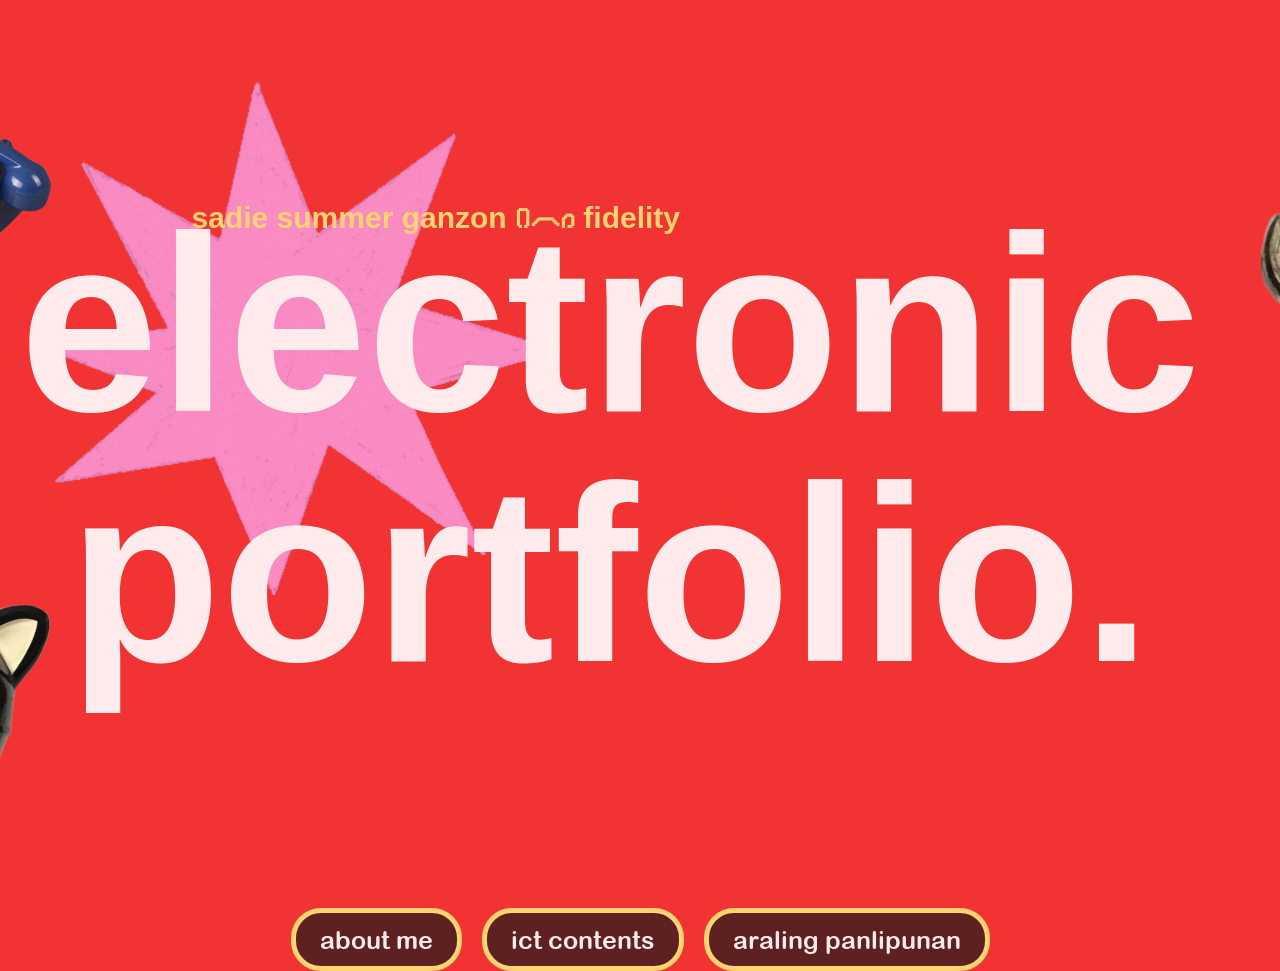
<file: index.html>
<!DOCTYPE html>
<html>
    <head>
        <title>
            E-PORTFOLIO
        </title>
            <link rel="stylesheet" href="index.css" type="text/css">
    </head>
        <body>
            <!--this is the welcome section-->
            <section style="overflow: hidden;">
                <div class="d">
                    <div class="txt">
                    <div>
                        <img class="berrycat" src="berrycat.png" alt="berrycat">
                        <img class="bluetel" src="bluetel.png" alt="bluetel" style="width: 300px; height: auto;">
                    </div>
                        <h1 class="welc">electronic<br>portfolio.</h1>
                </div>
                <div class="image-stack">
                    <img class="sonny" src="sonnyangel.png" alt="sonnyangel">
                    <img class="koi" src="koi.png" alt="koi">
                </div>
                        </h1>
                <div>
                    <h1 class="name">sadie summer ganzon Ი︵𐑼 fidelity</h1>
                </div>
            </section>
                <div class="align">
                    <nav class="welc">
                        <a href="about.html" class="btn">about me</a>
                        <a href="school.html" class="btn">ict contents</a>
                        <a href="ap.html" class="btn">araling panlipunan</a>
                    </nav>
                </div>
        </body>
</html>
</file>
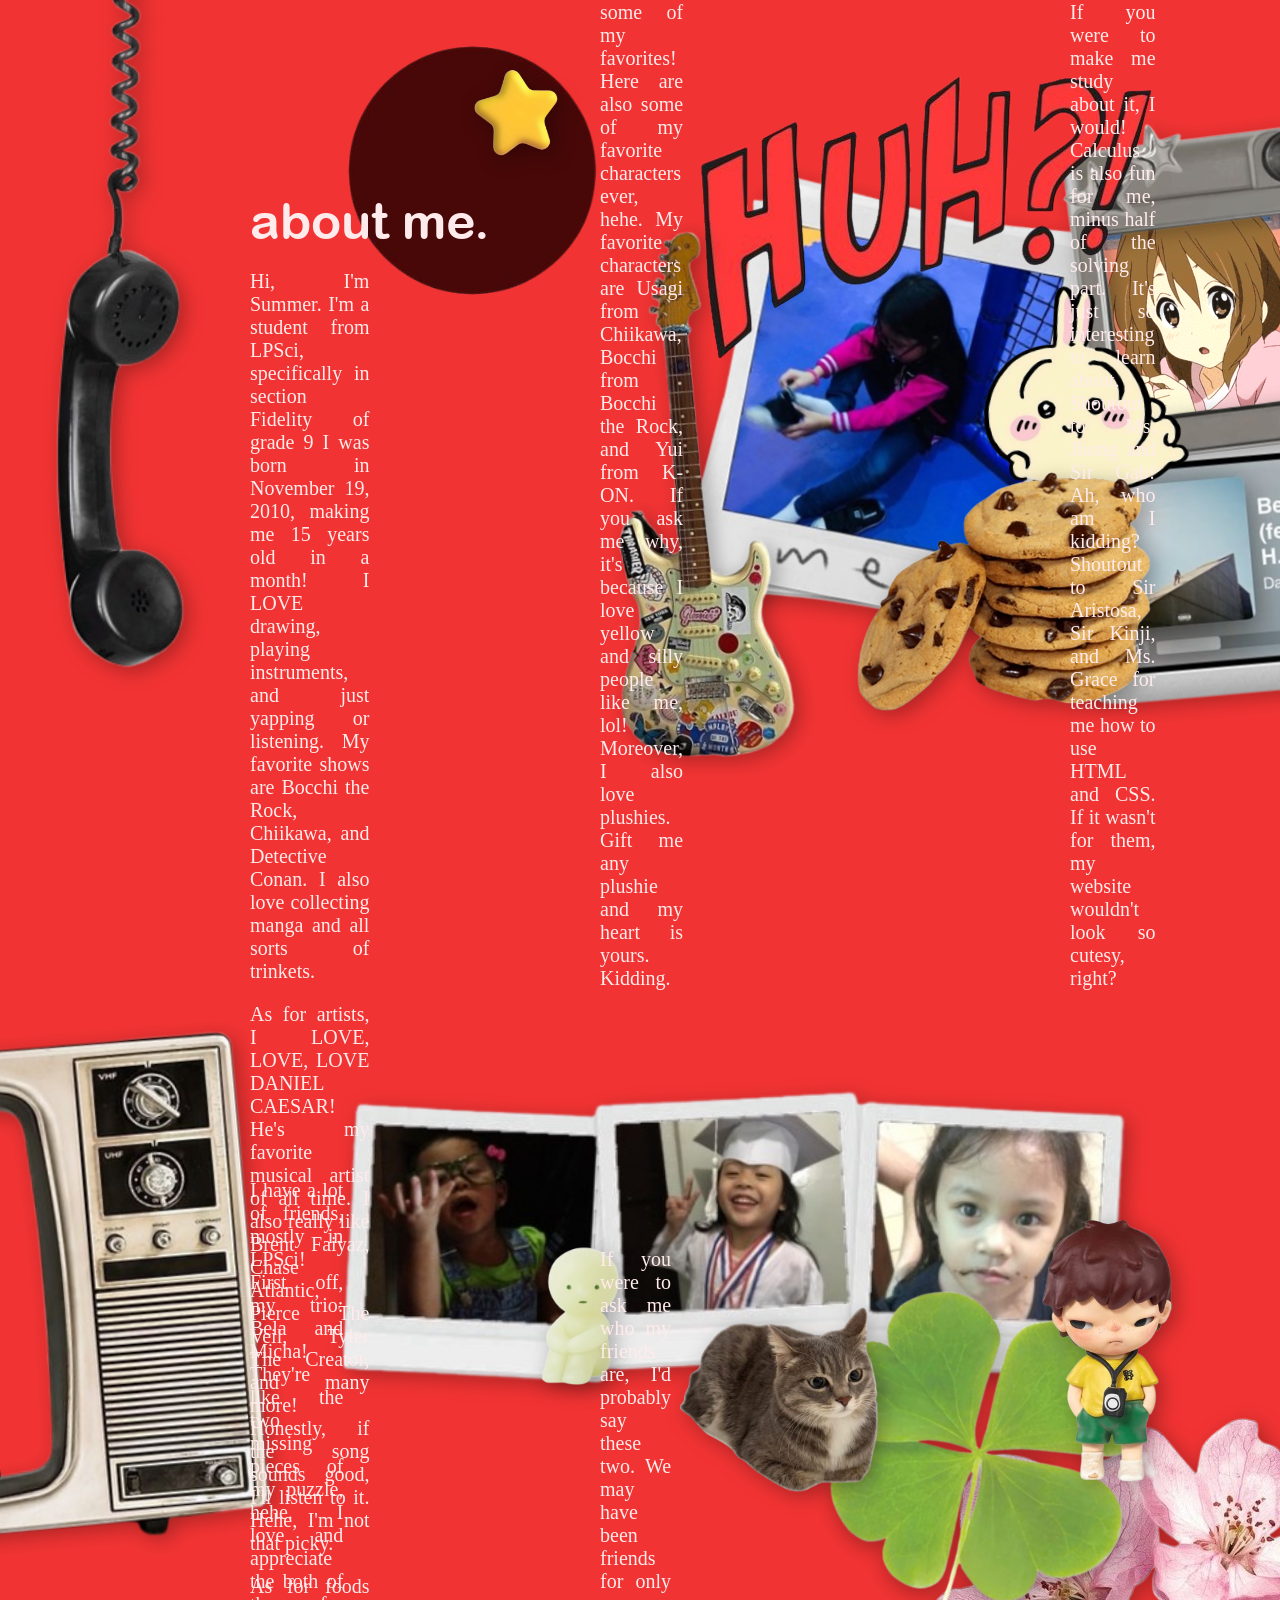
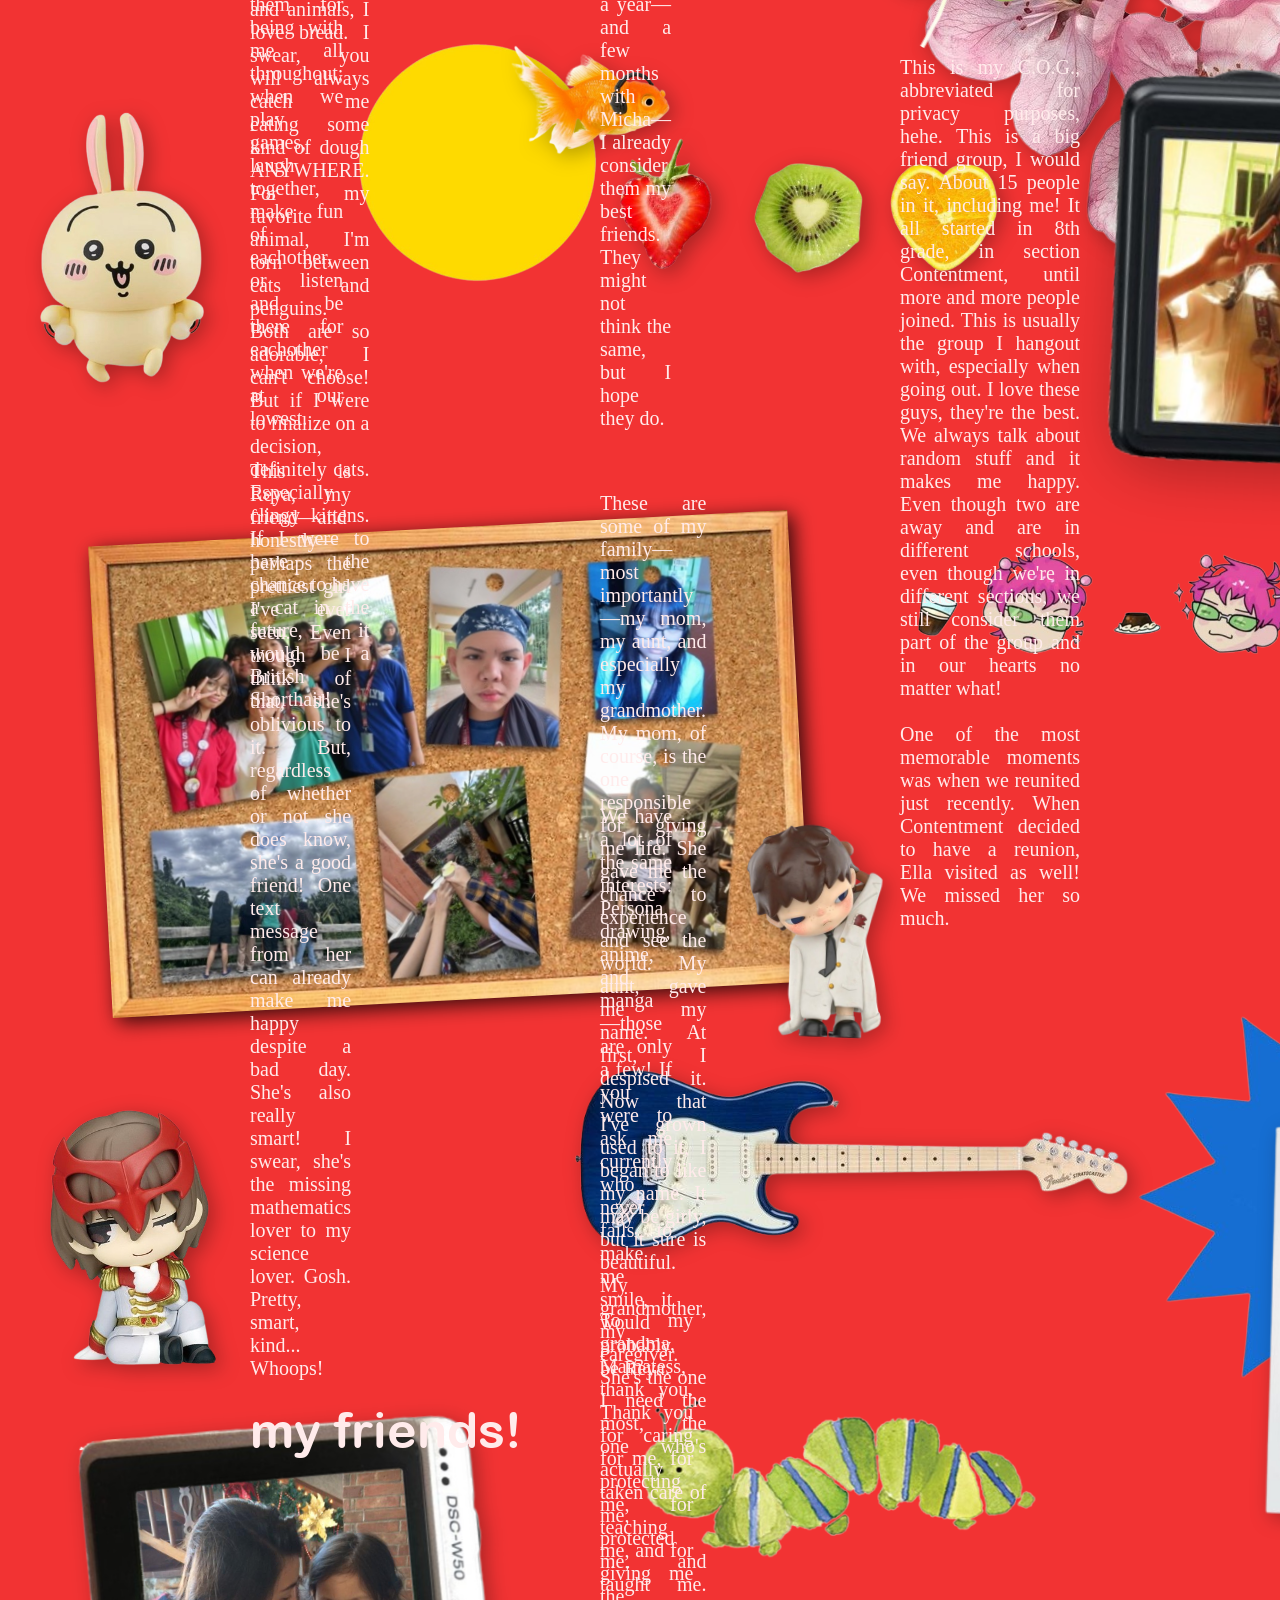
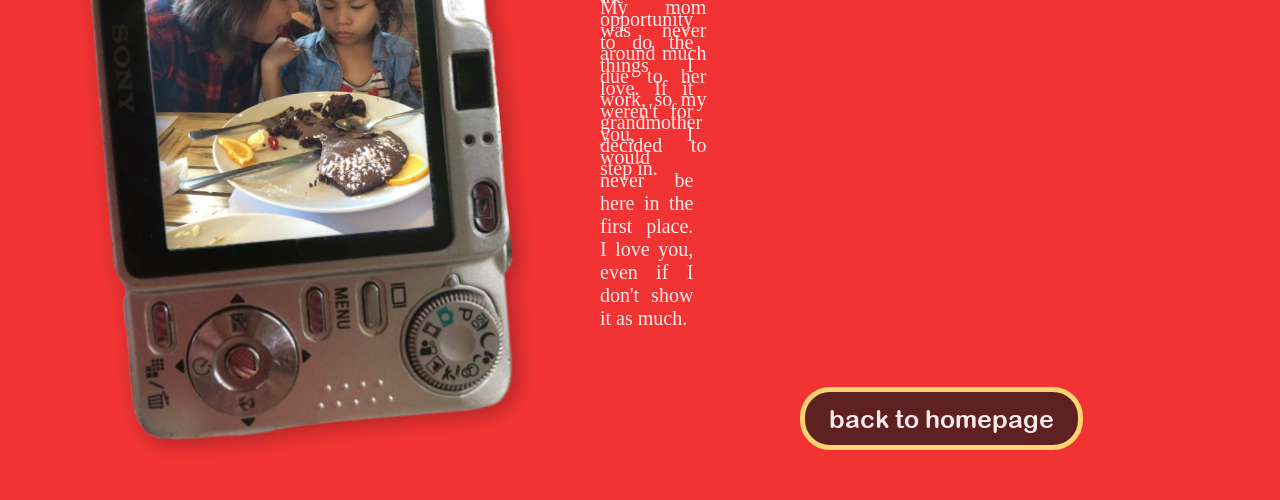
<file: about.html>
<!DOCTYPE html>
<html>
    <head>
        <title>
            E-PORTFOLIO
        </title>
            <link rel="stylesheet" href="about.css" type="text/css">
    </head>
        <body>
        <!--this is now the about me section-->
            <section>
                <div class="d2">
                    <div style="margin-top: 150px; font-size: 20px;">
                        <img class="yellowstar" src="yellowstar.png" alt="yellowstar">
                            <h1 class="about">about me.</h1>
                                <p style="text-align: justify; margin-left: 250px; margin-right: 1368px;" class="txt2">
                                    Hi, I'm Summer. I'm a student from LPSci,
                                    specifically in section Fidelity of grade 9
                                    I was born in November 19, 2010, making
                                    me 15 years old in a month! I LOVE
                                    drawing, playing instruments, and just
                                    yapping or listening. My favorite shows are
                                    Bocchi the Rock, Chiikawa, and Detective
                                    Conan. I also love collecting manga and all
                                    sorts of trinkets.
                                </p>

                                <p style="text-align: justified; margin-left: 250px;  margin-right: 1368px;" class="txt2">
                                    As for artists, I LOVE, LOVE, LOVE
                                    DANIEL CAESAR! He's my favorite musical
                                    artist of all time. I also really like Brent
                                    Faiyaz, Chase Atlantic, Pierce The Veil, Tyler
                                    The Creator, and many more! Honestly, if the
                                    song sounds good, I'll listen to it. Hehe, I'm
                                    not that picky.
                                </p>

                                <p style="text-align: justified; margin-left: 250px;  margin-right: 1368px;" class="txt2">
                                    As for foods and animals, I love bread. I
                                    swear, you will always catch me eating some
                                    kind of dough ANYWHERE. For my favorite
                                    animal, I'm torn between cats and penguins.
                                    Both are so adorable, I can't choose! But if I
                                    were to finalize on a decision, definitely cats.
                                    Especially clingy kittens. If I were to have the 
                                    chance to have a cat in the future, it would be a 
                                    British Shorthair!
                                </p>

                            <div class="image-stack3">
                                <div>
                                    <img src="blacktel.png" alt="blacktel" class="blacktel">
                                    <img src="me.png" alt="me" class="me">
                                    <img src="bestpart.png" alt="bestpart" class="bestpart">
                                    <img src="yui.gif" alt="yui" class="yui">
                                    <img src="cam.png" alt="cam" class="cam">
                                    <img src="geetar.png" alt="geetar" class="geetar elem">
                                    <img src="usagi.png" alt="usagi" class="usagi">
                                    <img src="hori.png" alt="hori" class="hori elem">
                                    <img src="minibook.png" alt="minibook" class="minibook elem">
                                    <img src="rilakkuma.png" alt="rilakkuma" class="rilakkuma elem">
                                    <img src="angryfx.png" alt="angryfx" class="angryfx elem">
                                    <img src="cookies.png" alt="cookies" class="cookies elem">
                                    <img src="huh.png" alt="huh" class="huh elem">
                                </div>
                            </div>

                                <p style="text-align: justified; margin-left: 600px;  margin-right: 900px; position: absolute; bottom: -110px;" class="txt2">
                                    This is me and some of my favorites! Here are also some of my favorite characters ever, hehe. My favorite characters are Usagi from Chiikawa, Bocchi from Bocchi the Rock, and Yui from K-ON. If you ask me why, it's because I love yellow and silly people like me, lol! Moreover, I also love plushies. Gift me any plushie and my heart is yours. Kidding.
                                </p>

                                <p style="text-align: justified; margin-left: 1070px;  margin-right: 270px; position: absolute; bottom: -110px;" class="txt2">
                                    Now if we're talking academics and other stuff, I love learning, not studying. My favorite subject of all is science, especially chemistry! I just love learning about atoms and chemicals. If you were to make me study about it, I would! Calculus is also fun for me, minus half of the solving part. It's just so interesting to learn about. Shoutout to Ms. Jhong and Sir Gab! Ah, who am I kidding? Shoutout to Sir Aristosa, Sir Kinji, and Ms. Grace for teaching me how to use HTML and CSS. If it wasn't for them, my website wouldn't look so cutesy, right?
                                </p>

                        <img class="marooncircle" src="marooncircle.png" alt="marooncircle">
                    </div>
                </div>
                    <div>
                        <img src="mebabypics.png" alt="mebabypics" class="babypics">
                        <img src="tv.png" alt="tv" class="tv">
                        <video src="babysadieguitar.mov" autoplay loop muted controls class="babysadieguitar"></video>
                        <img src="hirono1.png" alt="hirono1" class="hirono1 elem">
                        <img src="smiski1.png" alt="smiski1" class="smiski1 elem">
                        <img src="clover1.png" alt="clover1" class="clover1">
                        <img src="catloaf.png" alt="catloaf" class="catloaf elem">
                    </div>
            </section>
        <!--this is now the friends section-->
            <section>
                <div>
                    <div class="d2">
                        <h1 class="friends">my friends!</h1>
                            <p style="text-align: justified; margin-left: 250px; margin-right: 1368px; position: absolute; bottom: -1150px; font-size: 20px;" class="txt2">
                            I have a lot of friends, mostly in LPSci! First off, my trio: Bela and Micha! They're like the two missing pieces of my puzzle, hehe. I love and appreciate the both of them for being with me all throughout; when we play games, laugh together, make fun of eachother, or listen and be there for eachother when we're at our lowest.
                            </p>
                            <p style="text-align: justified; margin-left: 600px; margin-right: 900px; position: absolute; bottom: -1150px; font-size: 20px;" class="txt2">
                            If you were to ask me who my friends are, I'd probably say these two. We may have been friends for only a year—and a few months with Micha—I already consider them my best friends. They might not think the same, but I hope they do.
                            </p>
                    </div>

                    <div>
                        <img src="bmpic.png" alt="bela and micha" class="bmpic elem">
                        <img src="rilakkumacharm.png" alt="rilakkumacharm" class="rilcharm elem">
                        <img src="yellowcircle.png" alt="yellowcircle" class="yellowcircle">
                        <img src="goldfishheadphones.png" alt="goldfishheadphones" class="goldfheadphones elem">
                        <img src="fruitshapes.png" alt="fruitshapes" class="fruitshapes elem">
                        <img src="usagiexcited.png" alt="usagiexcited" class="usagiexcited elem">
                        <img src="flowerpink.png" alt="flowerpink" class="flowerpink elem">
                    </div>

                    <div class="d2">
                            <p style="text-align: justified; margin-left: 900px; margin-right: 200px; position: absolute; bottom: -1650px; font-size: 20px;" class="txt2">
                            This is my C.O.G., abbreviated for privacy purposes, hehe. This is a big friend group, I would say. About 15 people in it, including me! It all started in 8th grade, in section Contentment, until more and more people joined. This is usually the group I hangout with, especially when going out. I love these guys, they're the best. We always talk about random stuff and it makes me happy. Even though two are away and are in different schools, even though we're in different sections, we still consider them part of the group and in our hearts no matter what!
                            
                            <br>
                            <br>

                            One of the most memorable moments was when we reunited just recently. When Contentment decided to have a reunion, Ella visited as well! We missed her so much.
                            </p>
                    <div>
                        <img src="circleofgays.png" alt="circleofgays" class="circleofgays elem">
                        <img src="hirono2.png" alt="hirono2" class="hirono2 elem">
                        <img src="saikicharm.png" alt="saikicharm" class="saikicharm elem">
                        <img src="saikilong.png" alt="saikilong" class="saikilong">
                    </div>
                    </div>

                    <div class="d2">
                            <p style="text-align: justified; margin-left: 250px; margin-right: 1368px; position: absolute; bottom: -2100px; font-size: 20px;" class="txt2">
                            This is Reya, my friend—and honestly—perhaps the prettiest girl I've ever seen. Even though I think of that, she's oblivious to it. But, regardless of whether or not she does know, she's a good friend! One text message from her can already make me happy despite a bad day. She's also really smart! I swear, she's the missing mathematics lover to my science lover. Gosh. Pretty, smart, kind... Whoops!
                            </p>

                            <p style="text-align: justified; margin-left: 600px; margin-right: 900px; position: absolute; bottom: -2100px; font-size: 20px;" class="txt2">
                            We have a lot of the same interests: Persona, drawing, anime, and manga—those are only a few! If you were to ask me currently who never fails to make me smile, it would probably be Reya.
                            </p>
                    </div>

                    <div>
                        <img src="bluestar.png" alt="bluestar" class="bluestar">
                        <img src="reya.png" alt="reya" class="reya elem">
                        <img src="hamstog.png" alt="hamstog" class="hamstog elem">
                        <img src="akechi.png" alt="akechi" class="akechi elem">
                        <img src="blueguitarlaid.png" alt="blueguitarlaid" class="blueguitarlaid elem">
                    </div>
        <!--this is now the family section-->
                    <div>
                        <p style="text-align: justified; margin-left: 600px; margin-right: 600px; position: absolute; bottom: -2500px; font-size: 20px;" class="txt2">
                        These are some of my family—most importantly—my mom, my aunt, and especially my grandmother. My mom, of course, is the one responsible for giving me life. She gave me the chance to experience and see the world. My aunt, gave me my name. At first, I despised it. Now that I've grown used to it, I began to like my name. It may be girly, but it sure is beautiful. My grandmother, my caregiver. She's the one I need the most, the one who's actually taken care of me, protected me, and taught me. My mom was never around much due to her work, so my grandmother decided to step in.
                        </p>

                        <br>
                        <br>

                        <p style="text-align: justified; margin-left: 600px; margin-right: 600px; position: absolute; bottom: -2650px; font-size: 20px;" class="txt2">
                        To my grandma, Mamatess, thank you. Thank you for caring for me, for protecting me, for teaching me, and for giving me the opportunity to do the things I love. If it weren't for you, I would never be here in the first place. I love you, even if I don't show it as much.
                        </p>
                    </div>

                    <div>
                        <img src="meandmama.jpg" alt="meandmama" class="mom">
                        <img src="ikatandmamatess.jpg" alt="ikatandmamatess" class="rel">
                        <img src="camvertical.png" alt="camvertical" class="camvertical">
                        <img src="camside.png" alt="camside" class="camside">
                        <img src="wccaterpillar.png" alt="wccaterpillar" class="wccaterpillar">
                    </div>

                    <div class="btnposition">
                        <a href="index.html" class="btn">back to homepage</a>
                    </div>
                </div>
            </section>
                </p>
        </body>
</html>
</file>
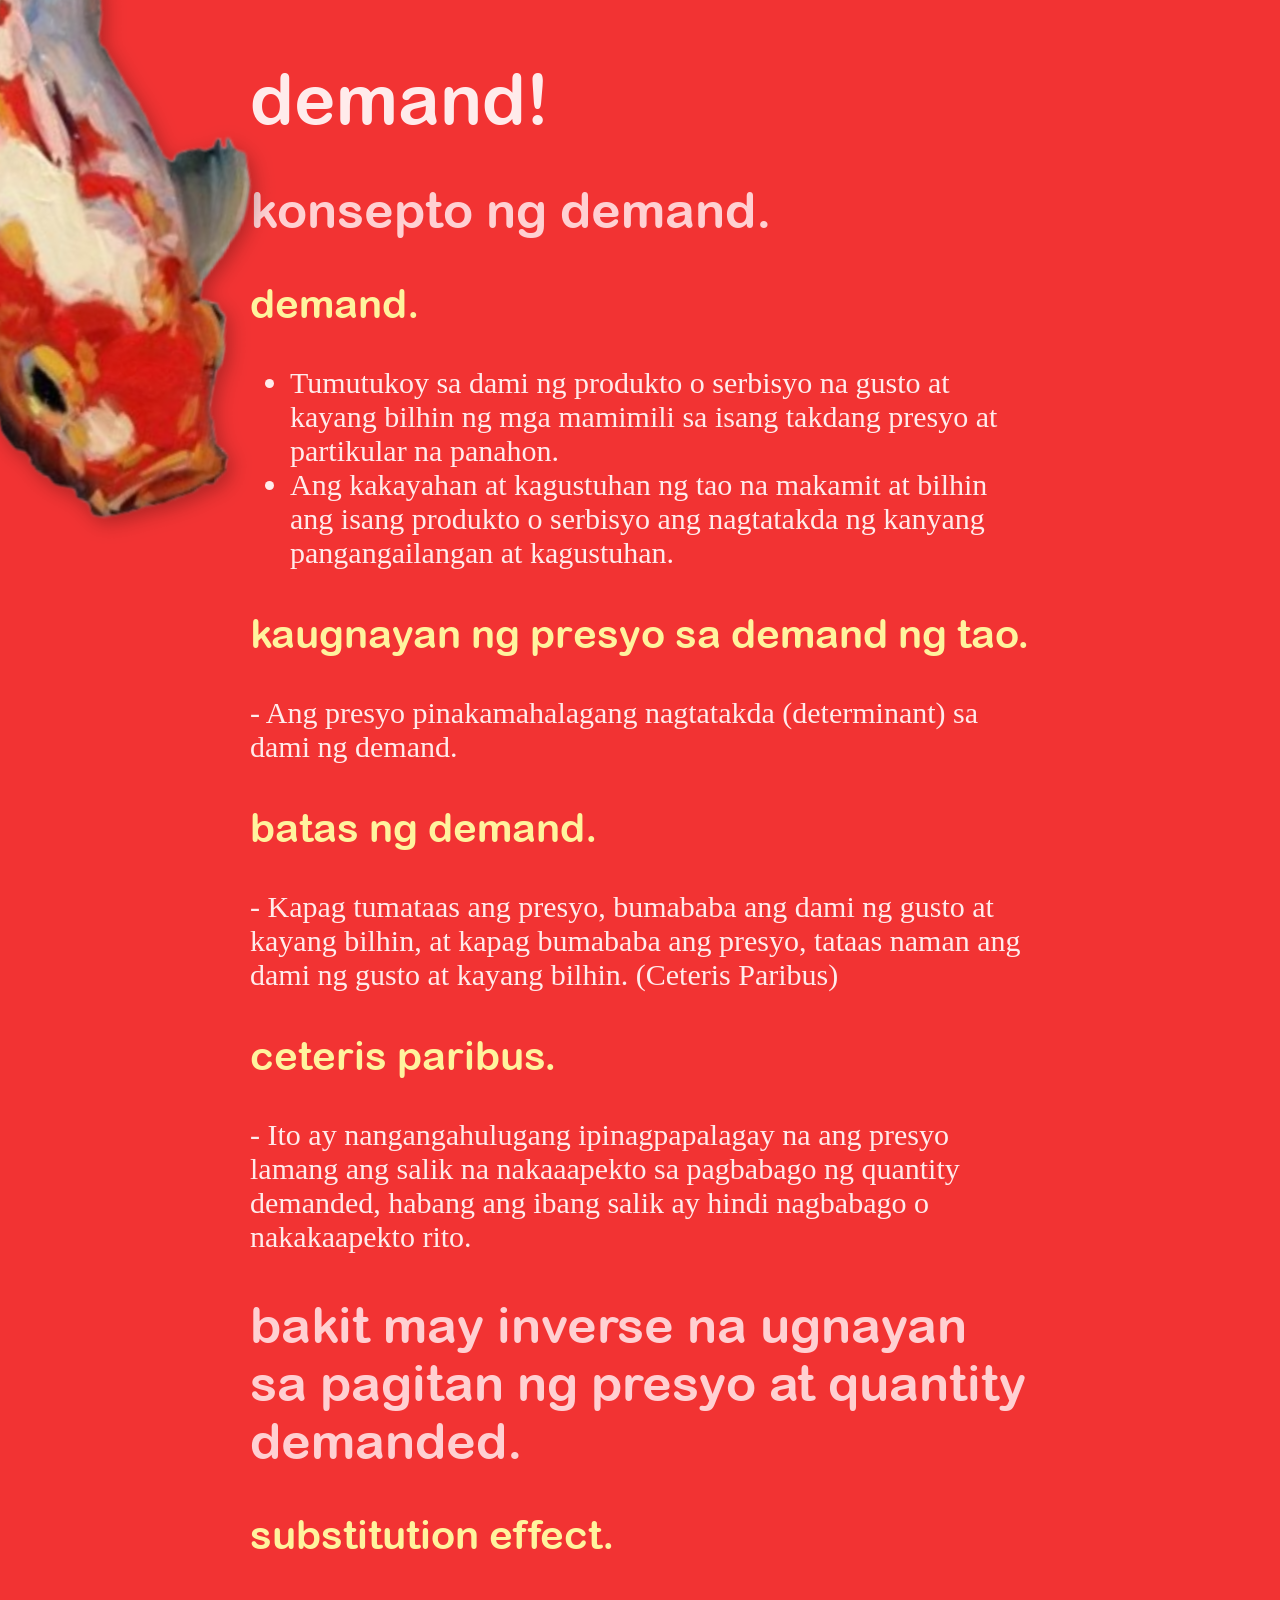
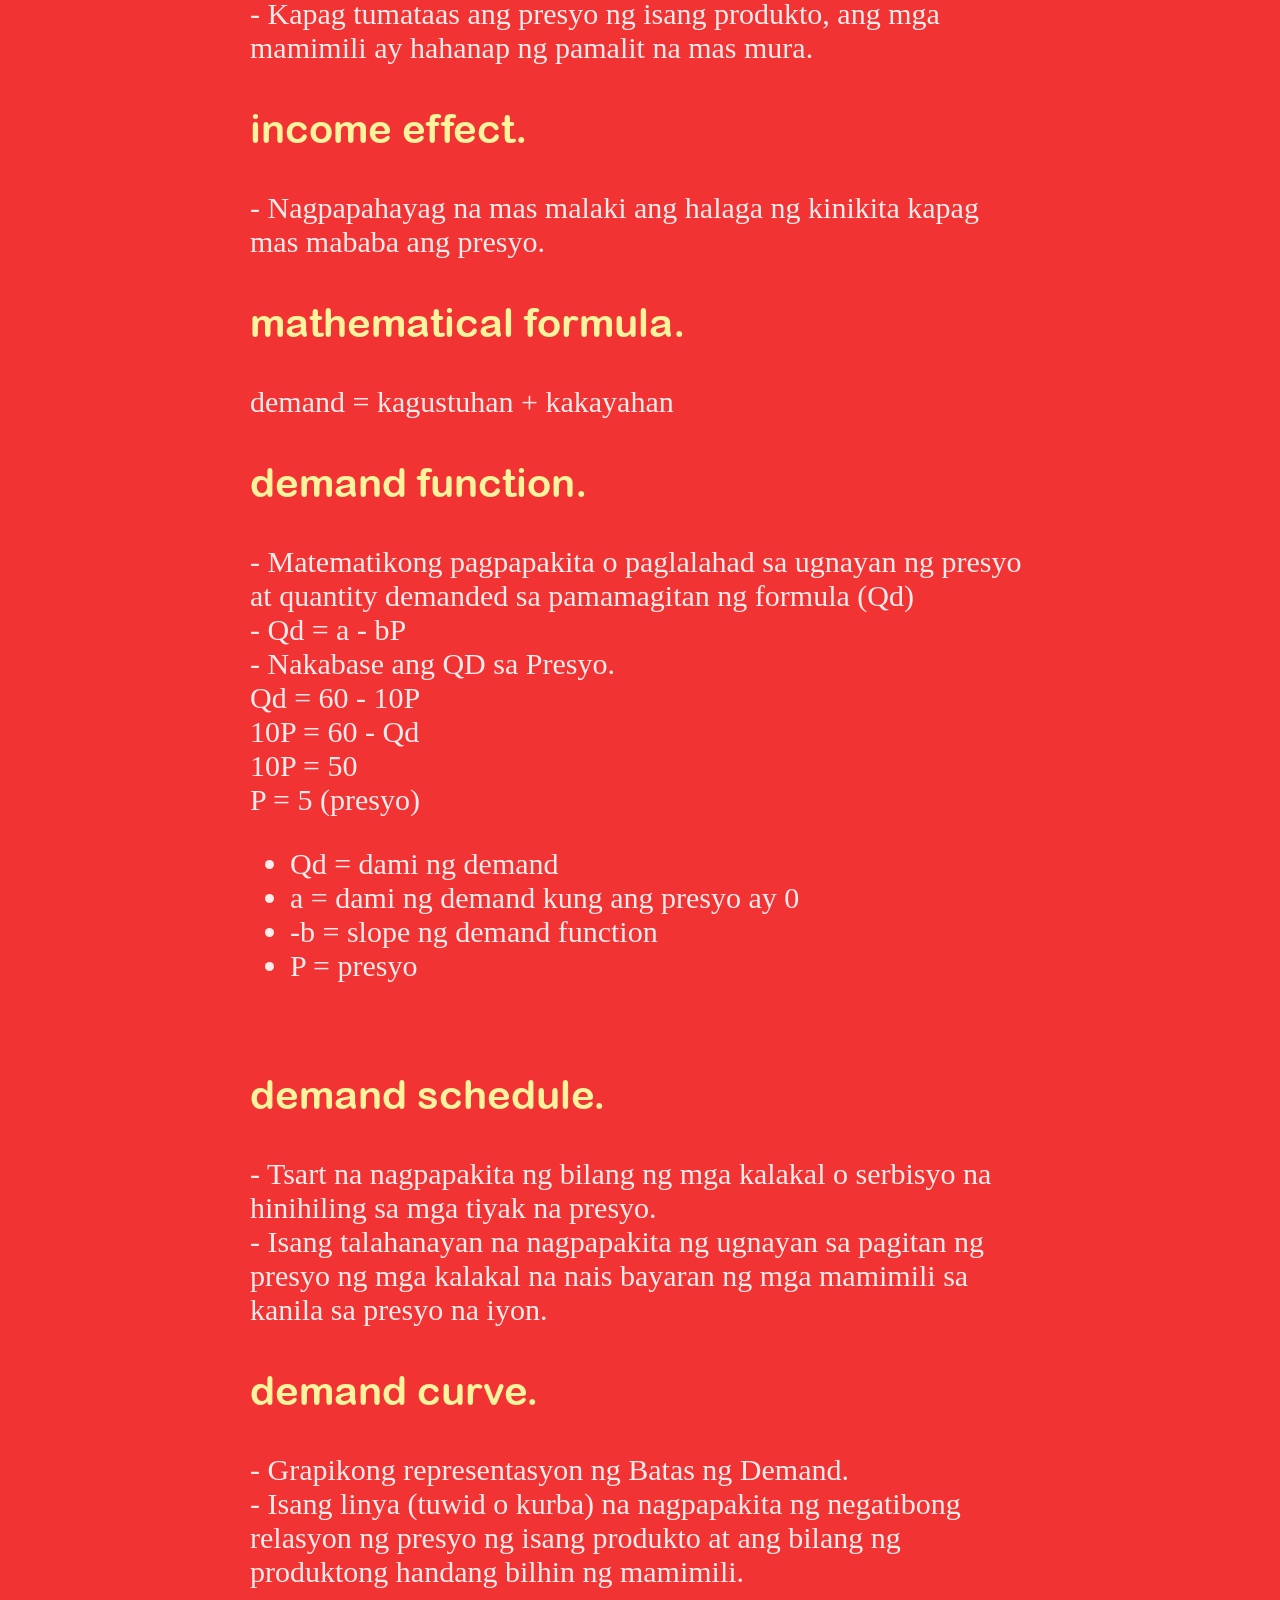
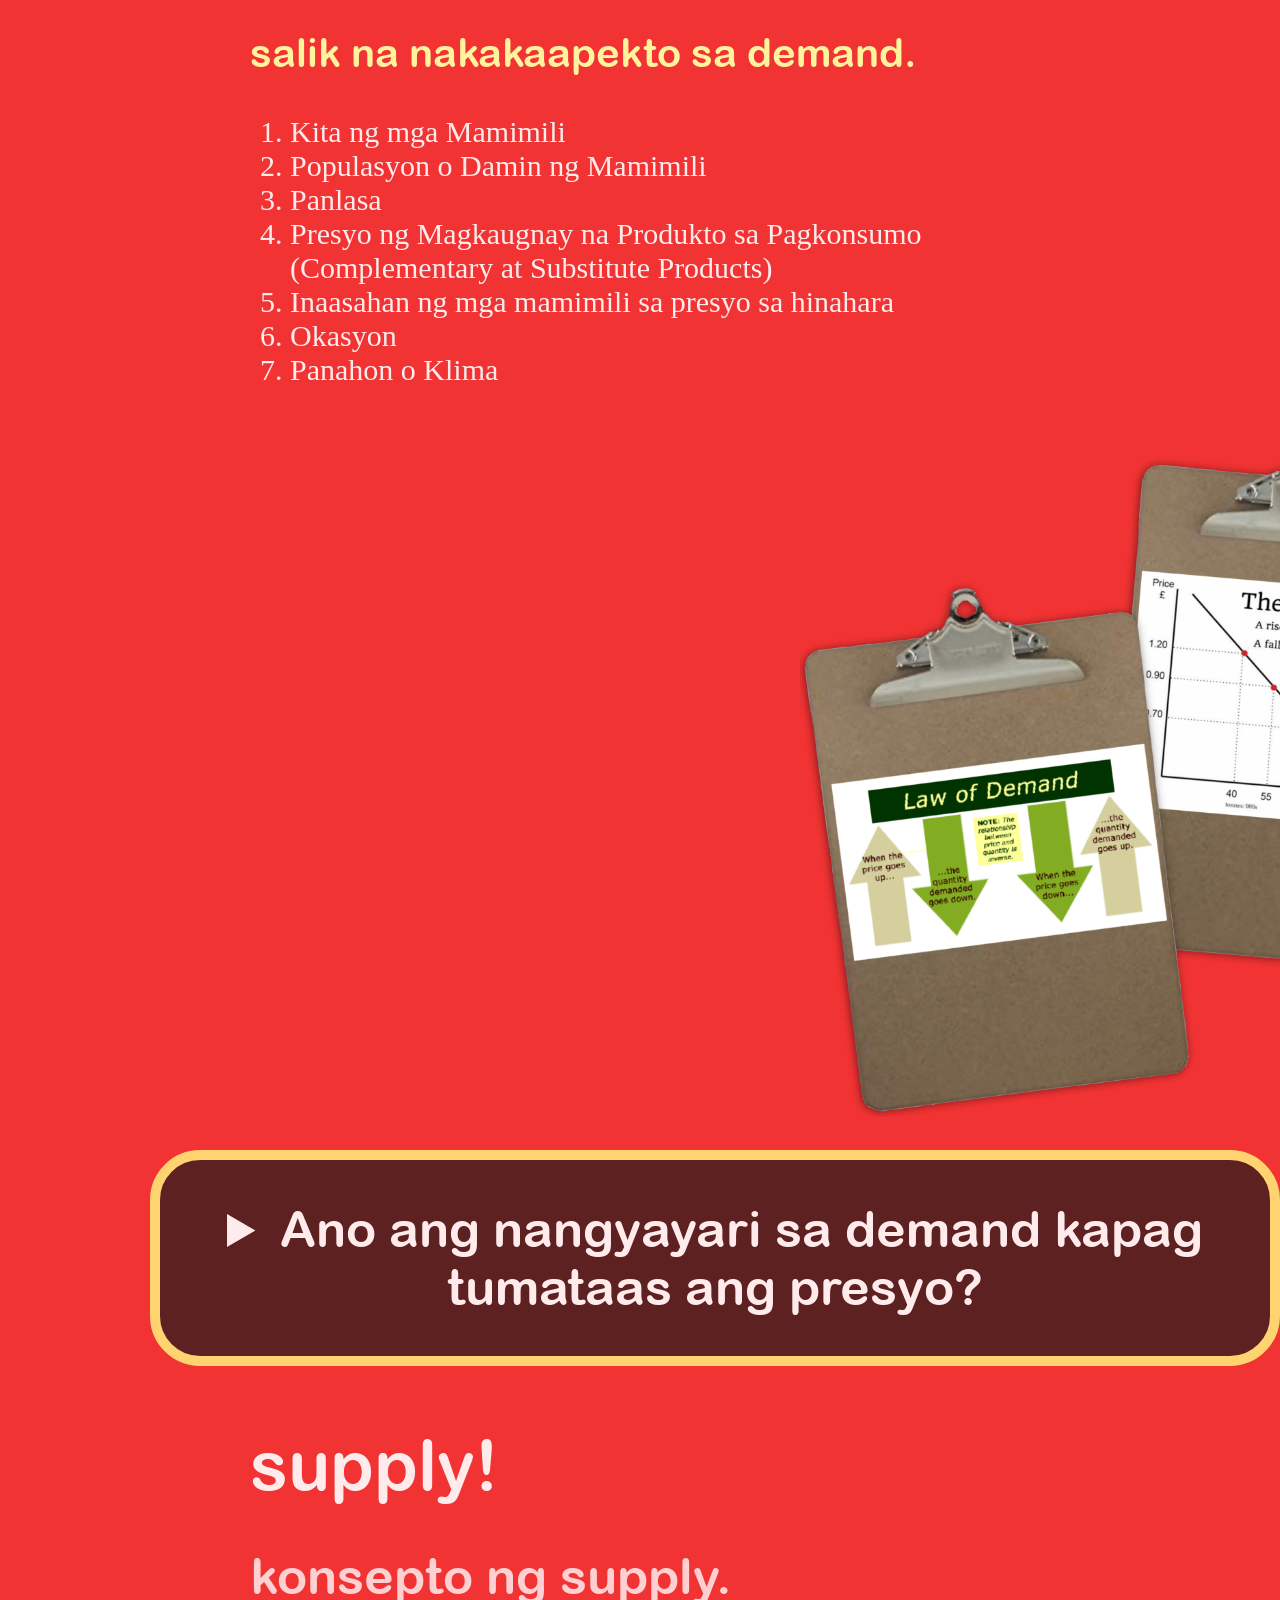
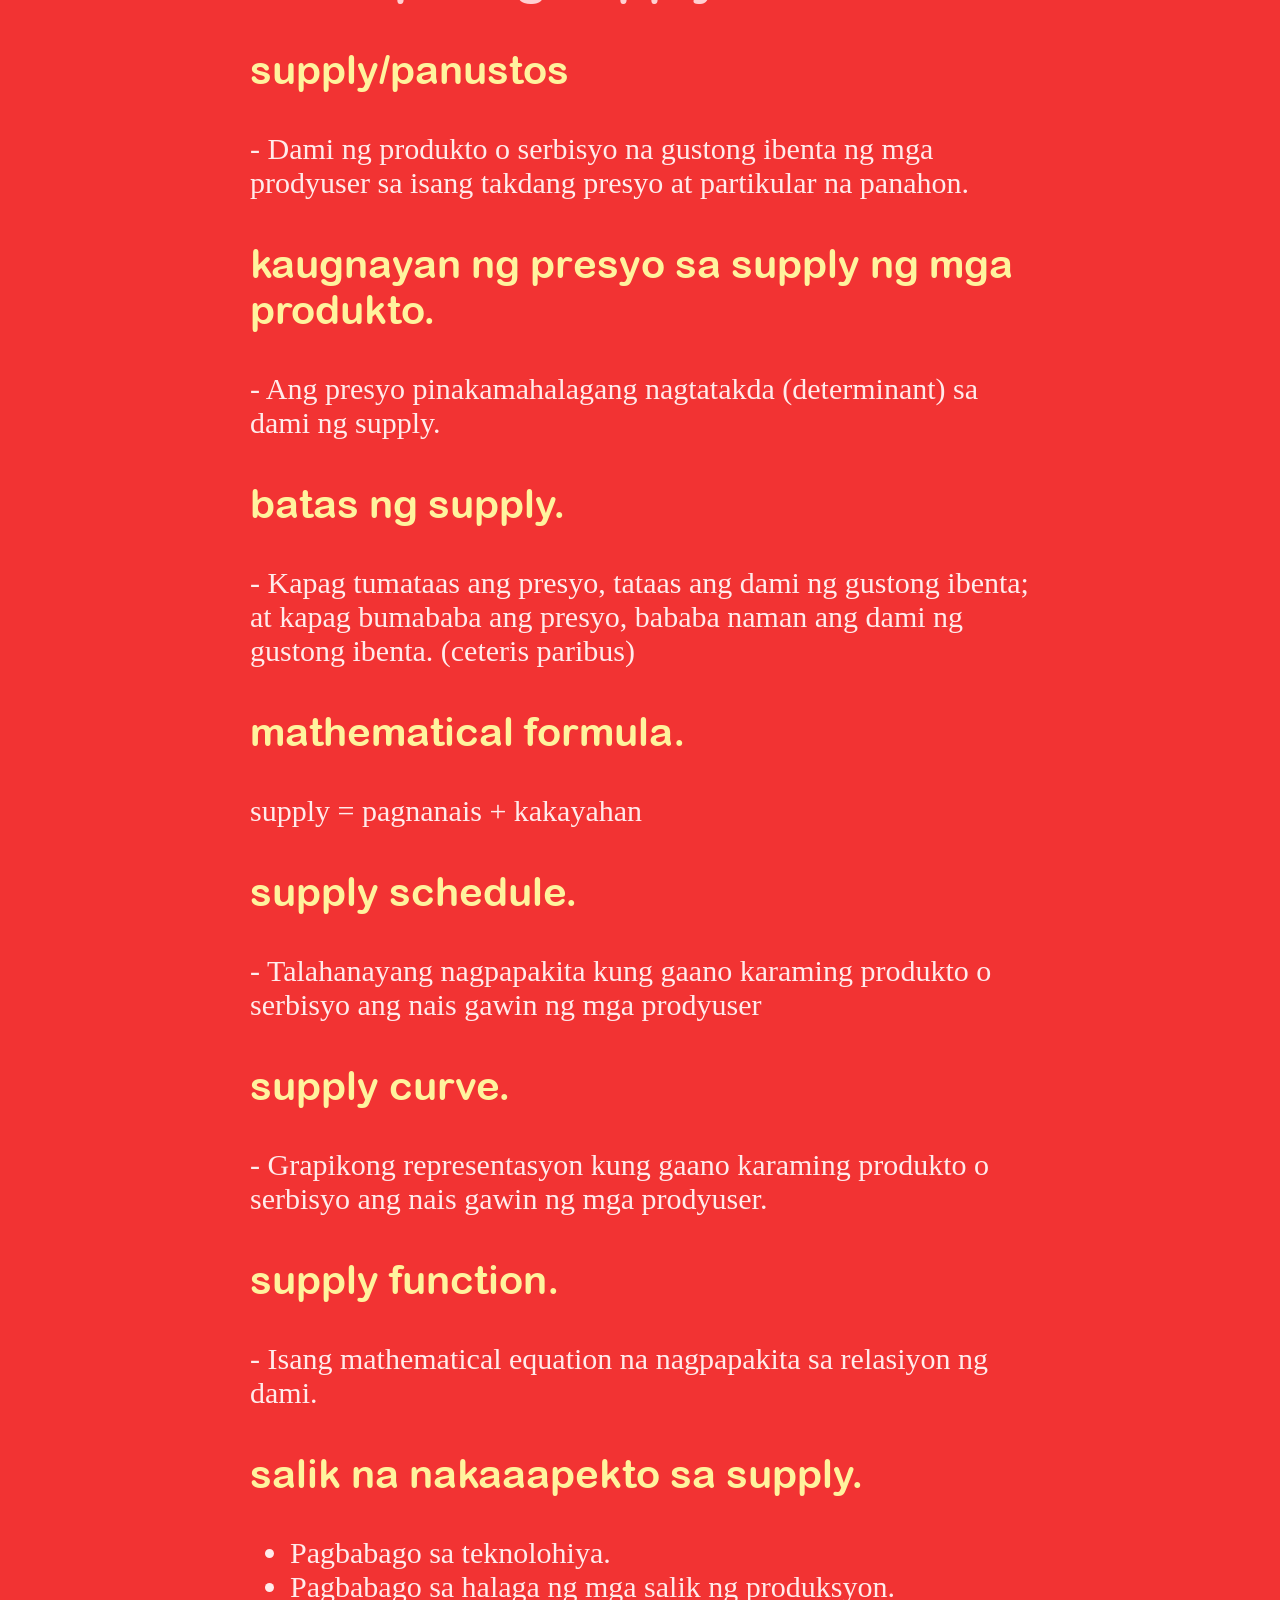
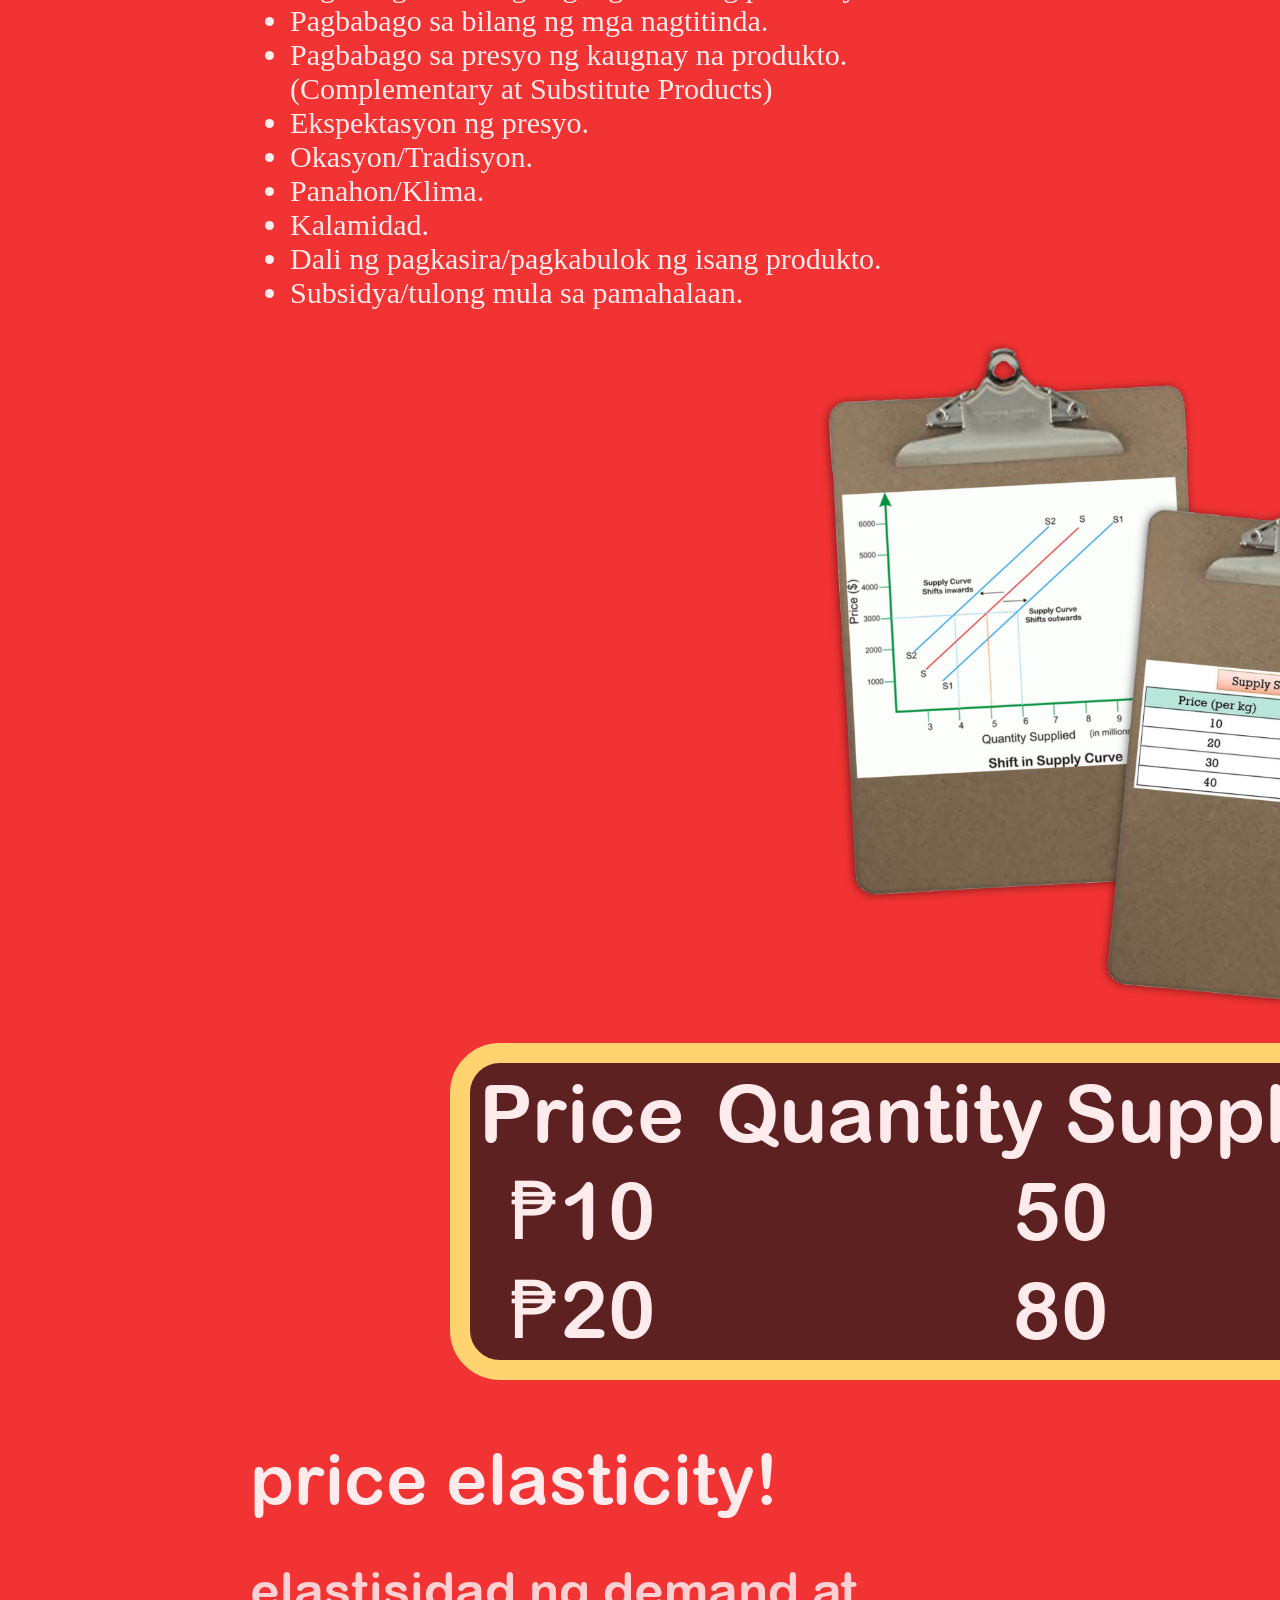
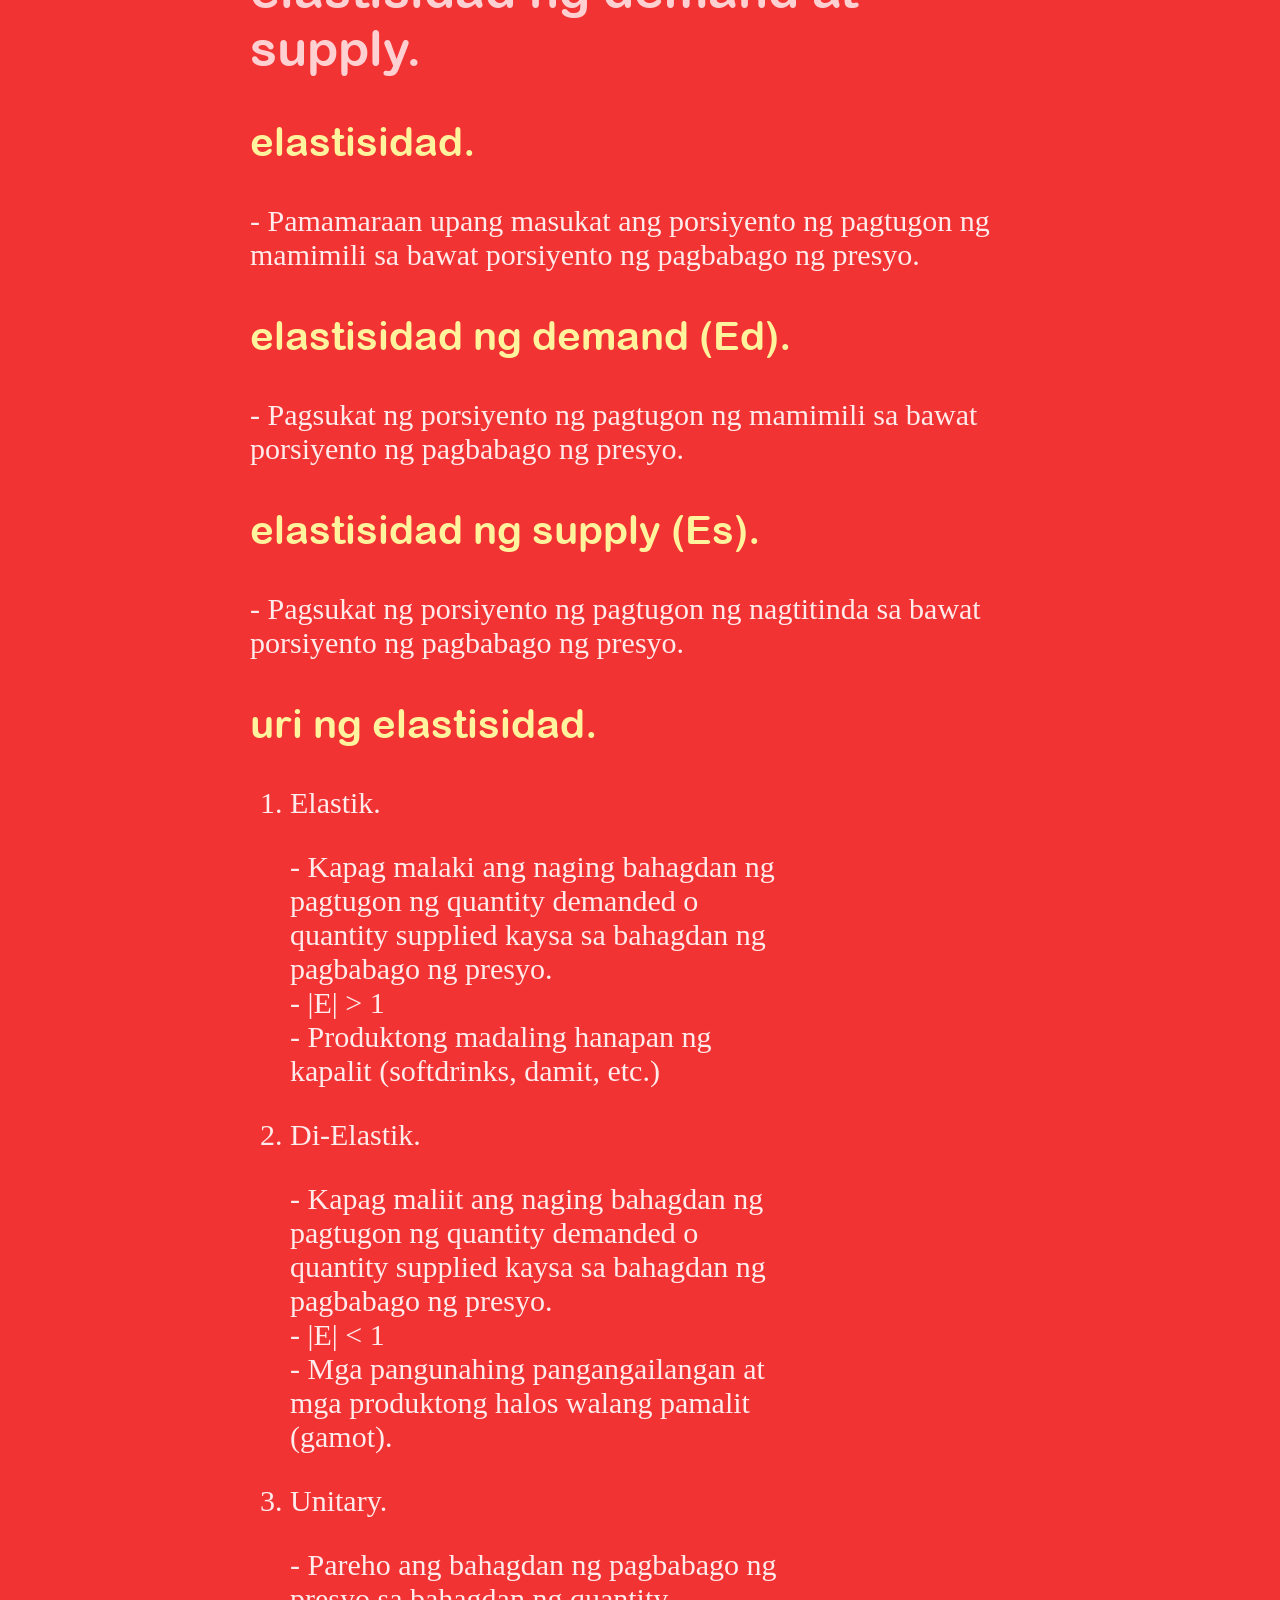
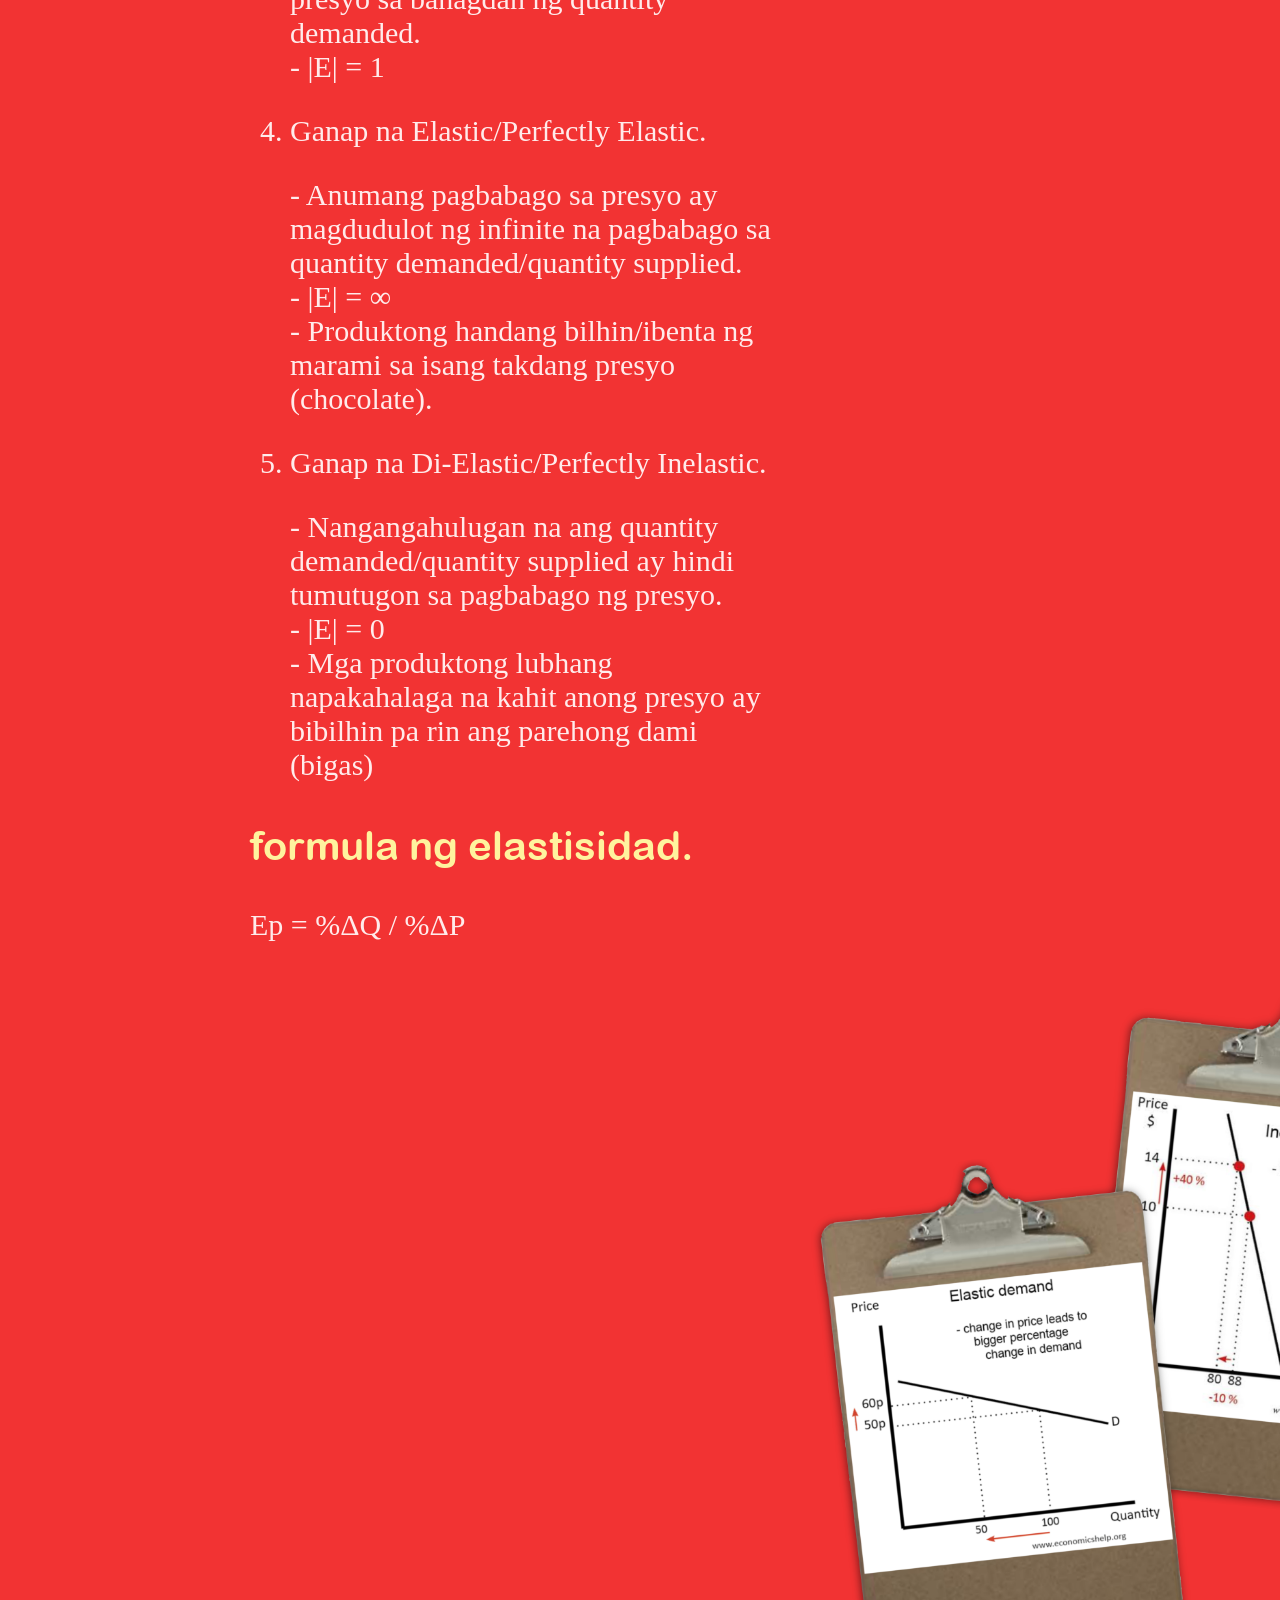
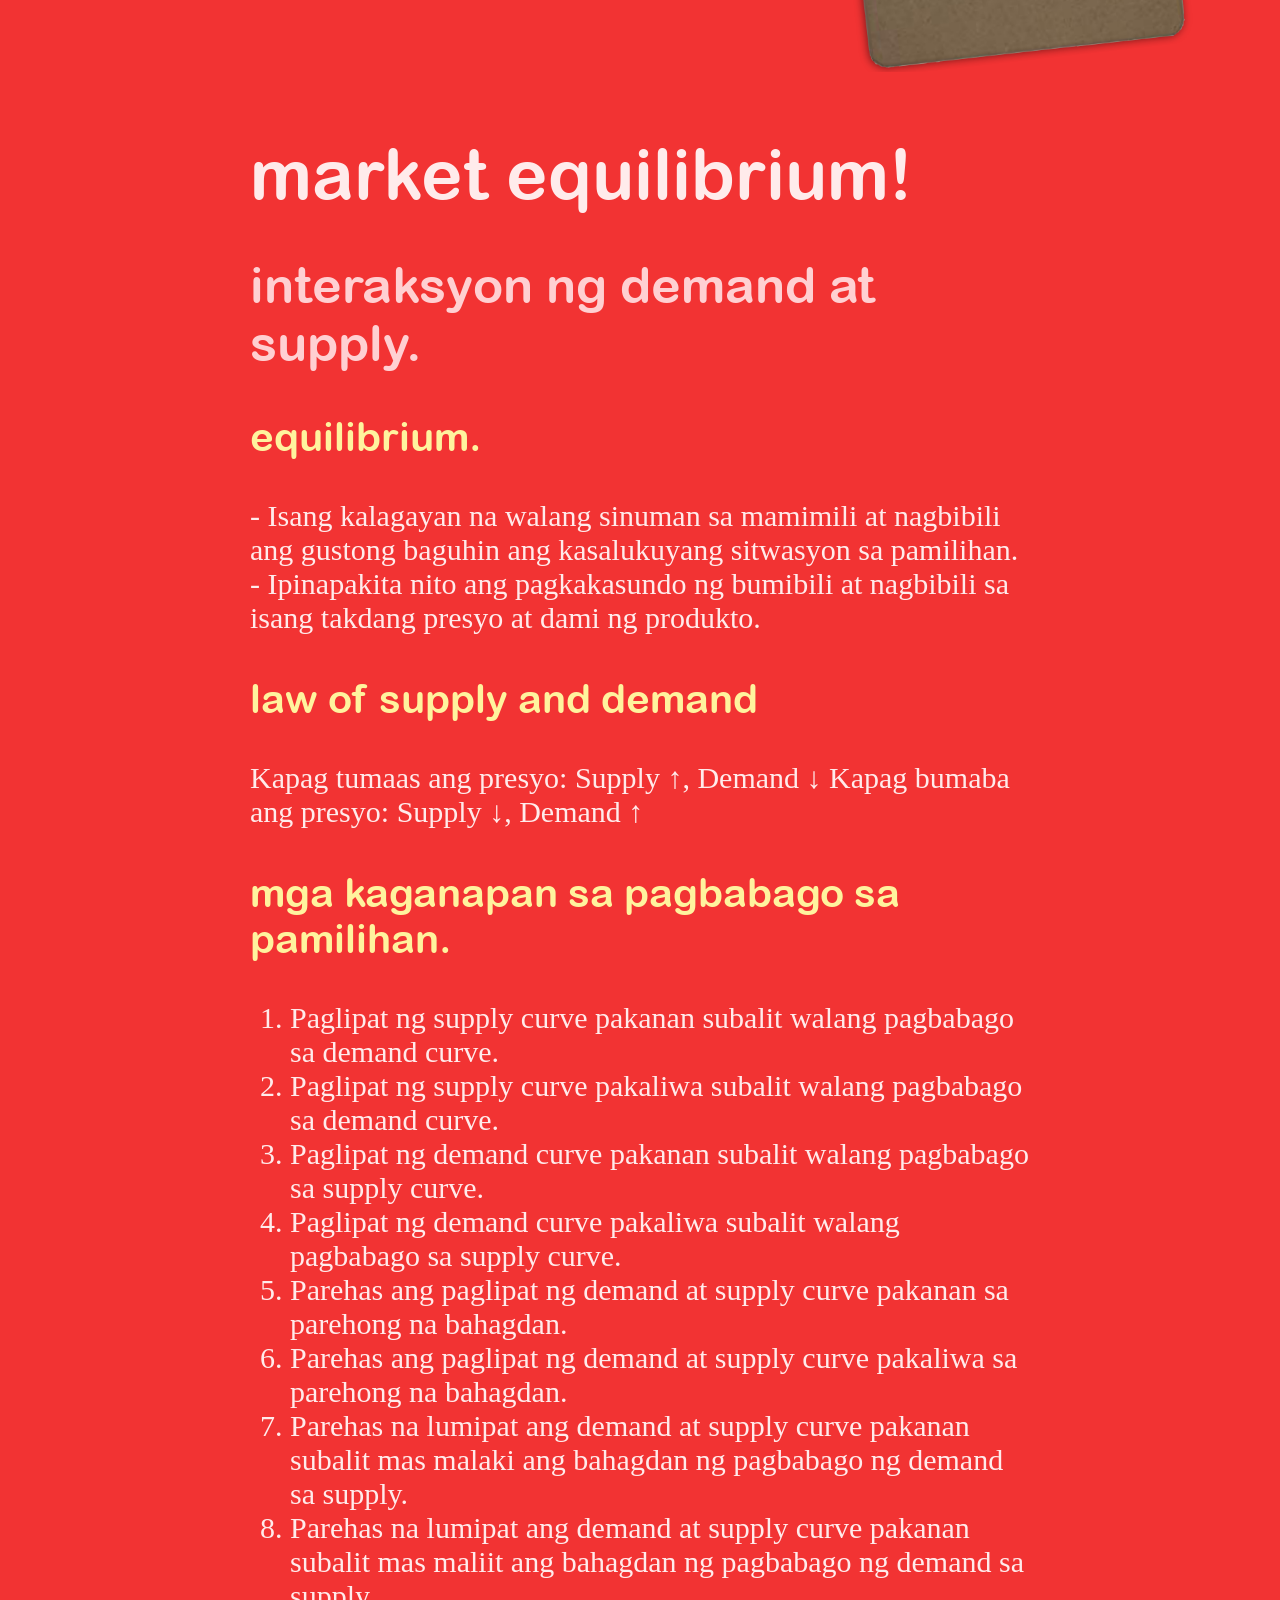
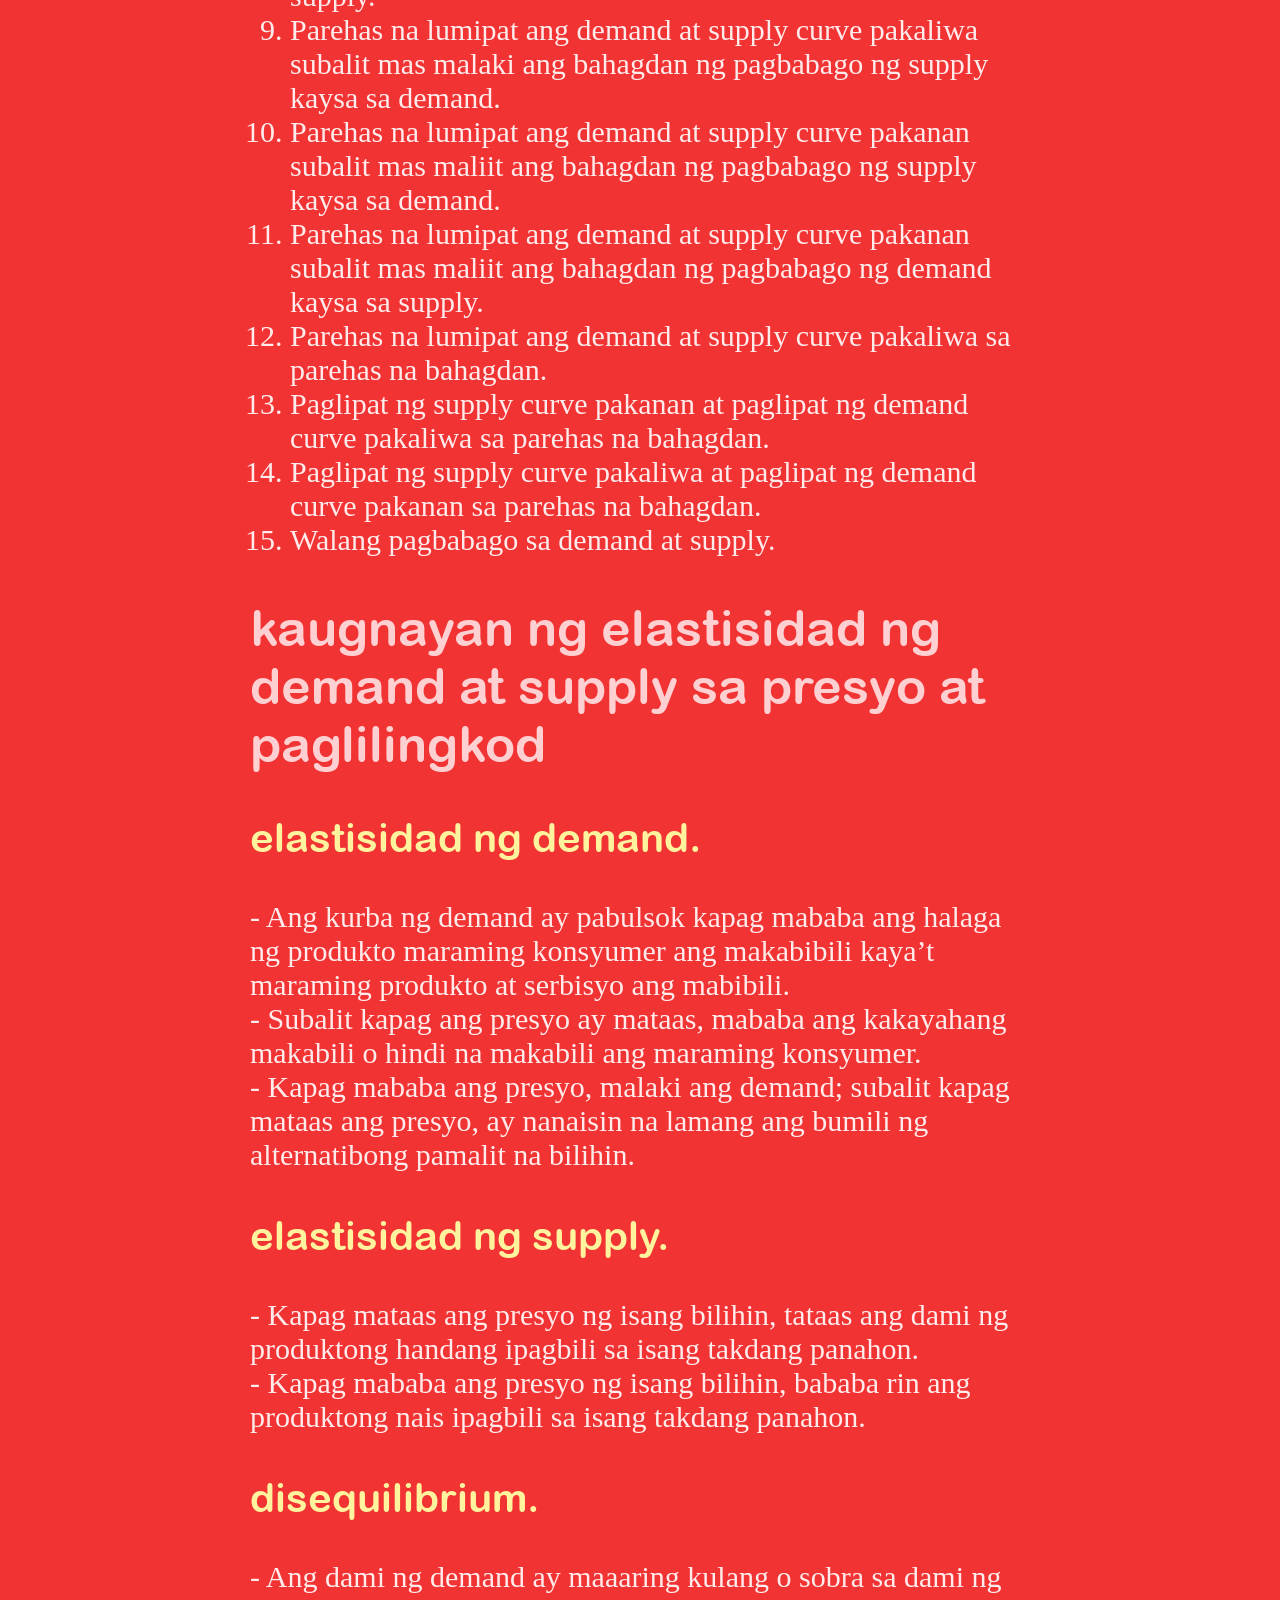
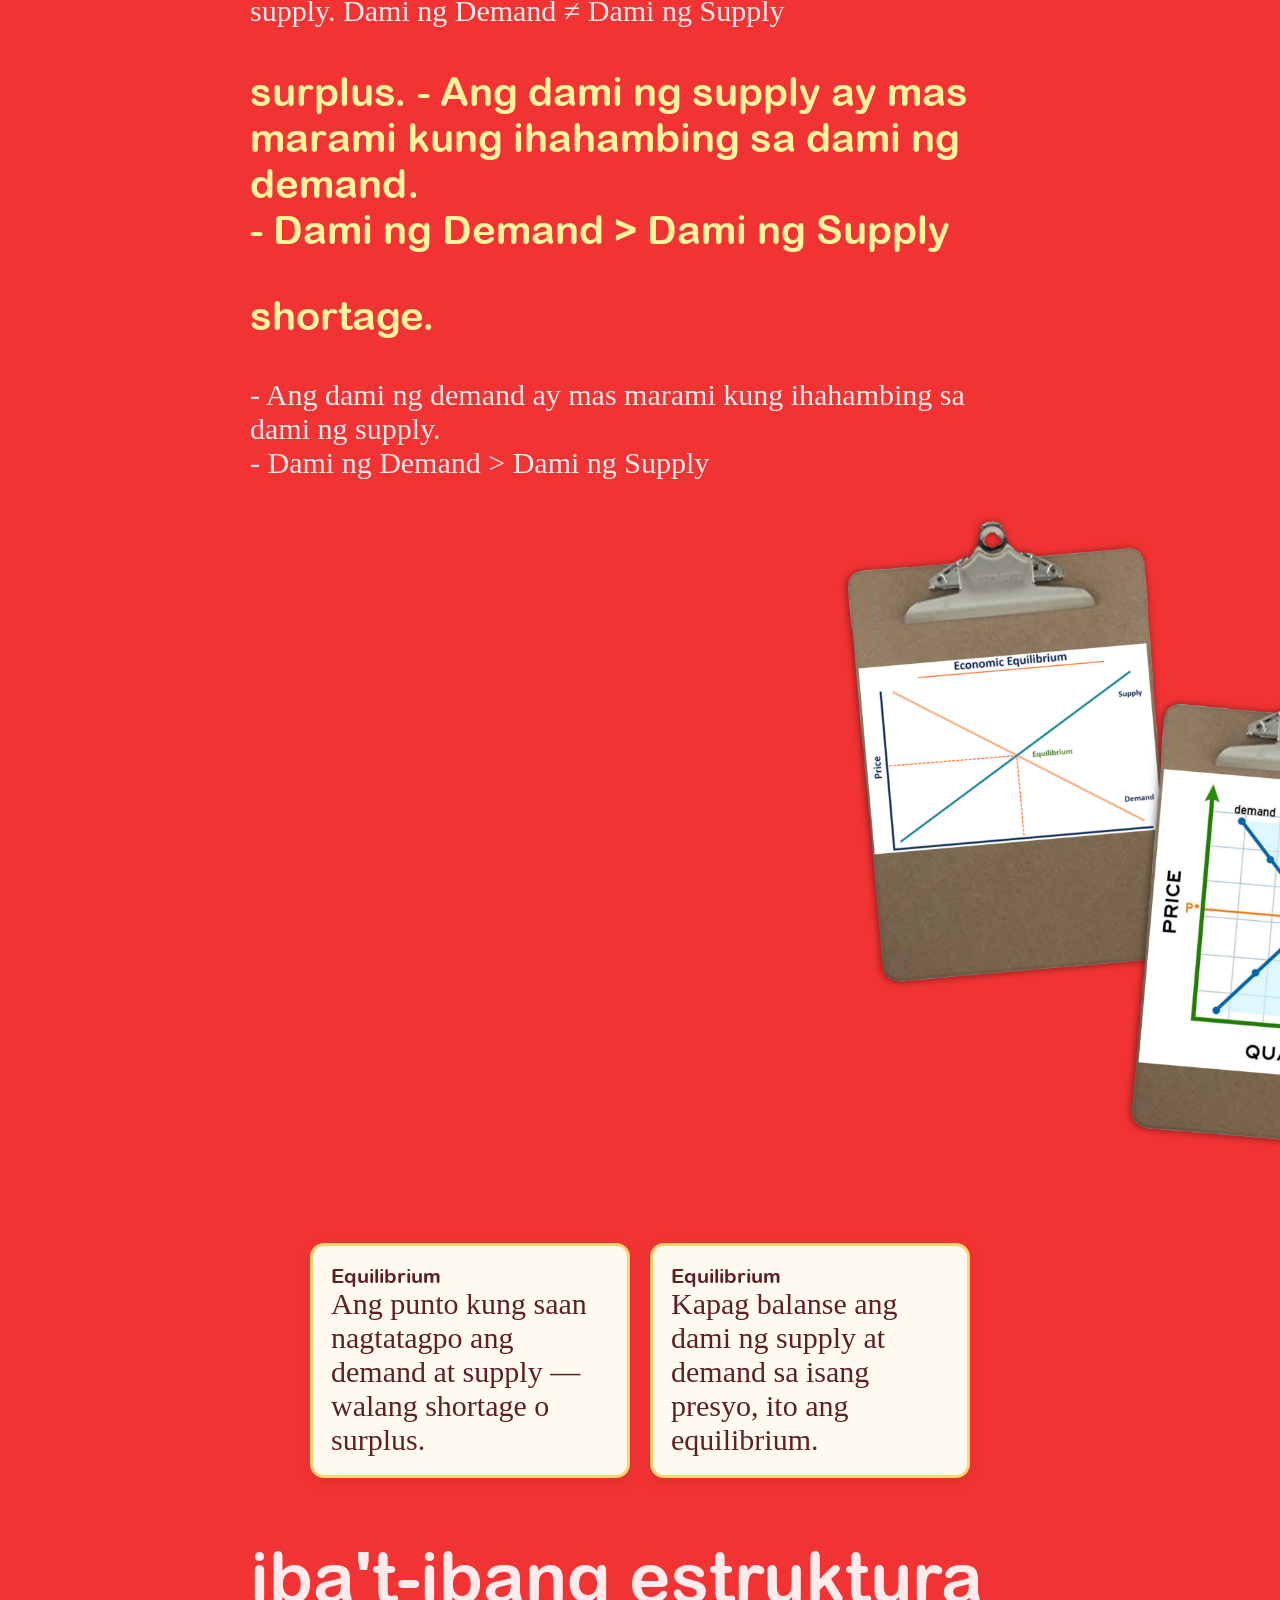
<file: ap.html>
<!DOCTYPE html>
<html>
    <head>
        <title>
            E-PORTFOLIO
        </title>
            <link rel="stylesheet" href="ap.css" type="text/css">
    </head>
        <body>
        <!--this is now the ap lessons section-->
            <section>
            <!--lesson 1-->
                <div>
                    <img src="wave.png" alt="wave" class="wave">
                    <img src="koi1.png" alt="koi1" class="koi1">
                    <img src="koi2.png" alt="koi2" class="koi2">
                </div>
                <div>
                    <h1>demand!</h1>
                        <h2>konsepto ng demand.</h2>
                        <h3>demand.</h3>
                            <ul>
                                <li>Tumutukoy sa dami ng produkto o serbisyo na gusto at kayang bilhin ng mga mamimili sa isang takdang presyo at partikular na panahon.</li>
                                <li>Ang kakayahan at kagustuhan ng tao na makamit at bilhin ang isang produkto o serbisyo ang nagtatakda ng kanyang pangangailangan at kagustuhan.</li>
                            </ul>
                        <h3>kaugnayan ng presyo sa demand ng tao.</h3>
                            <p>
                                - Ang presyo pinakamahalagang nagtatakda (determinant) sa dami ng demand.
                            </p>
                        <h3>batas ng demand.</h3>
                            <p>
                                - Kapag tumataas ang presyo, bumababa ang dami ng gusto at kayang bilhin, at kapag bumababa ang presyo, tataas naman ang dami ng gusto at kayang bilhin. (Ceteris Paribus)
                            </p>
                        <h3>ceteris paribus.</h3>
                            <p>
                                - Ito ay nangangahulugang ipinagpapalagay na ang presyo lamang ang salik na nakaaapekto sa pagbabago ng quantity demanded, habang ang ibang salik ay hindi nagbabago o nakakaapekto rito.
                            </p>
                        <h2>bakit may inverse na ugnayan sa pagitan ng presyo at quantity demanded.</h2>
                        <h3>substitution effect.</h3>
                            <p>
                                - Kapag tumataas ang presyo ng isang produkto, ang mga mamimili ay hahanap ng pamalit na mas mura.
                            </p>
                        <h3>income effect.</h3>
                            <p>
                                - Nagpapahayag na mas malaki ang halaga ng kinikita kapag mas mababa ang presyo.
                            </p>
                        <h3>mathematical formula.</h3>
                            <p>
                                demand = kagustuhan + kakayahan
                            </p>
                        <h3>demand function.</h3>
                            <p>
                                - Matematikong pagpapakita o paglalahad sa ugnayan ng presyo at quantity demanded sa pamamagitan ng formula (Qd)<br>
                                - Qd = a - bP<br>
                                - Nakabase ang QD sa Presyo.<br>
                                    Qd = 60 - 10P<br>
                                    10P = 60 - Qd<br>
                                    10P = 50<br>
                                    P = 5 (presyo)
                                    <ul>
                                        <li>Qd = dami ng demand</li>
                                        <li>a = dami ng demand kung ang presyo ay 0</li>
                                        <li>-b = slope ng demand function</li>
                                        <li>P = presyo</li>
                                    </ul><br>
                            </p>
                        <h3>demand schedule.</h3>
                            <p>
                                - Tsart na nagpapakita ng bilang ng mga kalakal o serbisyo na hinihiling sa mga tiyak na presyo.<br>
                                - Isang talahanayan na nagpapakita ng ugnayan sa pagitan ng presyo ng mga kalakal na nais bayaran ng mga mamimili sa kanila sa presyo na iyon.
                            </p>
                        <h3>demand curve.</h3>
                            <p>
                                - Grapikong representasyon ng Batas ng Demand.<br>
                                - Isang linya (tuwid o kurba) na nagpapakita ng negatibong relasyon ng presyo ng isang produkto at ang bilang ng produktong handang bilhin ng mamimili.
                            </p>
                        <h3>salik na nakakaapekto sa demand.</h3>
                            <ol>
                                <li>Kita ng mga Mamimili</li>
                                <li>Populasyon o Damin ng Mamimili</li>
                                <li>Panlasa</li>
                                <li>Presyo ng Magkaugnay na Produkto sa Pagkonsumo (Complementary at Substitute Products)</li>
                                <li>Inaasahan ng mga mamimili sa presyo sa hinahara</li>
                                <li>Okasyon</li>
                                <li>Panahon o Klima</li>
                            </ol>
                        <img src="demand.png" alt="demand" class="demand">
                    <div>
                        <details style="background-color: #5E2121; font-size: 50px; margin-left: 150px; padding: 40px; text-align: center; display: inline-block; border-radius: 50px; border: #FFD370 solid; margin-top: 30px; border-width: 10px;">
                            <summary>Ano ang nangyayari sa demand kapag tumataas ang presyo?
                            </summary>
                            <p>Bumababa ang demand kapag tumataas ang presyo, base sa Batas ng Demand!</p>
                        </details>
                    </div>
                </div>
            <!--lesson 2-->
                <div>
                    <h1>supply!</h1>
                        <h2>konsepto ng supply.</h2>
                            <h3>supply/panustos</h3>
                                <p>
                                    - Dami ng produkto o serbisyo na gustong ibenta ng mga prodyuser sa isang takdang presyo at partikular na panahon.
                                </p>
                            <h3>kaugnayan ng presyo sa supply ng mga produkto.</h3>
                                <p>
                                    - Ang presyo pinakamahalagang nagtatakda (determinant) sa dami ng supply.
                                </p>
                            <h3>batas ng supply.</h3>
                                <p>
                                    - Kapag tumataas ang presyo, tataas ang dami ng gustong ibenta; at kapag bumababa ang presyo, bababa naman ang dami ng gustong ibenta. (ceteris paribus)
                                </p>
                            <h3>mathematical formula.</h3>
                                <p>
                                    supply = pagnanais + kakayahan
                                </p>
                            <h3>supply schedule.</h3>
                                <p>
                                    - Talahanayang nagpapakita kung gaano karaming produkto o serbisyo ang nais gawin ng mga prodyuser
                                </p>
                            <h3>supply curve.</h3>
                                <p>
                                    - Grapikong representasyon kung gaano karaming produkto o serbisyo ang nais gawin ng mga prodyuser.
                                </p>
                            <h3>supply function.</h3>
                                <p>
                                    - Isang mathematical equation na nagpapakita sa relasiyon ng dami.
                                </p>
                            <h3>salik na nakaaapekto sa supply.</h3>
                                <ul>   
                                    <li>Pagbabago sa teknolohiya.</li>
                                    <li>Pagbabago sa halaga ng mga salik ng produksyon.</li>
                                    <li>Pagbabago sa bilang ng mga nagtitinda.</li>
                                    <li>Pagbabago sa presyo ng kaugnay na produkto. (Complementary at Substitute Products)</li>
                                    <li>Ekspektasyon ng presyo.</li>
                                    <li>Okasyon/Tradisyon.</li>
                                    <li>Panahon/Klima.</li>
                                    <li>Kalamidad.</li>
                                    <li>Dali ng pagkasira/pagkabulok ng isang produkto.</li>
                                    <li>Subsidya/tulong mula sa pamahalaan.</li>
                                </ul>
                            <img src="supply.png" alt="supply" class="supply">
                        <div>
                            <table class="hover-table">
                                <tr><th>Price</th><th>Quantity Supplied</th></tr>
                                <tr><td>₱10</td><td>50</td></tr>
                                <tr><td>₱20</td><td>80</td></tr>
                            </table>
                        </div>
                </div>
            <!--lesson 3-->
                <div>
                    <h1>price elasticity!</h1>
                        <h2>elastisidad ng demand at supply.</h2>
                            <h3>elastisidad.</h3>
                                <p>
                                    - Pamamaraan upang masukat ang porsiyento ng pagtugon ng mamimili sa bawat porsiyento ng pagbabago ng presyo.
                                </p>
                            <h3>elastisidad ng demand (Ed).</h3>
                                <p>
                                    - Pagsukat ng porsiyento ng pagtugon ng mamimili sa bawat porsiyento ng pagbabago ng presyo.
                                </p>
                            <h3>elastisidad ng supply (Es).</h3>
                                <p>
                                    - Pagsukat ng porsiyento ng pagtugon ng nagtitinda sa bawat porsiyento ng pagbabago ng presyo.
                                </p>
                            <h3>uri ng elastisidad.</h3>
                                <ol>
                                    <li>Elastik.</li>
                                        <p class="elas">
                                            - Kapag malaki ang naging bahagdan ng pagtugon ng quantity demanded o quantity supplied kaysa sa bahagdan ng pagbabago ng presyo.<br>
                                            - |E| > 1<br>
                                            - Produktong madaling hanapan ng kapalit (softdrinks, damit, etc.)
                                        </p>
                                    <li>Di-Elastik.</li>
                                        <p class="elas">
                                            - Kapag maliit ang naging bahagdan ng pagtugon ng quantity demanded o quantity supplied kaysa sa bahagdan ng pagbabago ng presyo.<br>
                                            - |E| < 1 <br>
                                            - Mga pangunahing pangangailangan at mga produktong halos walang pamalit (gamot).
                                        </p>
                                    <li>Unitary.</li>
                                        <p class="elas">
                                            - Pareho ang bahagdan ng pagbabago ng presyo sa bahagdan ng quantity demanded.<br>
                                            - |E| = 1
                                        </p>
                                    <li>Ganap na Elastic/Perfectly Elastic.</li>
                                        <p class="elas">
                                            - Anumang pagbabago sa presyo ay magdudulot ng infinite na pagbabago sa quantity demanded/quantity supplied.<br>
                                            - |E| = ∞<br>
                                            - Produktong handang bilhin/ibenta ng marami sa isang takdang presyo (chocolate).
                                        </p>
                                    <li>Ganap na Di-Elastic/Perfectly Inelastic.</li>
                                        <p class="elas">
                                            - Nangangahulugan na ang quantity demanded/quantity supplied ay hindi tumutugon sa pagbabago ng presyo.<br>
                                            - |E| = 0<br>
                                            - Mga produktong lubhang napakahalaga na kahit anong presyo ay bibilhin pa rin ang parehong dami (bigas)
                                        </p>
                                </ol>
                            <h3>formula ng elastisidad.</h3>
                                <p>
                                    Ep = %ΔQ / %ΔP
                                </p>
                            <img src="elasticity.png" alt="elasticity" class="elasticity">
                </div>
            <!--lesson 4-->
                <div>
                    <h1>market equilibrium!</h1>
                        <h2>interaksyon ng demand at supply.</h2>
                            <h3>equilibrium.</h3>
                                <p>
                                    - Isang kalagayan na walang sinuman sa mamimili at nagbibili ang gustong baguhin ang kasalukuyang sitwasyon sa pamilihan.<br>
                                    - Ipinapakita nito ang pagkakasundo ng bumibili at nagbibili sa isang takdang presyo at dami ng produkto.
                                </p>
                            <h3>law of supply and demand</h3>
                                <p>
                                    Kapag tumaas ang presyo: Supply ↑, Demand ↓
                                    Kapag bumaba ang presyo: Supply ↓, Demand ↑
                                </p>
                            <h3>mga kaganapan sa pagbabago sa pamilihan.</h3>
                                <ol>
                                    <li>Paglipat ng supply curve pakanan subalit walang pagbabago sa demand curve.</li>
                                    <li>Paglipat ng supply curve pakaliwa subalit walang pagbabago sa demand curve.</li>
                                    <li>Paglipat ng demand curve pakanan subalit walang pagbabago sa supply curve.</li>
                                    <li>Paglipat ng demand curve pakaliwa subalit walang pagbabago sa supply curve.</li>
                                    <li>Parehas ang paglipat ng demand at supply curve pakanan sa parehong na bahagdan.</li>
                                    <li>Parehas ang paglipat ng demand at supply curve pakaliwa sa parehong na bahagdan.</li>
                                    <li>Parehas na lumipat ang demand at supply curve pakanan subalit mas malaki ang bahagdan ng pagbabago ng demand sa supply.</li>
                                    <li>Parehas na lumipat ang demand at supply curve pakanan subalit mas maliit ang bahagdan ng pagbabago ng demand sa supply.</li>
                                    <li>Parehas na lumipat ang demand at supply curve pakaliwa subalit mas malaki ang bahagdan ng pagbabago ng supply kaysa sa demand.</li>
                                    <li>Parehas na lumipat ang demand at supply curve pakanan subalit mas maliit ang bahagdan ng pagbabago ng supply kaysa sa demand.</li>
                                    <li>Parehas na lumipat ang demand at supply curve pakanan subalit mas maliit ang bahagdan ng pagbabago ng demand kaysa sa supply.</li>
                                    <li>Parehas na lumipat ang demand at supply curve pakaliwa sa parehas na bahagdan.</li>
                                    <li>Paglipat ng supply curve pakanan at paglipat ng demand curve pakaliwa sa parehas na bahagdan.</li>
                                    <li>Paglipat ng supply curve pakaliwa at paglipat ng demand curve pakanan sa parehas na bahagdan.</li>
                                    <li>Walang pagbabago sa demand at supply.</li>
                                </ol>
                        <h2>kaugnayan ng elastisidad ng demand at supply sa presyo at paglilingkod</h2>
                            <h3>elastisidad ng demand.</h3>
                                <p>
                                    - Ang kurba ng demand ay pabulsok kapag mababa ang halaga ng produkto maraming konsyumer ang makabibili kaya’t maraming produkto at serbisyo ang mabibili.<br>
                                    - Subalit kapag ang presyo ay mataas, mababa ang kakayahang makabili o hindi na makabili ang maraming konsyumer.<br>
                                    - Kapag mababa ang presyo, malaki ang demand; subalit kapag mataas ang presyo, ay nanaisin na lamang ang bumili ng alternatibong pamalit na bilihin.
                                </p>
                            <h3>elastisidad ng supply.</h3>
                                <p>
                                    - Kapag mataas ang presyo ng isang bilihin, tataas ang dami ng produktong handang ipagbili sa isang takdang panahon.<br>
                                    - Kapag mababa ang presyo ng isang bilihin, bababa rin ang produktong nais ipagbili sa isang takdang panahon.
                                </p>
                            <h3>disequilibrium.</h3>
                                <p>
                                    - Ang dami ng demand ay maaaring kulang o sobra sa dami ng supply.
                                    Dami ng Demand ≠ Dami ng Supply
                                </p>
                            <h3>surplus.</h3.
                                <p>
                                    - Ang dami ng supply ay mas marami kung ihahambing sa dami ng demand.<br>
                                    - Dami ng Demand &gt; Dami ng Supply
                                </p>
                            <h3>shortage.</h3>
                                <p>
                                    - Ang dami ng demand ay mas marami kung ihahambing sa dami ng supply.<br>
                                    - Dami ng Demand > Dami ng Supply
                                </p>
                            <img src="equilibrium.png" alt="equilibrium" class="equi">
    <div class="equilibrium">

    <div class="eq-card">
      <input type="checkbox" id="eq1">
      <label for="eq1">
        <h3 class="el">Equilibrium</h3>
        <p class="el">Ang punto kung saan nagtatagpo ang demand at supply — walang shortage o surplus.</p>
      </label>
      <div class="eq-content">
        <p class="el"><strong>After Demand Increases:</strong> Kapag tumaas ang demand, lilipat sa kanan ang demand curve, tataas ang equilibrium price at dami.</p>
      </div>
    </div>

    <div class="eq-card">
      <input type="checkbox" id="eq2">
      <label for="eq2">
        <h3 class="el">Equilibrium</h3>
        <p class="el">Kapag balanse ang dami ng supply at demand sa isang presyo, ito ang equilibrium.</p>
      </label>
      <div class="eq-content">
        <p class="el"><strong>After Supply Decreases:</strong> Kapag bumaba ang supply, lilipat sa kaliwa ang supply curve, tataas ang presyo at bababa ang dami.</p>
      </div>
    </div>

  </div>
                </div>
            <!--lesson 5-->
                <div>
                    <h1>iba't-ibang estruktura ng pamilihan!</h1>
                        <h2>dalawang uri ng kompetisyon.</h2>
                            <h3>ganap na kompetisyon.</h3>
                                <p>
                                    - Isang uri ng pamilihan kung saan maraming mamimili at nagbebenta ng magkakatulad na produkto, kaya’t walang sinuman ang may kakayahang kontrolin ang presyo.<br>
                                    - Halimbawa: Pamilihan ng bigas, gulay, o prutas sa palengke.
                                </p>
                            <h3>di-ganap na kompetisyon.</h3>
                                <p>
                                    - Ang di-ganap na kompetisyon ay isang estruktura ng pamilihan na hindi perpekto ang kompetisyon. May mga hadlang sa pagpasok ng bagong negosyante, may kontrol sa presyo, at may pagkakaiba-iba ng mga produkto. Saklaw nito ang monopolyo, monopolistikong kompetisyon, oligopolyo, at monopsony.<br>
                                    - Halimbawa: Ang mga kompanya ng langis, fast food chains, o malalaking negosyong may kontrol sa presyo ng kanilang produkto.
                                </p>
                                    <ul>
                                        <li class="est">monopoly.</li>
                                            <p style="margin-left: 250px;">
                                            <p >
                                                - Estruktura ng pamilihan kung saan iisa lamang ang nagbebenta o prodyuser ng produkto o serbisyo. Dahil dito, siya ay may ganap na kontrol sa presyo at suplay.<br>
                                                - Halimbawa: Meralco (kuryente), Maynilad o Manila Water (tubig).
                                            </p>
                                        <li class="est">monopolistikong kompetisyon.</li>
                                            <p style="margin-left: 250px;">
                                                - Uri ng pamilihan na may maraming nagbebenta ng magkakatulad ngunit may bahagyang pagkakaibang produkto. May kalayaan sa pagpasok at paglabas ng negosyo, at ginagamit ang branding at marketing para makipagkumpitensya.<br>
                                                - Halimbawa: Mga fast food chains (Jollibee, McDonald’s, KFC).
                                            </p>
                                        <li class="est">oligopolyo.</li>
                                            <p style="margin-left: 250px;">
                                                - Estruktura ng pamilihan kung saan iilang malalaking kompanya ang kumokontrol sa presyo at suplay ng produkto o serbisyo. Ang desisyon ng isa ay nakaaapekto sa iba.<br>
                                                - Halimbawa: Mga kumpanya ng langis (Petron, Shell, Caltex) o mga telco (Globe, Smart, DITO).
                                            </p>
                                        <li class="est">monopsonyo.</li>
                                            <p style="margin-left: 250px;">
                                                - Ang monopsony ay isang uri ng pamilihan kung saan iisa lamang ang mamimili ngunit maraming nagbebenta ng produkto o serbisyo. Dahil dito, ang mamimili ang may kapangyarihang kontrolin ang presyo ng bilihin o serbisyo.<br>
                                                - Halimbawa: Ang pamahalaan bilang nag-iisang bumibili ng mga kagamitang pangmilitar, o isang malaking kompanya na tanging bumibili ng ani mula sa mga magsasaka.
                                            </p>
                                    </ul>
                                <img src="pamilihan.png" alt="pamilihan" class="pamilihan">
                <div class="market-grid">
                    <input type="radio" name="market" id="perfect" checked>
                    <label for="perfect" class="market-card">
                    <h3 class="el">Ganap na Kompetisyon</h3>
                    <p class="el">Maraming mamimili at nagtitinda, magkakatulad ang produkto, walang kontrol sa presyo.</p>
                    </label>

                    <input type="radio" name="market" id="mono">
                    <label for="mono" class="market-card">
                    <h3 class="el">Monopolyo</h3>
                    <p class="el"> Iisang nagbebenta lamang ng produkto o serbisyo, may ganap na kontrol sa presyo.</p>
                    </label>

                    <input type="radio" name="market" id="oligo">
                    <label for="oligo" class="market-card">
                    <h3 class="el">Oligopolyo</h3>
                    <p class="el">Iilang malalaking kumpanya ang nagkokontrol ng presyo at suplay (hal. telco, langis).</p>
                    </label>

                    <input type="radio" name="market" id="monocomp">
                    <label for="monocomp" class="market-card">
                    <h3 class="el">Monopolistikong Kompetisyon</h3>
                    <p class="el">Maraming nagbebenta ng magkakatulad ngunit may pagkakaibang produkto (branding).</p>
                    </label>
                </div>
                </div>
            <!--lesson 6-->
                <div>
                    <h1>bahaging ginagampanan ng pamahalaan sa regulasyon ng mga gawaing pangkabuhayan.</h1>
                        <h2>ang pagkontrol ng presyo ng pamahalaan.</h2.
                            <h3>price control.</h3>
                                <p>
                                    - Ang pagtatadhana ng pamahalaan ng pinakamababa at pinakamataas na presyong maaaring itakda sa mga produkto at serbisyo.
                                </p>
                            <h3>republic act 7581.</h3>
                                <p>
                                    - Kilala sa tawag na Price Control Act.<br>
                                    - Layunin na maisagawa ng pamahalaan ang pagkontrol sa presyo ng mga bilihin.
                                </p>
                            <h3>national price coordination council.</h3>
                                <p>
                                    - Ito ay may layuning na mabantayan ang presyo ng mga produkto pagkatapos magpalabas ng price ceiling ang pamahalaan.
                                </p>
                            <h3>price ceiling.</h3>
                                <p>
                                    - Ito ay ang pinakamataas na presyong itinakda ng pamahalaan upang ipagbili ang mga produkto.<br>
                                    - Ito ay isinasagawa upang tulungan ang mga mamimili laban sa mga abusado at mapagsamantalang mga negosyante.<br>
                                    - Itinatakda ito na mas mababa sa equilibrium price na umiiral sa pamilihan.
                                </p>
                            <h3>price support.</h3>
                                <p>
                                    - Ito ay isinasagawa ng pamahalaan upang tulungan at bigyang proteksyon ang mga prodyuser upang mabayaran ang mga gastos ng produksyon.
                                </p>
                            <h3>floor price.</h3>
                                <p>
                                    - Ito ay ang pinakamababang presyong itinakda ng pamahalaan upang ipagbili ang mga produkto.
                                </p>
                            <img src="pamahalaan.png" alt="pamahalaan" class="pamahalaan">
                </div>
                  <p>Ang diagram sa ibaba ay nagpapakita kung paano nakikialam ang pamahalaan sa pamilihan upang mapanatili ang balanse.</p>
                    <div class="flow-container">
                        <div class="flow-box">Producent</div>
                        <div class="arrow">→</div>
                        <div class="flow-box">Pamilihan</div>
                        <div class="arrow">→</div>
                        <div class="flow-box">Mamimili</div>
                        <div class="arrow">→</div>
                        <div class="flow-box">Pamahalaan</div>
                        <div class="arrow">→</div>
                        <div class="flow-box">Producent</div>
                    </div>
                    <p class="note">💡 Ang pamahalaan ay nagbibigay ng regulasyon, buwis, at tulong upang mapanatili ang patas na kalakalan.</p>
            </section>
                <a href="index.html" class="btn">back to homepage</a>
        </body>
</html>
</file>
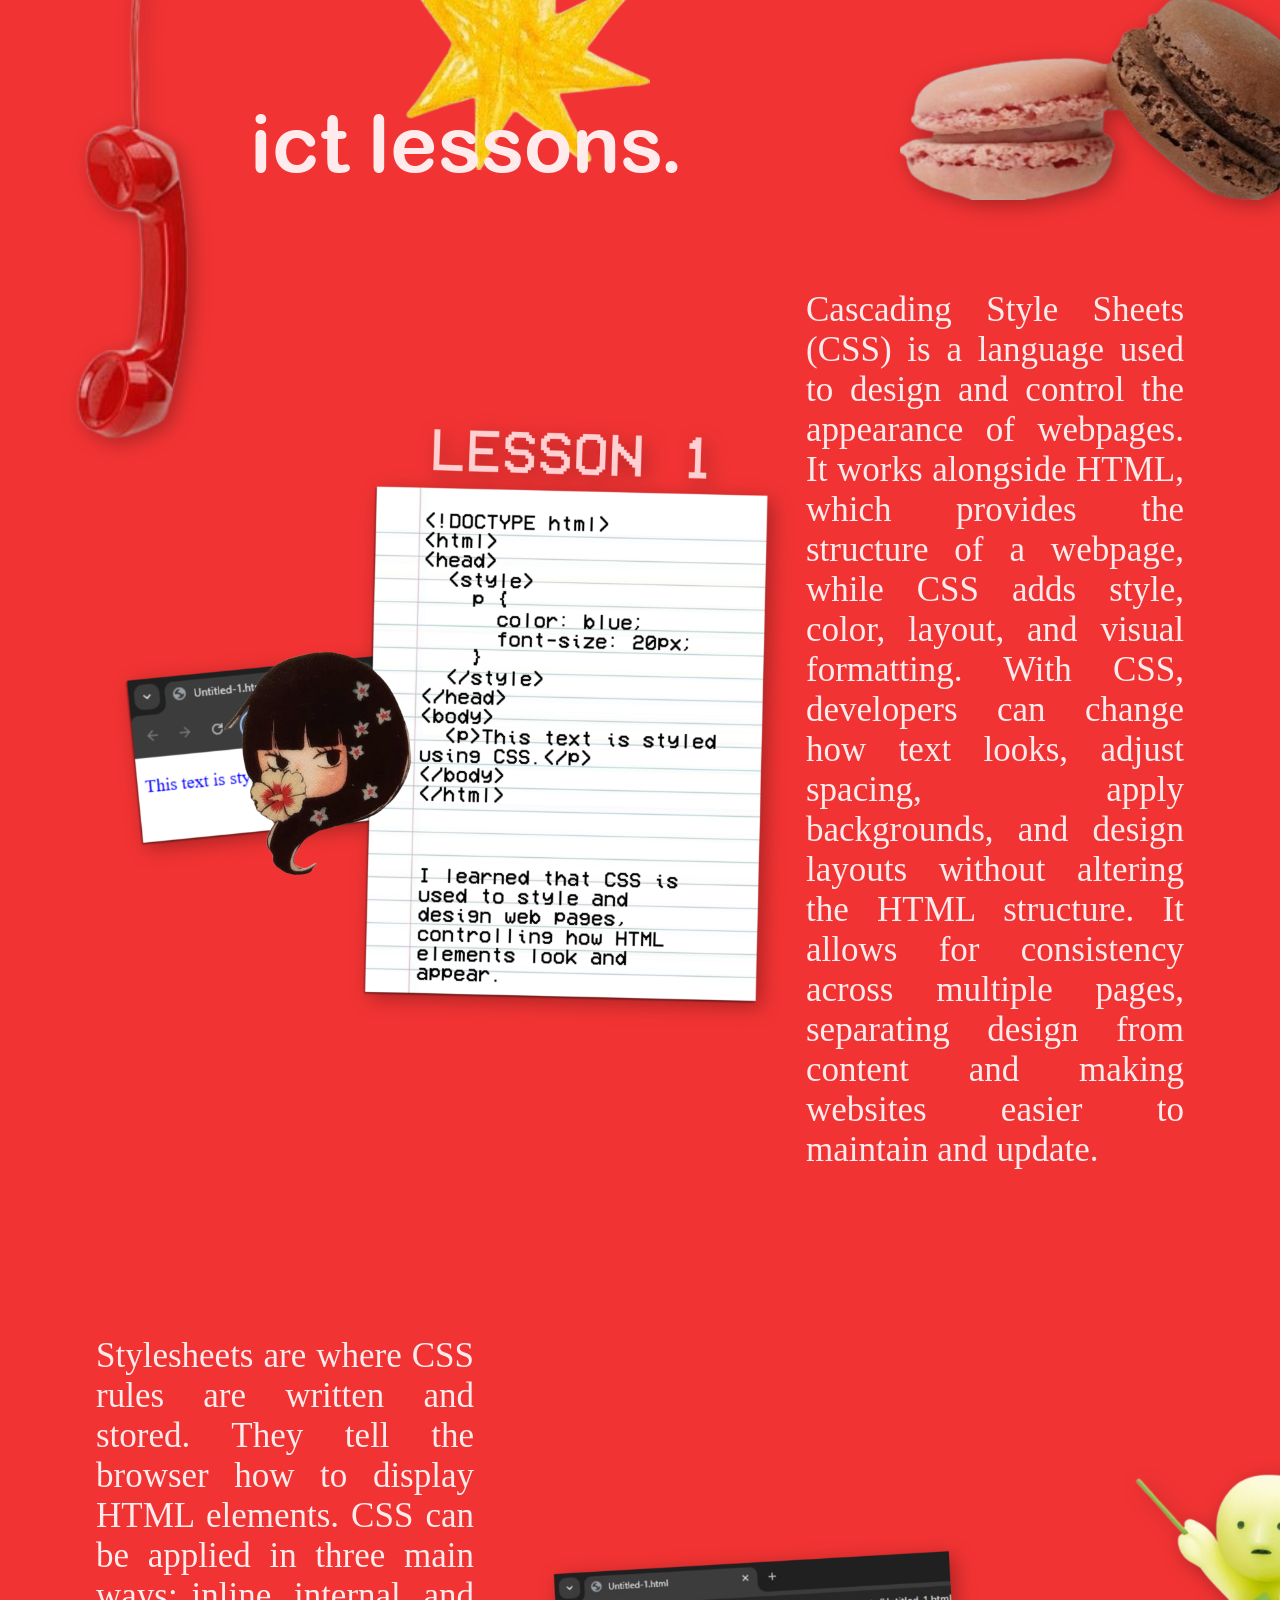
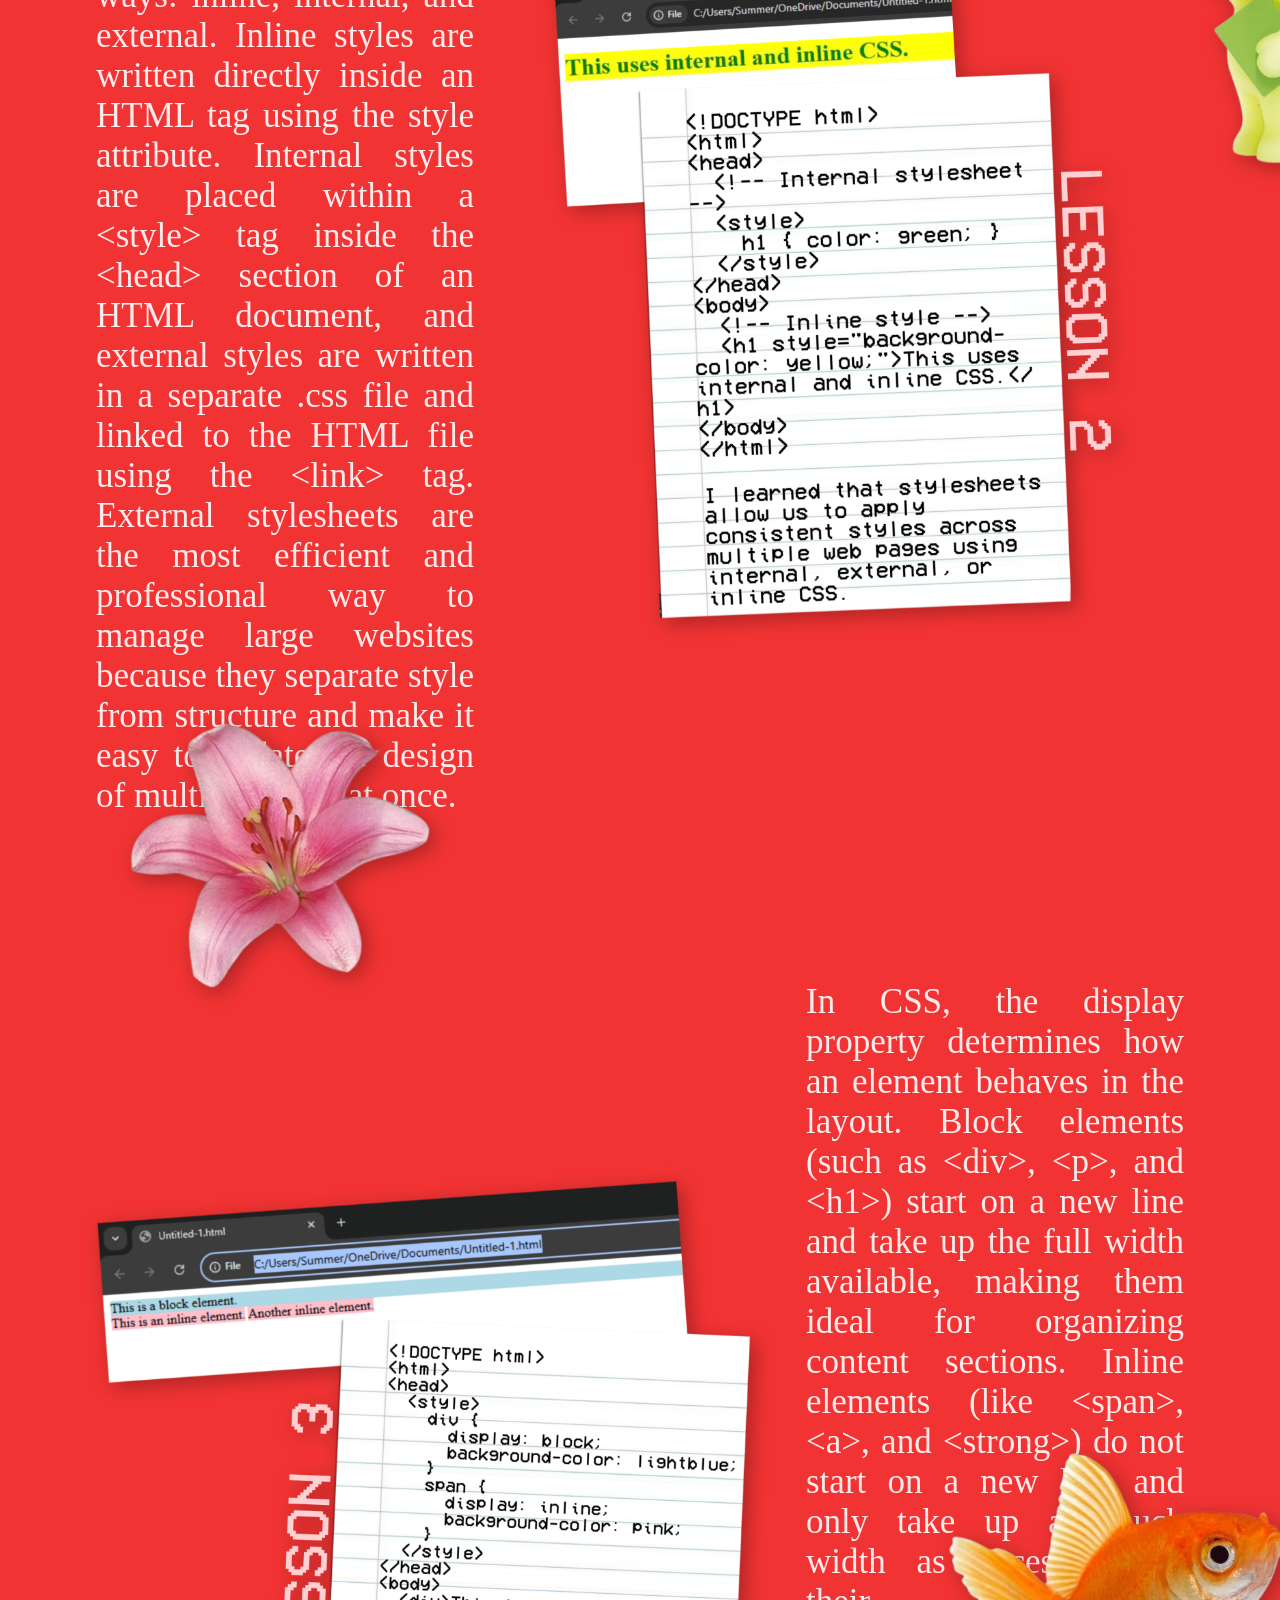
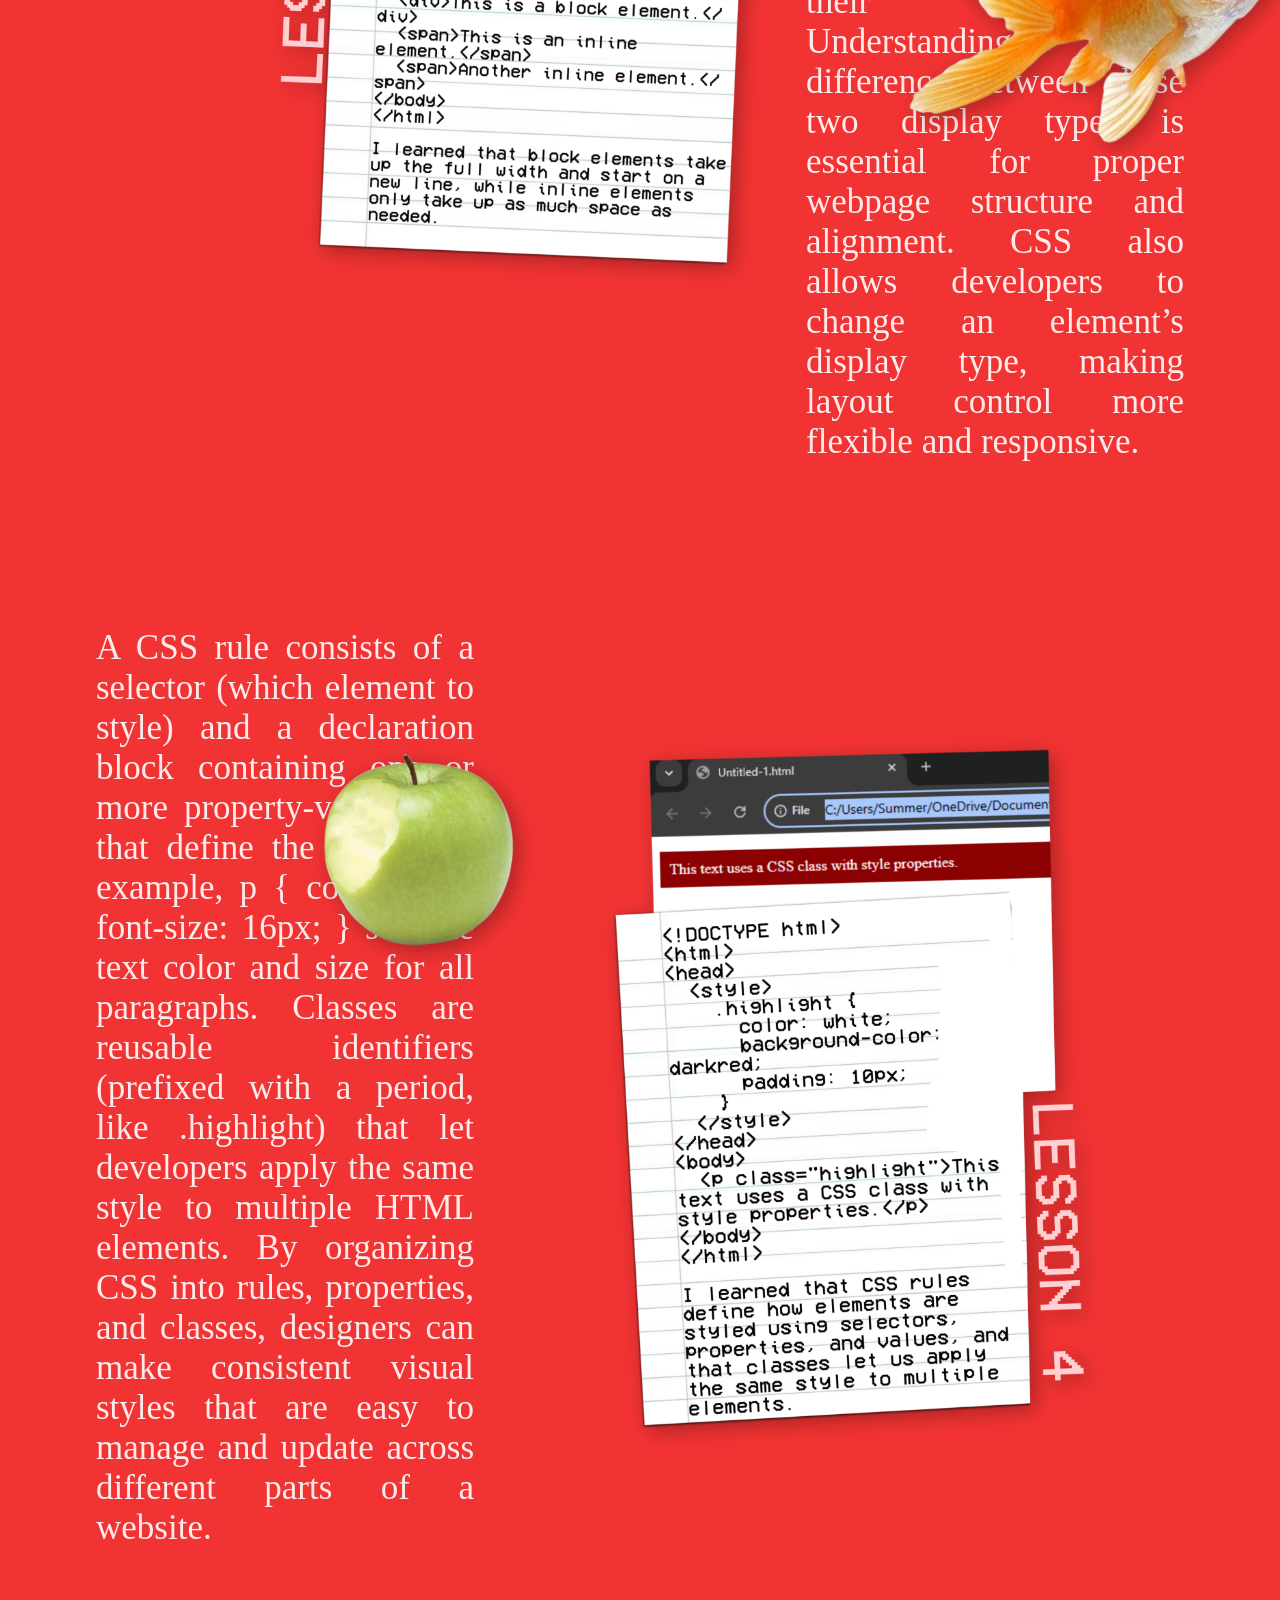
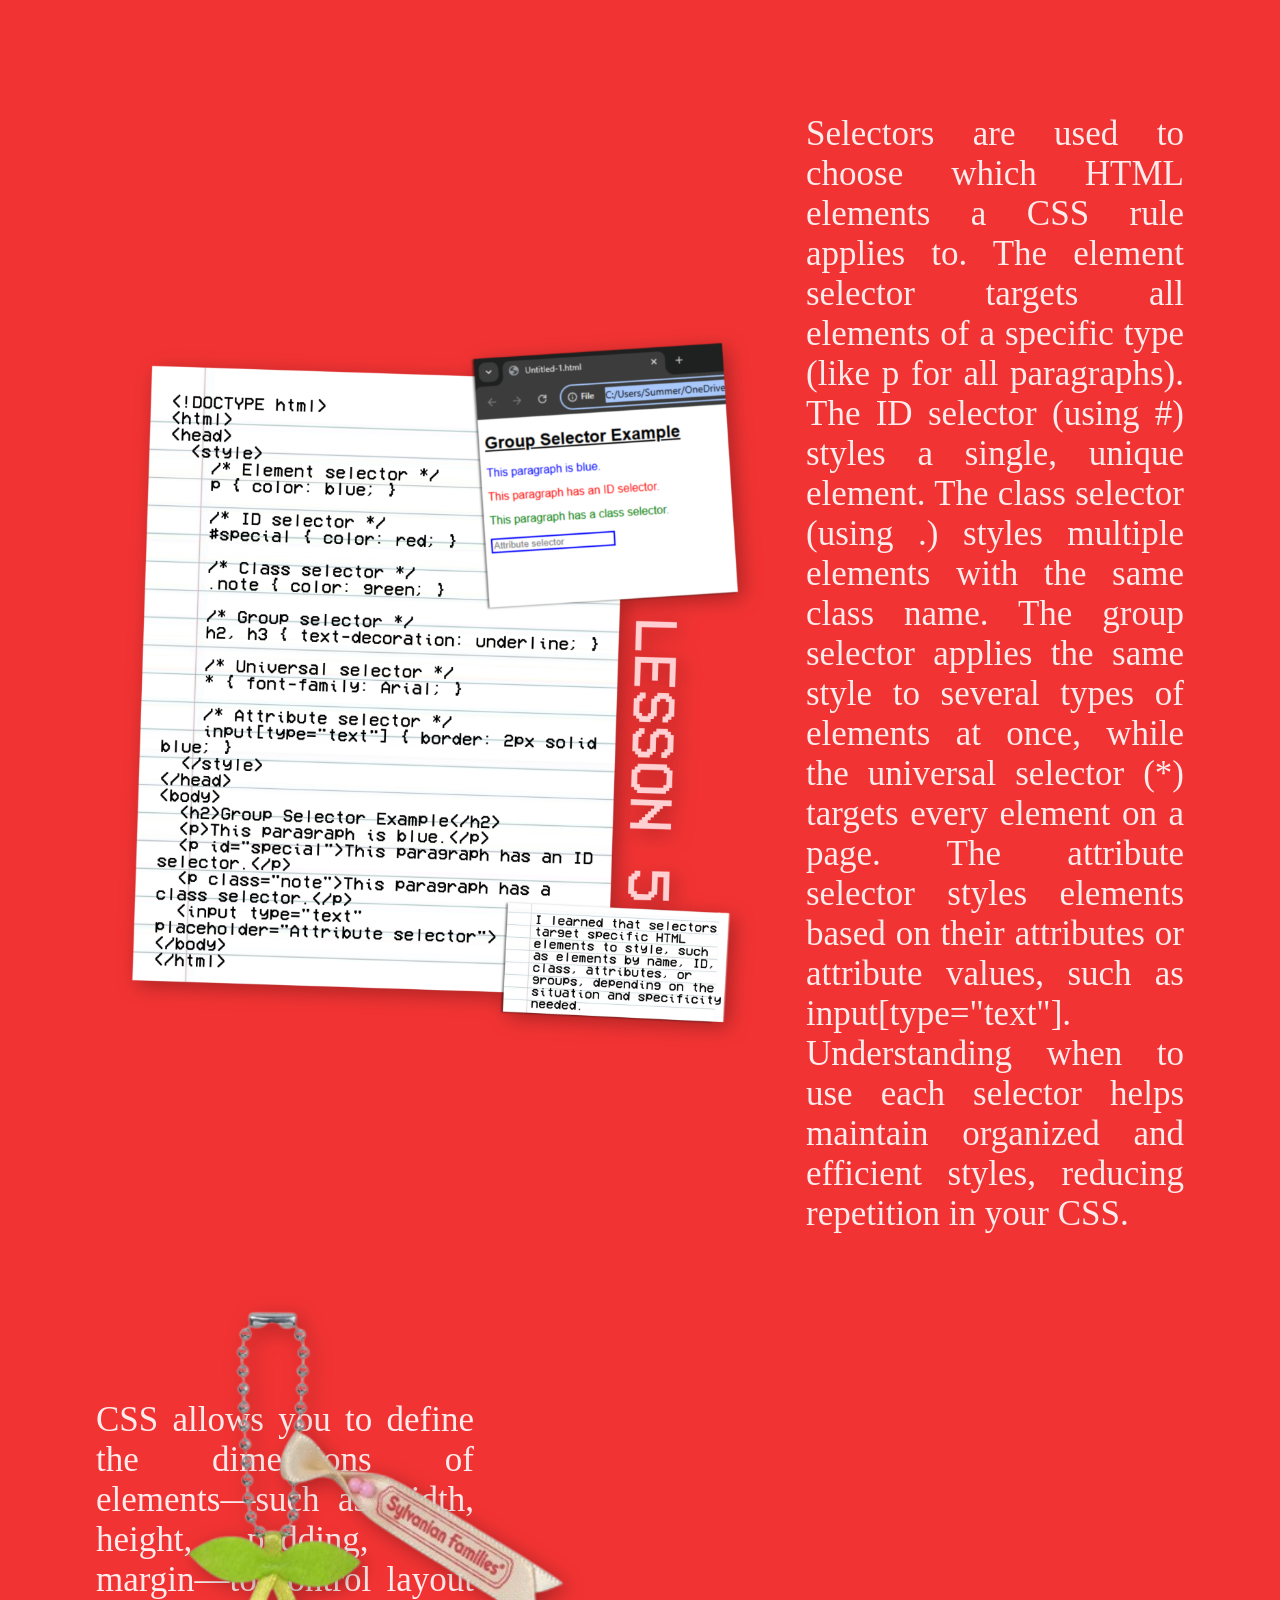
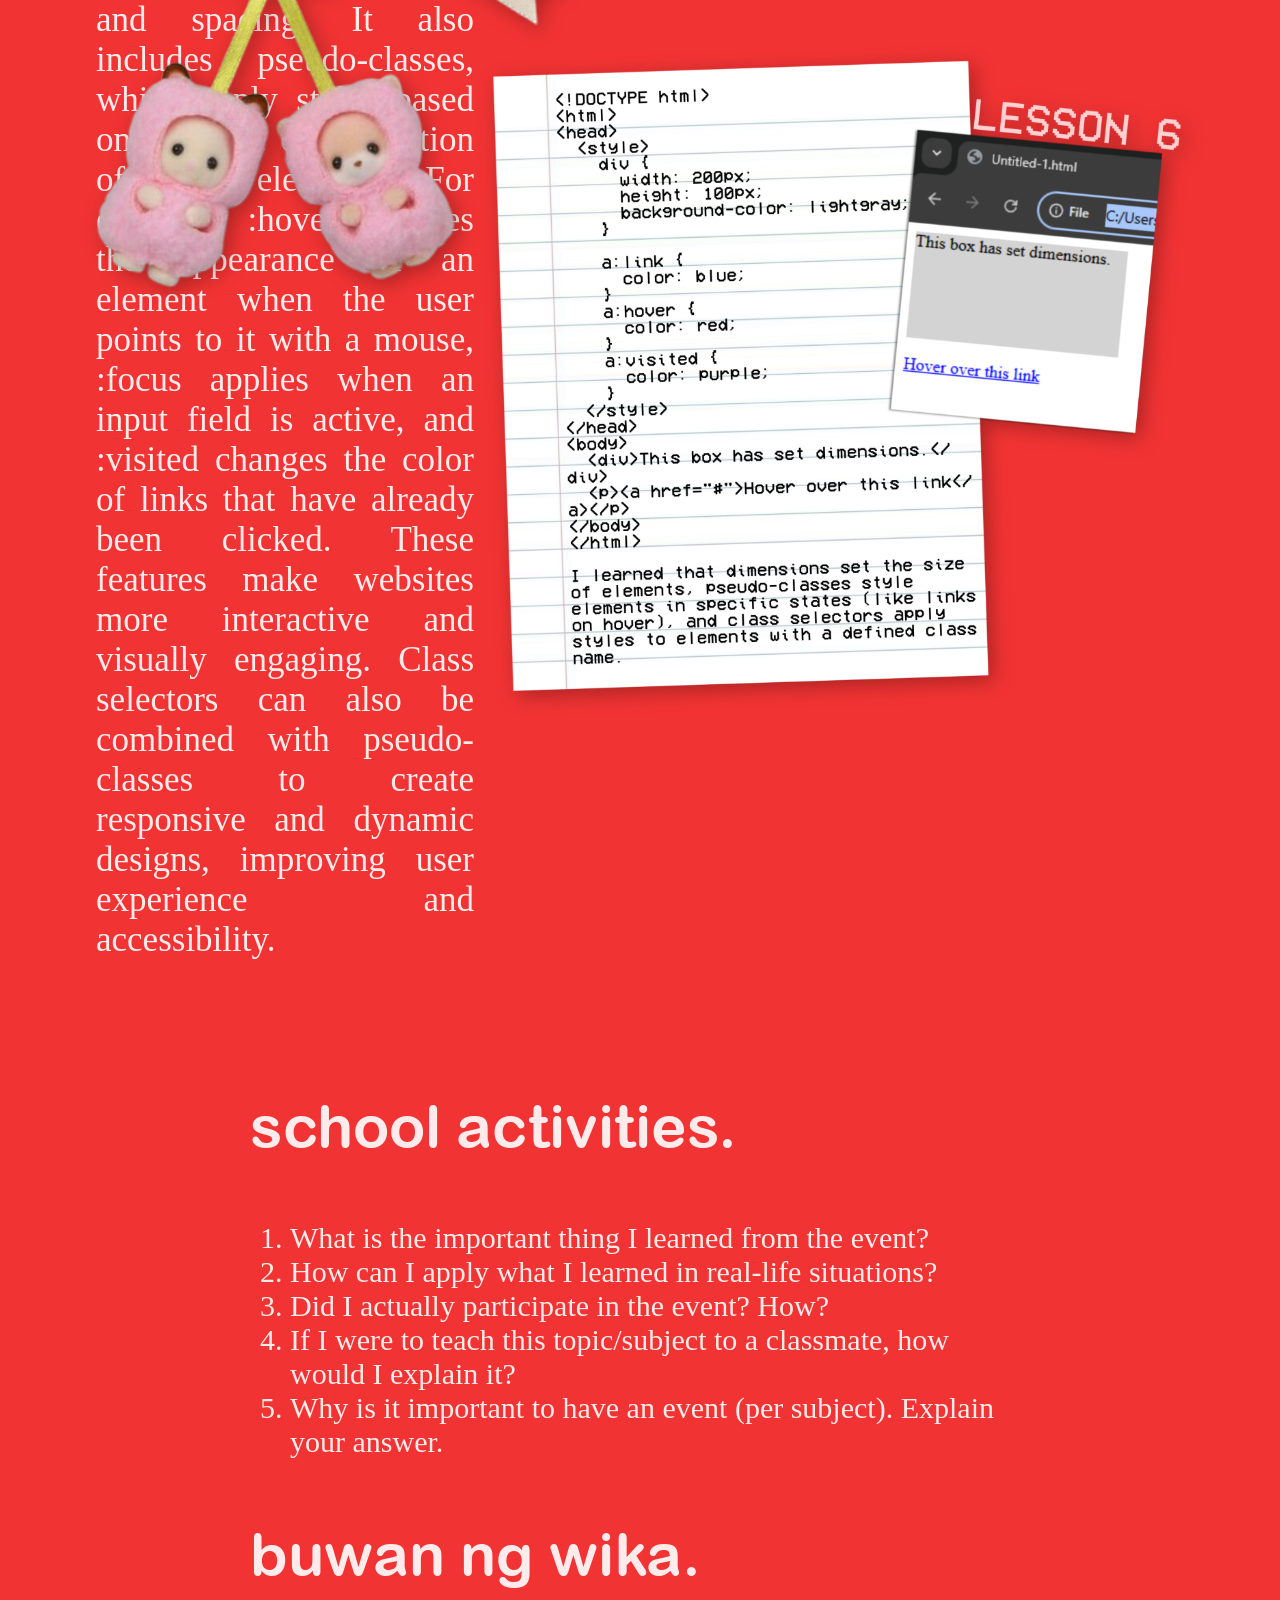
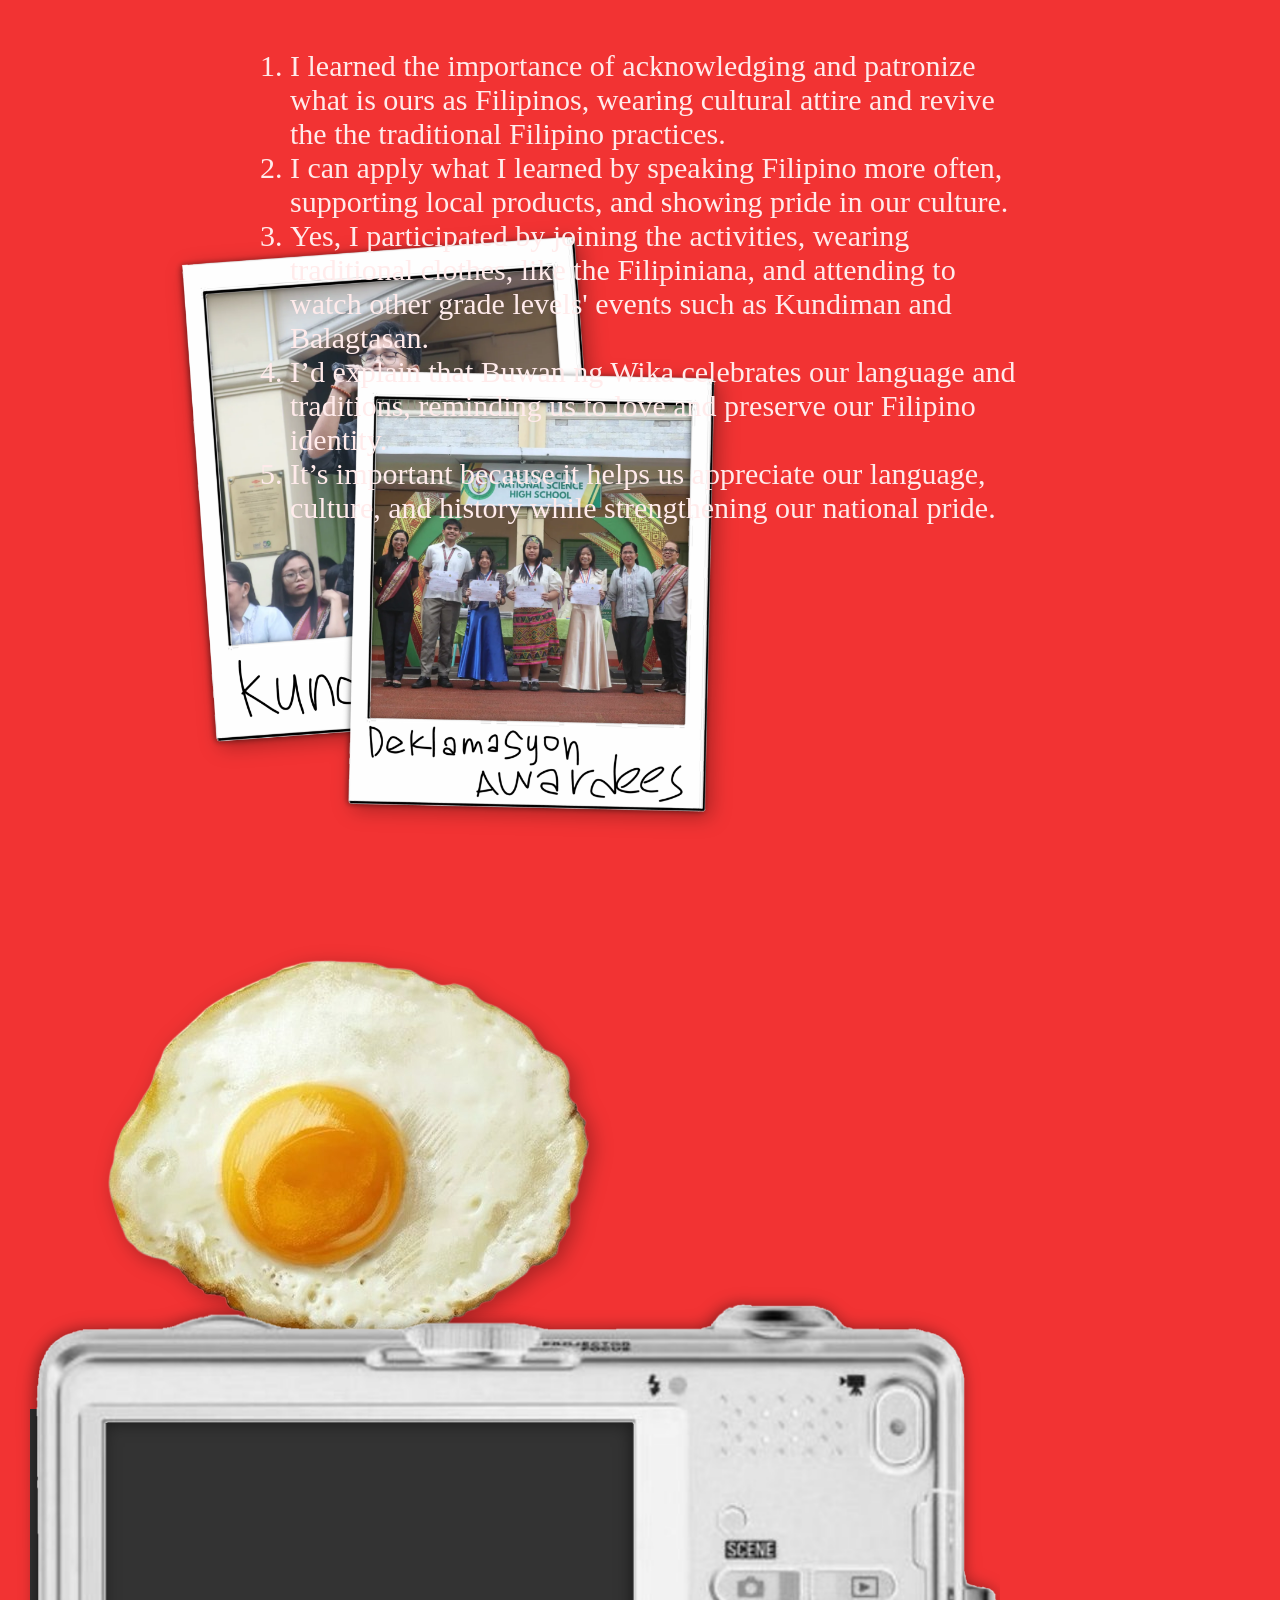
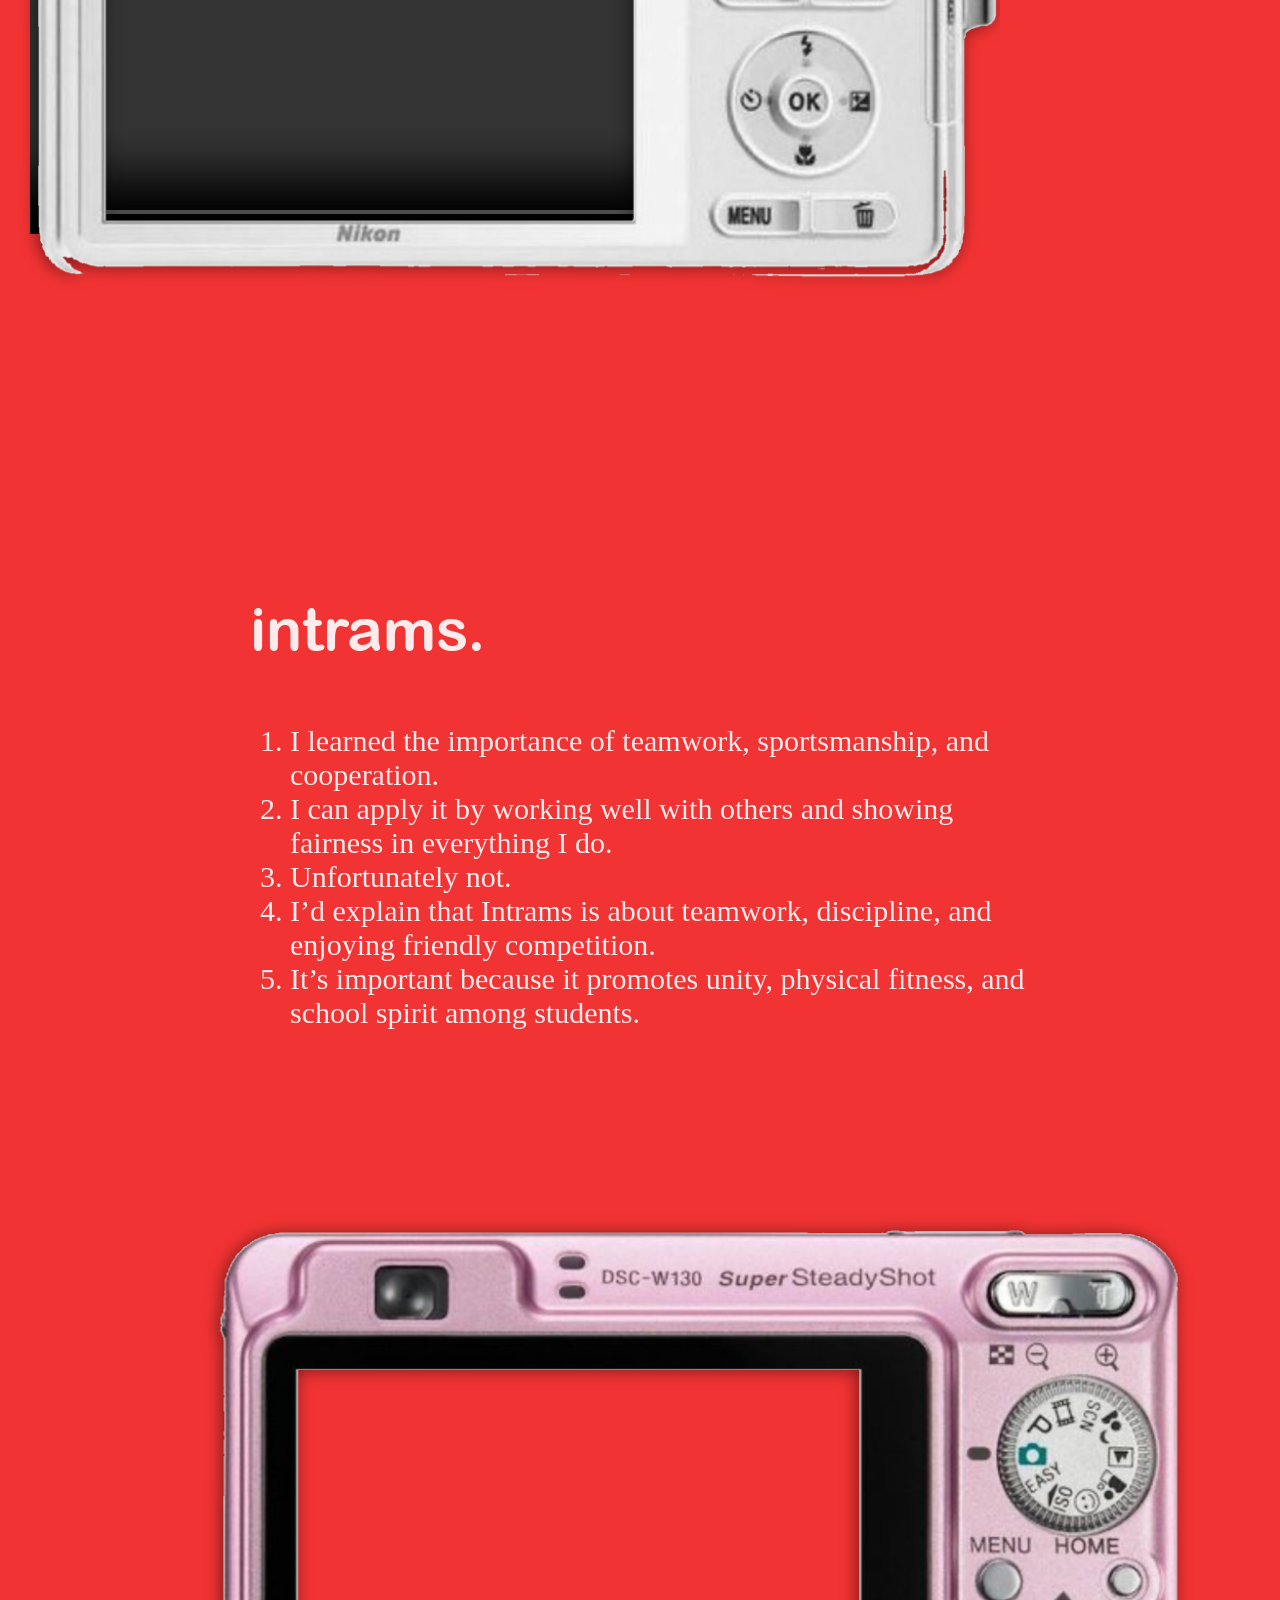
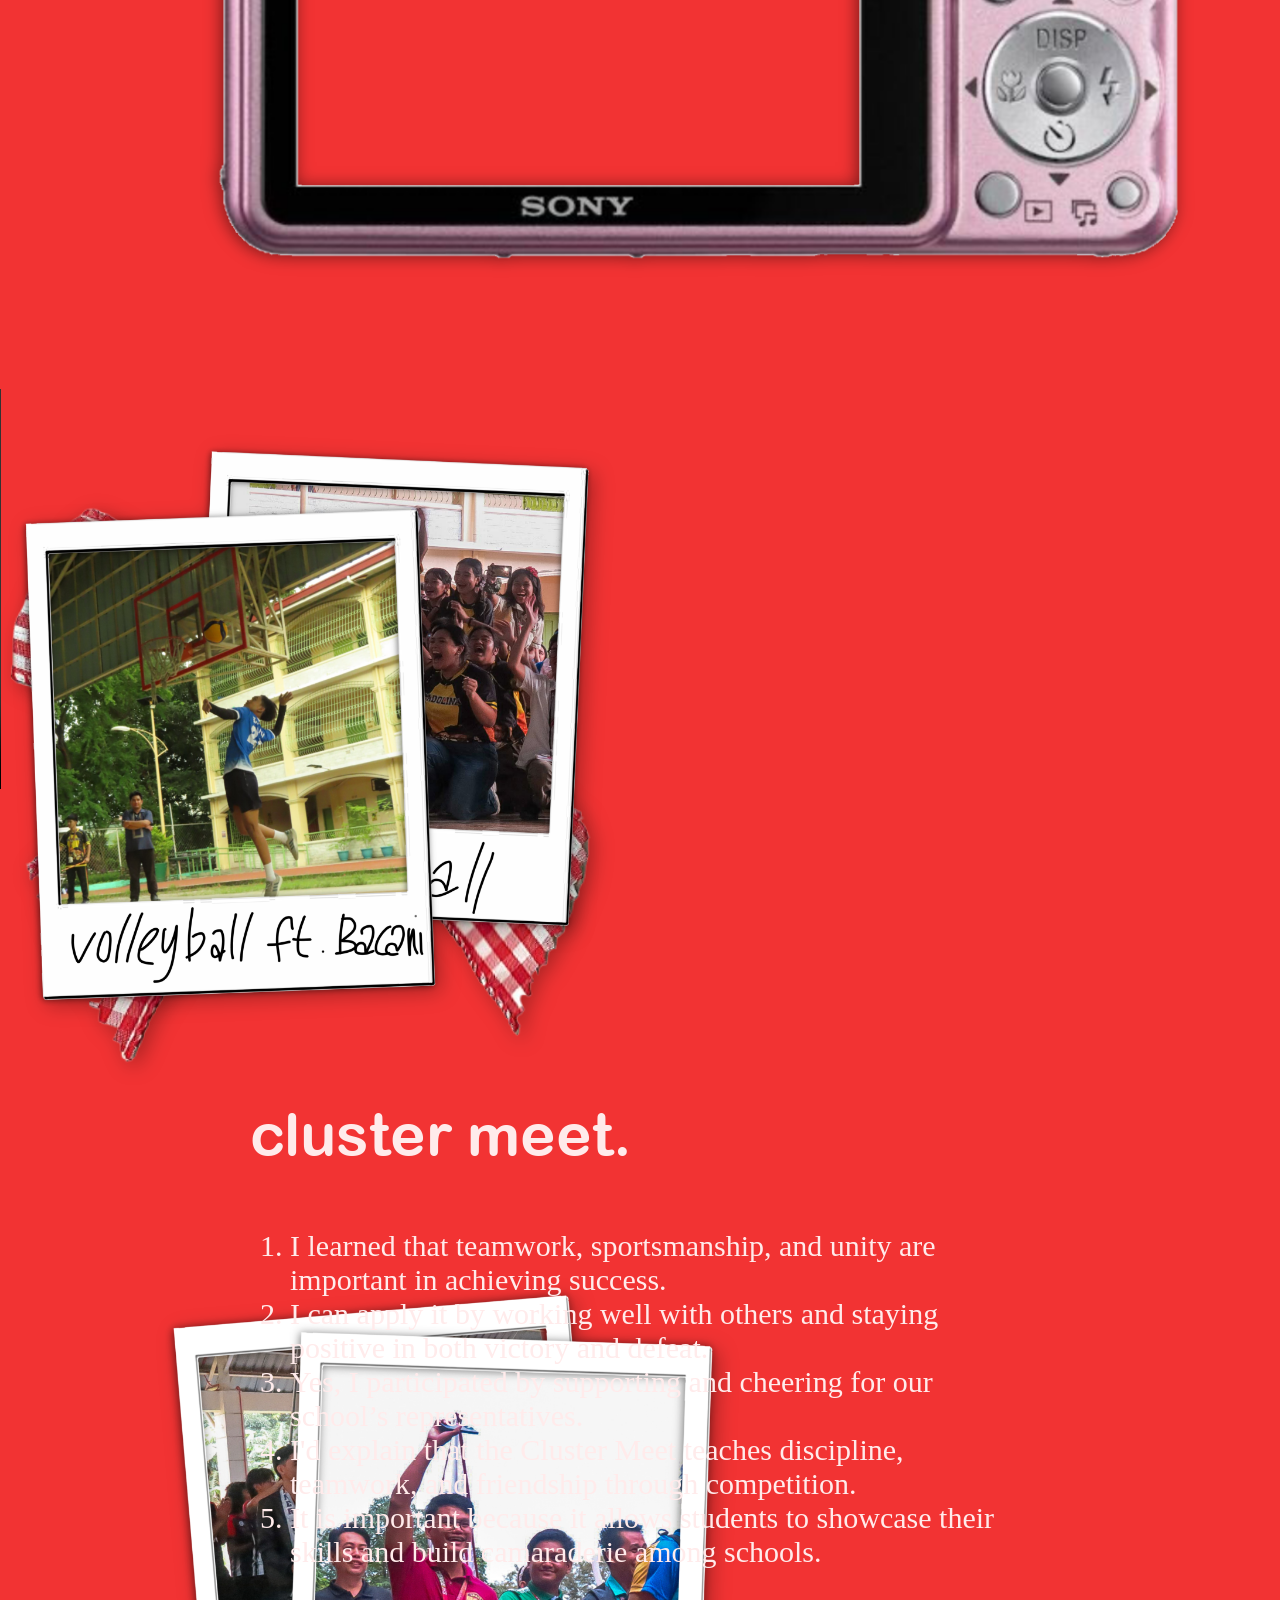
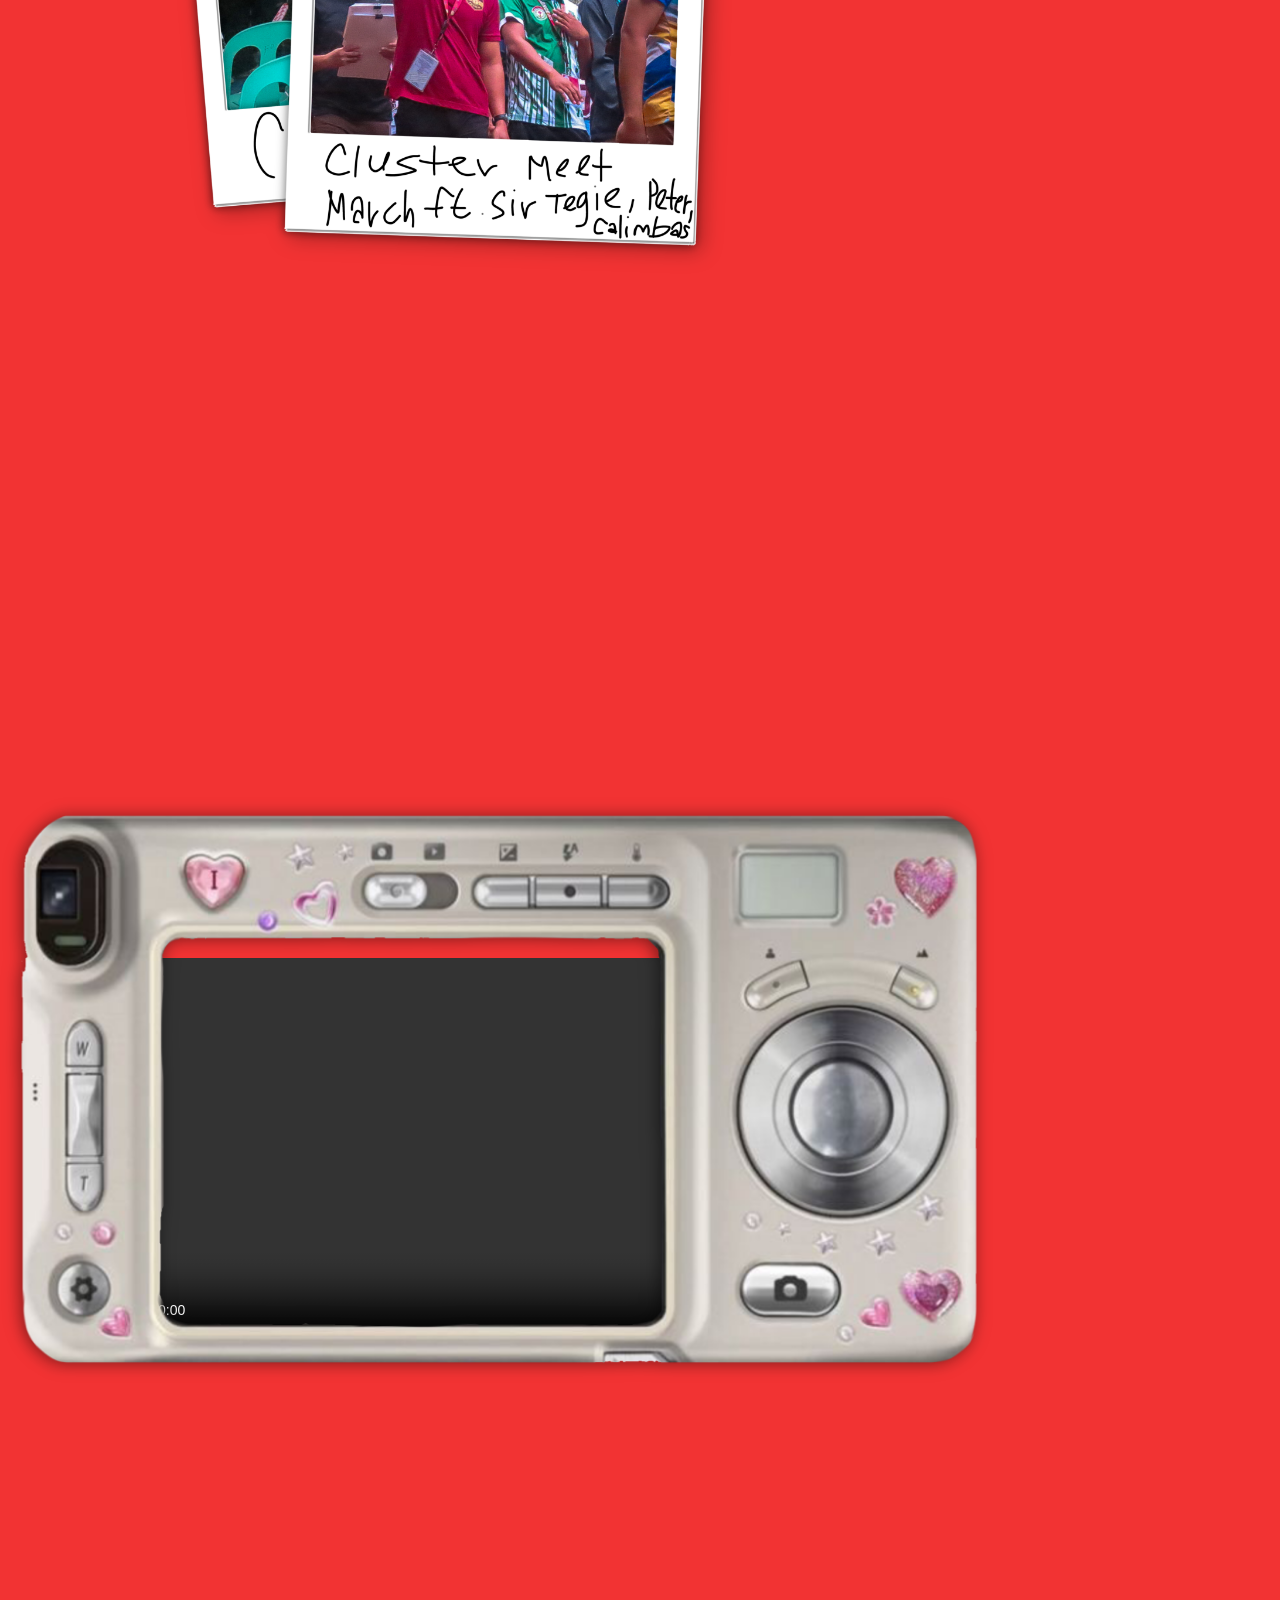
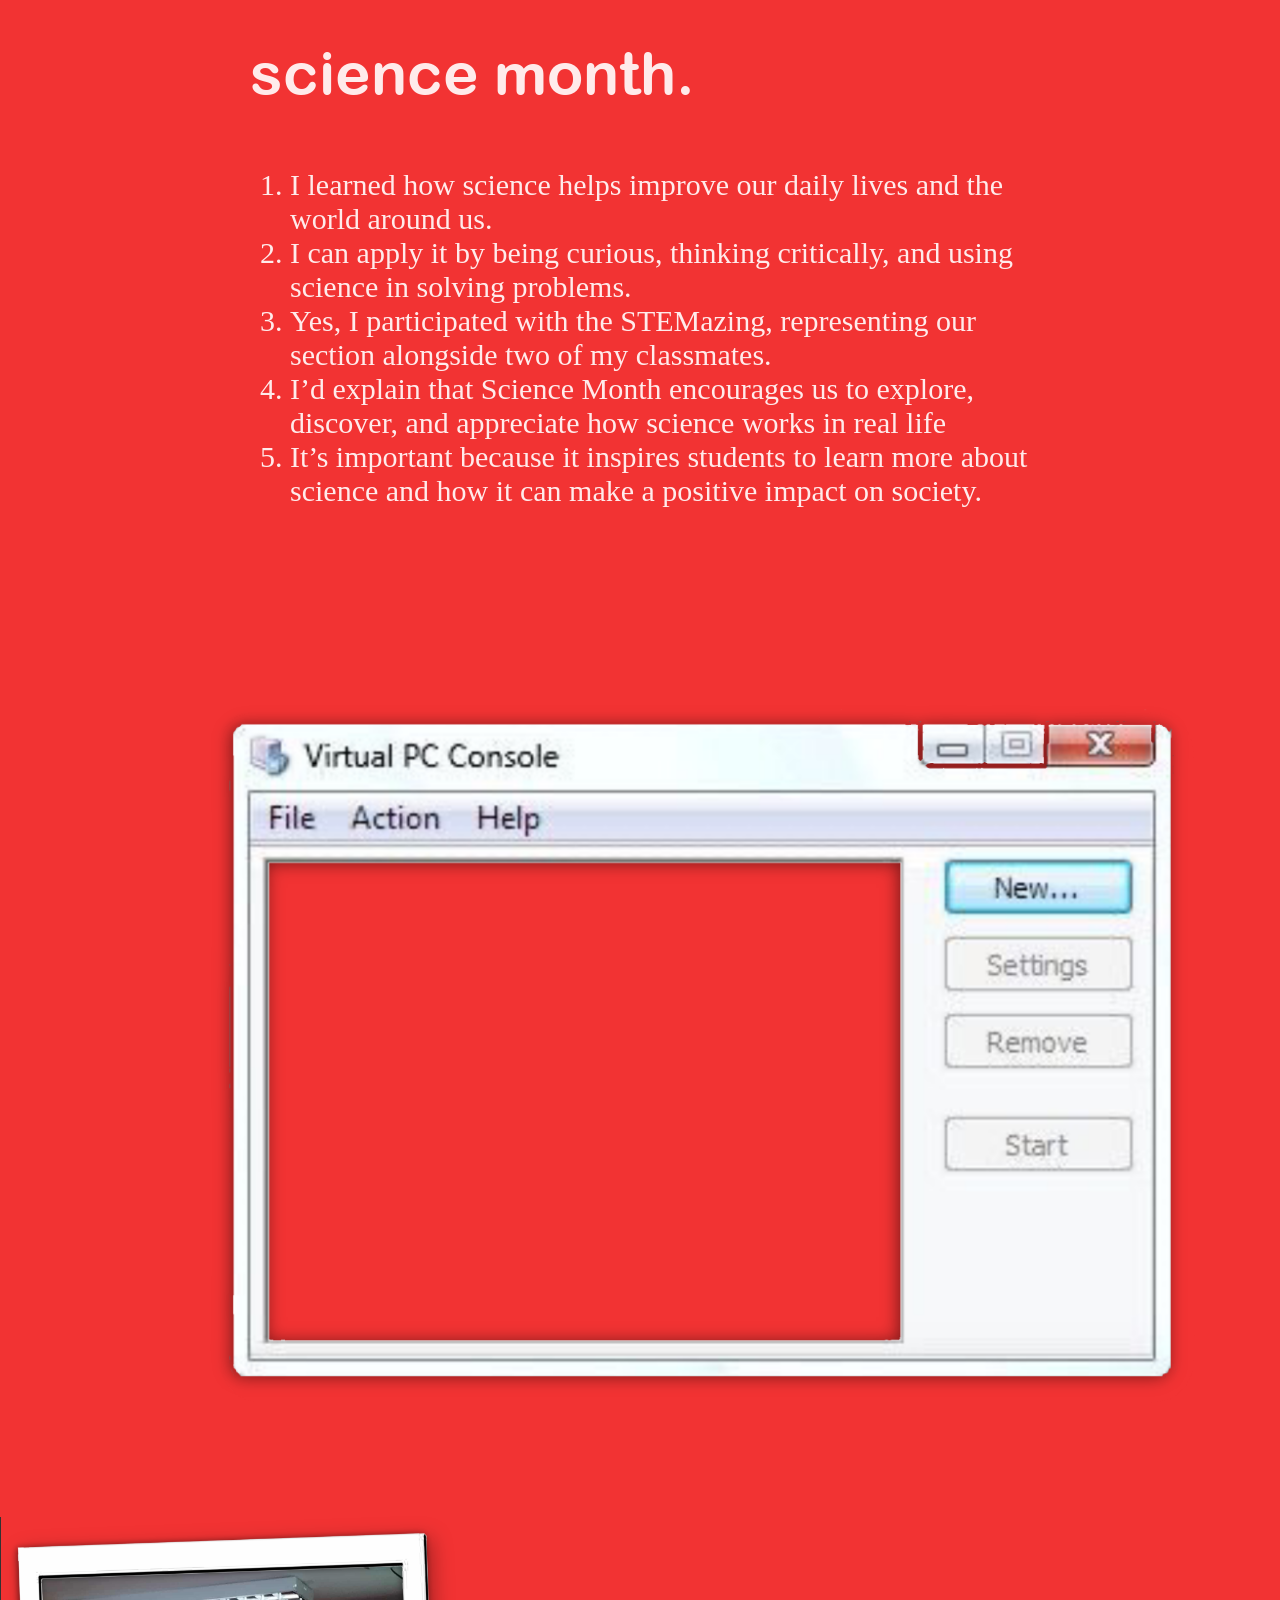
<file: school.html>
<!DOCTYPE html>
<html>
    <head>
        <title>
            E-PORTFOLIO
        </title>
            <link rel="stylesheet" href="school.css" type="text/css">
    </head>
        <body>
        <!--this is the ict contents section-->
            <section>
            <!--this is the browser outputs section-->
                <div>
                    <h1 class="ict">ict lessons.</h1>
                        <div>
                            <img src="redtelhang.png" alt="redtel" class="redtel">
                            <img src="yellowstar1.png" alt="yellowstar1" class="yellowstar1">
                            <img src="smiskiteach.png" alt="smiskiteach" class="smiskiteach elem">
                            <img src="fishgold.png" alt="fishgold" class="fishgold elem">
                            <img src="flowerpink1.png" alt="flowerpink1" class="pink elem">
                            <img src="catsleep.png" alt="catsleep" class="cat elem">
                            <img src="bitapl.png" alt="bitapl" class="apl elem">
                            <img src="sawako.png" alt="sawako" class="sawako elem">
                            <img src="macaroons.png" alt="macaroons" class="macaroons">
                        </div>
                        <div>
                            <div class="image-text">
                                <img src="lesson1.png" alt="lesson1" class="les1 elem">
                                    <p style="font-size: 35px;">
                                        Cascading Style Sheets (CSS) is a language used to design and control the appearance of webpages. It works alongside HTML, which provides the structure of a webpage, while CSS adds style, color, layout, and visual formatting. With CSS, developers can change how text looks, adjust spacing, apply backgrounds, and design layouts without altering the HTML structure. It allows for consistency across multiple pages, separating design from content and making websites easier to maintain and update.
                                    </p>
                            </div>
                            <div class="image-text">
                                <img src="lesson2.png" alt="lesson2" class="les2 elem">
                                    <p style="font-size: 35px;">
                                        Stylesheets are where CSS rules are written and stored. They tell the browser how to display HTML elements. CSS can be applied in three main ways: inline, internal, and external. Inline styles are written directly inside an HTML tag using the style attribute. Internal styles are placed within a &lt;style&gt; tag inside the &lt;head&gt; section of an HTML document, and external styles are written in a separate .css file and linked to the HTML file using the &lt;link&gt; tag. External stylesheets are the most efficient and professional way to manage large websites because they separate style from structure and make it easy to update the design of multiple pages at once.
                                    </p>
                            </div>
                            <div class="image-text">
                                <img src="lesson3.png" alt="lesson3" class="les3 elem">
                                    <p style="font-size: 35px;">
                                        In CSS, the display property determines how an element behaves in the layout. Block elements (such as &lt;div&gt;, &lt;p&gt;, and &lt;h1&gt;) start on a new line and take up the full width available, making them ideal for organizing content sections. Inline elements (like &lt;span&gt;, &lt;a&gt;, and &lt;strong&gt;) do not start on a new line and only take up as much width as necessary for their content. Understanding the difference between these two display types is essential for proper webpage structure and alignment. CSS also allows developers to change an element’s display type, making layout control more flexible and responsive.
                                    </p>
                            </div>
                            <div class="image-text">
                                <img src="lesson4.png" alt="lesson4" class="les4 elem">
                                    <p style="font-size: 35px;">
                                        A CSS rule consists of a selector (which element to style) and a declaration block containing one or more property-value pairs that define the style. For example, p { color: blue; font-size: 16px; } sets the text color and size for all paragraphs. Classes are reusable identifiers (prefixed with a period, like .highlight) that let developers apply the same style to multiple HTML elements. By organizing CSS into rules, properties, and classes, designers can make consistent visual styles that are easy to manage and update across different parts of a website.
                                    </p>
                            </div>
                            <div class="image-text">
                                <img src="lesson5.png" alt="lesson5" class="les5 elem">
                                    <p style="font-size: 35px;">
                                        Selectors are used to choose which HTML elements a CSS rule applies to. The element selector targets all elements of a specific type (like p for all paragraphs). The ID selector (using #) styles a single, unique element. The class selector (using .) styles multiple elements with the same class name. The group selector applies the same style to several types of elements at once, while the universal selector (*) targets every element on a page. The attribute selector styles elements based on their attributes or attribute values, such as input[type=&quot;text&quot;]. Understanding when to use each selector helps maintain organized and efficient styles, reducing repetition in your CSS.
                                    </p>
                            </div>
                            <div class="image-text">
                                <img src="lesson6.png" alt="lesson6" class="les6 elem">
                                    <p style="font-size: 35px;">
                                        CSS allows you to define the dimensions of elements—such as width, height, padding, and margin—to control layout and spacing. It also includes pseudo-classes, which apply styles based on the state or interaction of an element. For example, :hover changes the appearance of an element when the user points to it with a mouse, :focus applies when an input field is active, and :visited changes the color of links that have already been clicked. These features make websites more interactive and visually engaging. Class selectors can also be combined with pseudo-classes to create responsive and dynamic designs, improving user experience and accessibility.
                                    </p>
                        </div>
                        <!--image design elements-->
                </div>
            <section>
            <!--this is the school activities section-->
                <div>
                    <div>
                        <img src="keychainmofu.png" alt="keychainmofu" class="keychainmofu elem">
                        <img src="ribbonred.png" alt="ribbonred" class="ribbonred elem">
                        <img src="strawbs.png" alt="strawbs" class="strawbs elem">
                        <img src="egg.png" alt="egg" class="egg elem">
                        <img src="futabachibimusic.png" alt="futabachibimusic" class="futaba">
                        <img src="yuicrynendo.png" alt="yui" class="yuicry elem">
                        <img src="goldfeeshes.png" alt="feesh" class="feesh elem">
                    </div>
                    <h1 class="school">school activities.</h1>
                        <ol>
                            <li>What is the important thing I learned from the event?</li>
                            <li>How can I apply what I learned in real-life situations?</li>
                            <li>Did I actually participate in the event? How?</li>
                            <li>If I were to teach this topic/subject to a classmate, how would I explain it?</li>
                            <li>Why is it important to have an event (per subject). Explain your answer.</li>
                        </ol>
                    <h1 class="school">buwan ng wika.</h1>
                        <ol>
                            <li>I learned the importance of acknowledging and patronize what is ours as Filipinos, wearing cultural attire and revive the the traditional Filipino practices.</li>
                            <li>I can apply what I learned by speaking Filipino more often, supporting local products, and showing pride in our culture.</li>
                            <li>Yes, I participated by joining the activities, wearing traditional clothes, like the Filipiniana, and attending to watch other grade levels' events such as Kundiman and Balagtasan.</li>
                            <li>I’d explain that Buwan ng Wika celebrates our language and traditions, reminding us to love and preserve our Filipino identity.</li>
                            <li>It’s important because it helps us appreciate our language, culture, and history while strengthening our national pride.</li>
                        </ol>
                            <div class="schl">
                                <img src="bnw.png" alt="bnw" class="bnw elem">
                                <video src="bnw.mp4" controls autoplay muted loop class="bnw"></video>
                                <img src="cam1.png" alt="cam1" class="cam1">
                            </div>
                    <h1 class="school">intrams.</h1>
                        <ol>
                            <li>I learned the importance of teamwork, sportsmanship, and cooperation.</li>
                            <li>I can apply it by working well with others and showing fairness in everything I do.</li>
                            <li>Unfortunately not.</li>
                            <li>I’d explain that Intrams is about teamwork, discipline, and enjoying friendly competition.</li>
                            <li>It’s important because it promotes unity, physical fitness, and school spirit among students.</li>
                        </ol>
                            <div class="schl">
                                <img src="cam2.png" alt="cam2" class="cam2">
                                <video src="intrams.mp4" controls autoplay muted loop class="intrams"></video>
                                <img src="intrams.png" alt="intrams" class="intrams elem">
                            </div>
                    <h1 class="school">cluster meet.</h1>
                            <ol>
                                <li>I learned that teamwork, sportsmanship, and unity are important in achieving success.</li>
                                <li>I can apply it by working well with others and staying positive in both victory and defeat.</li>
                                <li>Yes, I participated by supporting and cheering for our school’s representatives.</li>
                                <li>I'd explain that the Cluster Meet teaches discipline, teamwork, and friendship through competition.</li>
                                <li>It is important because it allows students to showcase their skills and build camaraderie among schools.</li>
                        </ol>
                            <div class="schl">
                                <img src="cluster.png" alt="clustermeet" class="cluster elem">
                                <video src="cluster.mov" controls autoplay muted loop class="cluster"></video>
                                <img src="cam6.png" alt="cam6" class="cam6">
                            </div>
                    <h1 class="school">science month.</h1>
                        <ol>
                            <li>I learned how science helps improve our daily lives and the world around us.</li>
                            <li>I can apply it by being curious, thinking critically, and using science in solving problems.</li>
                            <li>Yes, I participated with the STEMazing, representing our section alongside two of my classmates.</li>
                            <li>I’d explain that Science Month encourages us to explore, discover, and appreciate how science works in real life</li>
                            <li>It’s important because it inspires students to learn more about science and how it can make a positive impact on society.</li>
                        </ol>
                            <div class="schl">
                                <img src="cam3.png" alt="cam3" class="cam3">
                                <video src="sci.mov" controls autoplay muted loop class="sci"></video>
                                <img src="sci.png" alt="sci" class="sci elem">
                            </div>
                    <h1 class="school">araling panlipunan month.</h1>
                        <ol>
                            <li>I learned the importance of understanding our history, culture, and national identity.</li>
                            <li>I can apply it by being a responsible citizen and showing respect for our country’s heritage.</li>
                            <li>Yes, I participated by joining the AP quiz bee elimination and other activities.</li>
                            <li>I’d explain that Araling Panlipunan Month helps us appreciate our history and understand how it shapes our society today.</li>
                            <li>It’s important because it teaches us to value our roots, learn from the past, and contribute to our nation’s growth.</li>
                        </ol>
                            <div class="schl">
                                <img src="apmonth.png" alt="apmonth" class="apm elem">
                                <video src="apm.mov" controls autoplay muted loop class="apm"></video>
                                <img src="cam4.png" alt="cam4" class="cam4">
                            </div>
                    <h1 class="school">teacher's day.</h1>
                        <ol>
                            <li>I learned how important teachers are in guiding and shaping our future.</li>
                            <li>I can apply it by showing respect, gratitude, and appreciation to my teachers every day.</li>
                            <li>Yes, I participated by joining the program, playing games, and helping prepare surprises for the teachers, especially Ms. Gia!</li>
                            <li>I’d explain that Teacher’s Day is a time to thank and honor our teachers for their hard work and dedication.</li>
                            <li>It’s important because it reminds us to value and appreciate the people who help us learn and grow.</li>
                        </ol>
                            <div class="schl">
                                <img src="cam5.png" alt="cam5" class="cam5">
                                <video src="tchd.mp4" controls autoplay muted loop class="tchd"></video>
                                <img src="teachersday.png" alt="teachersday" class="tchd elem">
                            </div>
                </div>
            </section>
            </section>
                <a href="index.html" class="btn">back to homepage</a>
        </body>
</html>
</file>
<file: index.css>
body {
            background-color: #F23333;
            color: #FFEBEB;
            font-family: Arial Rounded MT Bold;
            opacity: 0;
            animation: fadeIn 0.5s ease forwards;
        }
        @keyframes fadeIn {
            to {
                opacity: 1;
            }
        }
        @font-face {
            font-family: Arial Rounded MT Bold;
            src: url(arialroundedmtbold.ttf);
        }
        body {
            margin: 0%;
            padding: 0%;
        }
        h1.welc {
            text-align: center;
            font-size: 250px;
            font-weight: bold;
            margin-top: 200px;
            font-family: Arial;
        }
        p {
            font-family: Arial Narrow;
        }
        h1.name {
            display: flex;
            align-items: flex-end;
            justify-content: center;
            gap: 30px;
            position:absolute;
            right:600px;
            font-size: 30px;
            top: 1px;
            margin-top:
            200px;
            font-family: Helvetica;
            color: #FFD370;
        }
        .d {
            display: flex;
            align-items: flex-end;
            justify-content: center;
            gap: 30px;
        }
        .txt {
            font-size: 120px;
            line-height: 1;
            margin: 0%;
            position: relative;
            background-image: url("colorfulstar.gif");
            background-repeat: no-repeat;
            background-position-x: left;
            background-position-y: 50px;
            background-size: 600px;
        }
        .image-stack {
            position: relative;
            display: inline-block;
        }
        img.berrycat {
            position: absolute;
            right: 1130px;
            width: 400px;
            height: auto;
            bottom: -50px;
        }
        img.bluetel {
            position: absolute;
            top: 50px;
            right: 1100px;
        }
        .image-stack img.sonny {
            width: 300px;
            height: auto;
            position: absolute;
            bottom: -20px;
        }
        .image-stack img.koi {
            position: absolute;
            left: 30px;
            width: 450px;
            height: auto;
            bottom: 380px;
        }
        nav.welc {
            display: flex;
            justify-content: center;
            gap: 20px;
        }
        .btn {
            display: inline-block;
            padding: 12px 24px;
            background: #5E2121;
            color: #FFEBEB;
            text-decoration: none;
            border-radius: 30px;
            font-weight: bold;
            text-align: center;
            border-color: #FFD370;
            border-width: 5px;
            font-size: 25px;
            border-style: solid;
            transform: scale(1);
            transition: all 0.5s ease;
        }
        .btn:hover {
            background: #752B2B;
            border-color: #ffe097;
            transform: scale(1.2);
            transition: all 0.5s ease;
        }
        .align {
            text-align: center;
        }
</file>
<file: about.css>
body {
        background-color: #F23333;
        color: #FFEBEB;
        font-family: Arial Rounded MT Bold;
        opacity: 0;
        animation: fadeIn 0.5s ease forwards;
        overflow-x: hidden;
}
@keyframes fadeIn {
            to {
                opacity: 1;
            }
        }
@font-face {
            font-family: Arial Rounded MT Bold;
            src: url(arialroundedmtbold.ttf);
        }
body {
            margin: 0%;
            padding: 0%;
        }
p {
            font-family: Arial Narrow;
        }
.elem {
            transform: scale(1);
            transition: all 0.5s ease;
}
.elem:hover {
            transform: scale(1.1);
            transition: all 0.5s ease;
}
/* this is the personal section */
.d2 {
            display: flex;
            align-items:
            center;
            gap: 10px;
        }
.txt2 {
            position: relative;
            z-index: 3;
            text-align: justify;
        }
h1.about {
            margin-left: 250px;
            font-weight: bold;
            font-size: 50px;
            margin-bottom: 3px;
            z-index: 3;
            position: relative;
        }
img.yellowstar {
            width: 140px;
            height: auto;
            left: 450px;
            position: absolute;
            bottom: 720px;
            z-index: 2;
            filter: drop-shadow(5px 5px 10px rgba(0, 0, 0, 0.3));
        }
img.marooncircle {
            position: absolute;
            left: 342px;
            width: 260px;
            height: auto;
            bottom: 600px;
            z-index: 0;
        }
.image-stack3 {
            position: absolute;
            display: inline-block;
            bottom: -170px;
        }
img.me {
            position: absolute;
            bottom: 390px;
            left: 620px;
            transform: rotate(10deg);
            width: 550px;
            height: auto;
            filter: drop-shadow(5px 5px 10px rgba(0, 0, 0, 0.3));
        }
img.yui {
            position: absolute;
            bottom: 650px;
            left: 1090px;
            width: 300px;
            height: auto;
            transform: rotate(-7deg);
        }
img.cam {
            position: absolute;
            bottom: 600px;
            left: 1060px;
            transform: rotate(-7deg);
            filter: drop-shadow(5px 5px 10px rgba(0, 0, 0, 0.3));
        }
img.geetar {
            position: absolute;
            width: 400px;
            height: auto;
            transform: rotate(-7deg);
            bottom: 300px;
            left: 490px;
            filter: drop-shadow(5px 5px 10px rgba(0, 0, 0, 0.3));
            z-index: 1;
        }
img.usagi {
            position: absolute;
            width: 250px;
            height: auto;
            bottom: 550px;
            left: 950px;
            transform: rotate(-5deg);
        }
img.hori {
            position: absolute;
            width: 300px;
            height: auto;
            left: -20px;
            filter: drop-shadow(5px 5px 10px rgba(0, 0, 0, 0.3));
        }
img.minibook {
            position: absolute;
            bottom: 240px;
            left: 1600px;
            width: 300px;
            height: auto;
            filter: drop-shadow(5px 5px 10px rgba(0, 0, 0, 0.3));
        }
img.rilakkuma {
            position: absolute;
            bottom: 450px;
            left: 1400px;
            width: 450px;
            height: auto;
            filter: drop-shadow(5px 5px 10px rgba(0, 0, 0, 0.3));
        }
img.angryfx {
            position: absolute;
            width: 200px;
            height: auto;
            bottom: 680px;
            left: 1630px;
        }
img.cookies {
            position: absolute;
            bottom: 320px;
            width: 320px;
            height: auto;
            left: 850px;
            filter: drop-shadow(5px 5px 10px rgba(0, 0, 0, 0.3));
        }
img.bestpart {
            position: absolute;
            bottom: 340px;
            width: 600px;
            height: auto;
            left: 1050px;
            transform: rotate(-5deg);
            filter: drop-shadow(5px 5px 10px rgba(0, 0, 0, 0.3));
        }
img.blacktel {
            position: absolute;
            left: -130px;
            bottom: 275px;
            width: 500px;
            height: auto;
            filter: drop-shadow(5px 5px 10px rgba(0, 0, 0, 0.3));
        }
img.huh {
            position: absolute;
            bottom: 600px;
            width: 500px;
            height: auto;
            left: 680px;
            z-index: 0;
        }
img.babypics {
            position: absolute;
            bottom: -600px;
            right: 100px;
            width: 900px;
            height: auto;
            filter: drop-shadow(5px 5px 10px rgba(0, 0, 0, 0.3));
}
img.tv {
            position: absolute;
            bottom: -670px;
            right: 1000px;
            z-index: 1;
            width: 800px;
            height: auto;
            pointer-events: none;
            transform: rotate(-5deg);
            filter: drop-shadow(5px 5px 10px rgba(0, 0, 0, 0.3));
}
video.babysadieguitar {
            position: absolute;
            width: 600px;
            height: auto;
            right: 1150px;
            bottom: -600px;
            z-index: 0;
            object-fit: cover;
            transform: rotate(-5deg);
}
img.hirono1 {
            position: absolute;
            width: 300px;
            height: auto;
            right: 20px;
            bottom: -600px;
            filter: drop-shadow(5px 5px 10px rgba(0, 0, 0, 0.3));
            z-index: 2;
}
img.smiski1 {
            position: absolute;
            width: 200px;
            height: auto;
            right: 600px;
            bottom: -500px;
            filter: drop-shadow(5px 5px 10px rgba(0, 0, 0, 0.3));
}
img.clover1 {
            position: absolute;
            width: 400px;
            height: auto;
            right: 100px;
            bottom: -750px;
            transform: rotate(30deg);
            z-index: 1;
            filter: drop-shadow(5px 5px 10px rgba(0, 0, 0, 0.3));
}
img.catloaf {
            position: absolute;
            width: 200px;
            height: auto;
            right: 400px;
            bottom: -600px;
            filter: drop-shadow(5px 5px 10px rgba(0, 0, 0, 0.3));
            z-index: 2;
}
/* this is the friends section */
img.bmpic {
            position: absolute;
            filter: drop-shadow(10px 10px 30px rgba(0, 0, 0, 0.3));
            width: 700px;
            height: auto;
            bottom: -1350px;
            left: 1090px;
            transform: rotate(6deg);
            z-index: 1;
}
h1.friends {
            font-size: 50px;
            font-family: Arial Rounded  MT Bold;
            margin-left: 250px;
            margin-top: 670px;
            z-index: 3;
}
img.rilcharm {
            position: absolute;
            filter: drop-shadow(5px 5px 10px rgba(0, 0, 0, 0.3));
            width: 200px;
            height: auto;
            bottom: -1300px;
            left: 1620px;
            transform: rotate(-4deg);
            z-index: 1;
}
img.yellowcircle {
            position: absolute;
            width: 275px;
            height: auto;
            bottom: -1000px;
            left: 340px;
            z-index: 0;
}
img.goldfheadphones {
            position: absolute;
            filter: drop-shadow(5px 5px 10px rgba(0, 0, 0, 0.3));
            width: 200px;
            height: auto;
            bottom: -900px;
            left: 490px;
            z-index: 1;
}
img.fruitshapes {
            position: absolute;
            filter: drop-shadow(5px 5px 10px rgba(0, 0, 0, 0.3));
            width: 450px;
            height: auto;
            bottom: -980px;
            left: 580px;
            z-index: 0;
}
img.flowerpink {
            position: absolute;
            filter: drop-shadow(5px 5px 10px rgba(0, 0, 0, 0.3));
            width: 500px;
            height: auto;
            bottom: -1000px;
            left: 900px;
            z-index: 0;
}
img.usagiexcited {
            position: absolute;
            filter: drop-shadow(5px 5px 10px rgba(0, 0, 0, 0.3));
            width: 300px;
            height: auto;
            bottom: -1100px;
            left: -30px;
            z-index: 1;
}
img.circleofgays {
            position: absolute;
            filter: drop-shadow(5px 5px 10px rgba(0, 0, 0, 0.8));
            width: 700px;
            height: auto;
            bottom: -1700px;
            left: 100px;
            z-index: 1;
            transform: rotate(-3deg);
}
img.hirono2 {
            position: absolute;
            filter: drop-shadow(5px 5px 10px rgba(0, 0, 0, 0.3));
            width: 250px;
            height: auto;
            bottom: -1750px;
            left: 700px;
            z-index: 1;
            transform: rotate(2deg);
}
img.saikicharm {
            position: absolute;
            filter: drop-shadow(5px 5px 10px rgba(0, 0, 0, 0.3));
            width: 250px;
            height: auto;
            bottom: -1600px;
            left: 1700px;
            z-index: 1;
            transform: rotate(2deg);
}
img.saikilong {
            position: absolute;
            width: 700px;
            height: auto;
            bottom: -1370px;
            left: 900px;
            z-index: 1;
}
img.reya {
            position: absolute;
            width: 600px;
            height: auto;
            bottom: -2300px;
            left: 1250px;
            z-index: 1;
            filter: drop-shadow(5px 5px 10px rgba(0, 0, 0, 0.3));
}
img.hamstog {
            position: absolute;
            width: 250px;
            height: auto;
            bottom: -2300px;
            left: 1250px;
            z-index: 1;
            filter: drop-shadow(5px 5px 10px rgba(0, 0, 0, 0.3));
}
img.bluestar {
            position: absolute;
            width: 500px;
            height: auto;
            bottom: -2150px;
            left: 1100px;
            z-index: 1;
}
img.akechi {
            position: absolute;
            width: 300px;
            height: auto;
            bottom: -2090px;
            left: -10px;
            z-index: 1;
            filter: drop-shadow(5px 5px 10px rgba(0, 0, 0, 0.3));
}
img.blueguitarlaid {
            position: absolute;
            width: 600px;
            height: auto;
            bottom: -1960px;
            left: 550px;
            z-index: 1;
            filter: drop-shadow(5px 5px 10px rgba(0, 0, 0, 0.3));
/* this is now the family section */
}
img.mom {
            position: absolute;
            width: 330px;
            height: auto;
            bottom: -2600px;
            left: 110px;
            z-index: 0;
            transform: rotate(-5deg);
}
img.rel {
            position: absolute;
            width: 320px;
            height: 230px;
            bottom: -2650px;
            left: 1440px;
            z-index: 0;
}
img.camvertical {
            position: absolute;
            width: 400px;
            height: auto;
            bottom: -2730px;
            left: 100px;
            z-index: 1;
            transform: rotate(-5deg);
            filter: drop-shadow(5px 5px 10px rgba(0, 0, 0, 0.3));
}
img.camside {
            position: absolute;
            width: 500px;
            height: auto;
            bottom: -2800px;
            left: 1430px;
            z-index: 1;
            filter: drop-shadow(5px 5px 10px rgba(0, 0, 0, 0.3));
}
img.wccaterpillar {
            position: absolute;
            width: 500px;
            height: auto;
            bottom: -2370px;
            left: 600px;
}
/* Button */
.btn {
            display: inline-block;
            padding: 12px 24px;
            background: #5E2121;
            color: #FFEBEB;
            text-decoration: none;
            border-radius: 30px;
            font-weight: bold;
            text-align: center;
            border-color: #FFD370;
            border-width: 5px;
            font-size: 25px;
            border-style: solid;
            transform: scale(1);
            transition: all 0.5s ease;
}
.btn:hover {
            background: #752B2B;
            border-color: #ffe097;
            transform: scale(1.2);
            transition: all 0.5s ease;
}
.btnposition {
            position: absolute;
            bottom: -2750px;
            left: 800px;
}
</file>
<file: ap.css>
body {
            background-color: #F23333;
            color: #FFEBEB;
            font-family: Arial Rounded MT Bold;
            opacity: 0;
            animation: fadeIn 0.5s ease forwards;
            overflow-x: hidden;
}
@keyframes fadeIn {
            to {
                opacity: 1;
            }
        }
@font-face {
            font-family: Arial Rounded MT Bold;
            src: url(arialroundedmtbold.ttf);
        }
body {
            margin: 0%;
            padding: 0%;
}
.el {
            margin: 0;
}
p.elas {
            margin-left: 0;
            margin-right: 250px;
            z-index: 1;
}
p {
            font-family: Arial Narrow;
            font-size: 30px;
            margin-left: 250px;
            margin-right: 250px;
            z-index: 1;
        }
.elem {
            transform: scale(1);
            transition: all 0.5s ease;
}
.elem:hover {
            transform: scale(1.1);
            transition: all 0.5s ease;
}
h1 {
            margin-left: 250px;
            font-weight: bold;
            font-size: 70px;
            margin-bottom: 3px;
            z-index: 3;
            position: relative;
            margin-right: 250px;
            z-index: 1;
}
h3 {
            font-size: 40px;
            color: #FFF39E;
            margin-left: 250px;
            margin-right: 250px;
            z-index: 1;
}
h2 {
            font-size: 50px;
            color: #ffd0d2;
            margin-left: 250px;
            margin-right: 250px;
            z-index: 1;
}
ul {
            font-family: Arial Narrow;
            font-size: 30px;
            margin-left: 250px;
            margin-right: 250px;
            z-index: 1;
}
ol {
            font-family: Arial Narrow;
            font-size: 30px;
            margin-left: 250px;
            margin-right: 250px;
            z-index: 1;
}
li.est {
            font-family: Arial Rounded MT Bold;
}
/* Lessons */
img.demand {
            position: relative;
            width: 700px;
            height: auto;
            left: 800px;
}
img.supply {
            position: relative;
            width: 700px;
            height: auto;
            left: 800px;
}
img.elasticity {
            position: relative;
            width: 700px;
            height: auto;
            left: 800px;
}
img.equi {
            position: relative;
            width: 700px;
            height: auto;
            left: 800px;
}
img.pamilihan {
            position: relative;
            width: 700px;
            height: auto;
            left: 800px;
}
img.pamahalaan {
            position: relative;
            width: 700px;
            height: auto;
            left: 800px;
}
/* Image Design Elements */
img.wave {
            position:absolute;
            bottom: -19000px;
            left: 0px;
            width: 2000px;
            height: auto;
            z-index: 0;
            filter: drop-shadow(5px 5px 10px rgba(0, 0, 0, 0.3));
            pointer-events: none;
}
img.koi1 {
            position:absolute;
            bottom: 200px;
            left: 1400px;
            width: 1000px;
            height: auto;
            z-index: 0;
            transform: rotate(-20deg);
            filter: drop-shadow(5px 5px 10px rgba(0, 0, 0, 0.3));
}
img.koi2 {
            position:absolute;
            bottom: 270px;
            left: -400px;
            width: 1000px;
            height: auto;
            z-index: 0;
            transform: rotate(10deg);
            filter: drop-shadow(5px 5px 10px rgba(0, 0, 0, 0.3));
}
/* Interactive */
.hover-table {
            font-size: 80px;
            margin-left: 450px;
            background-color: #5E2121;
            text-align: center;
            border: #FFD370 solid;
            border-radius: 50px;
            border-width: 20px;
            width: 1000px;
            transition: all 0.3s ease;
}
.hover-table tr:hover {
            background-color: #FFD370;
            transform: scale(1.02);
            color: #F23333;
            transition: all 0.3s ease;
}
.equilibrium {
  display: flex;
  flex-wrap: wrap;
  gap: 20px;
  justify-content: center;
  margin: 30px 0;
}
.eq-card {
  position: relative;
  width: 320px;
  background: #fffaf0;
  color: #5E2121;
  border: 3px solid #FFD370;
  border-radius: 14px;
  padding: 18px;
  box-sizing: border-box;
  box-shadow: 0 5px 15px rgba(0,0,0,0.08);
  transition: 0.3s ease;
  transform: scaleY(1);
}
.eq-card:hover {
  transform: translateY(-6px);
  transform: scale(1.1);
  transition: 0.3s ease;
}
.eq-card input {
  display: none;
}
.eq-card label {
  display: block;
  cursor: pointer;
}
.eq-content {
  margin-top: 10px;
  display: none;
  font-size: 15px;
  line-height: 1.4;
}
.eq-card input:checked + label + .eq-content {
  display: block;
}
.eq-card h3 {
  margin: 0;
  font-size: 20px;
  color: #5E2121;
}
.market-grid {
  display: grid;
  grid-template-columns: repeat(auto-fit, minmax(220px, 1fr));
  gap: 18px;
  margin-top: 20px;
}
.market-grid input {
  display: none;
}
.market-card {
  background: #fffaf0;
  border: 3px solid #FFD370;
  border-radius: 14px;
  padding: 20px;
  color: #5E2121;
  cursor: pointer;
  transition: all 0.3s ease;
  box-shadow: 0 5px 15px rgba(0,0,0,0.08);
}
.market-card:hover {
  transform: translateY(-6px);
  background: #FFD370;
}
.market-grid input:checked + label.market-card {
  background: #5E2121;
  color: #FFD370;
  transform: scale(1.03);
  border-color: #5E2121;
}
.market-card h3 {
  margin-top: 0;
}
.flow-container {
  display: flex;
  align-items: center;
  justify-content: center;
  flex-wrap: wrap;
  gap: 10px;
  margin-top: 20px;
}
.flow-box {
  background-color: #FFD370;
  color: #5E2121;
  padding: 15px;
  border-radius: 15px;
  text-align: center;
  font-weight: bold;
  min-width: 120px;
}
.arrow {
  font-size: 24px;
  animation: move 1s infinite linear;
}
@keyframes move {
  0% { transform: translateX(0); opacity: 0.7; }
  50% { transform: translateX(10px); opacity: 1; }
  100% { transform: translateX(0); opacity: 0.7; }
}
.note {
  text-align: center;
  font-style: italic;
  margin-top: 15px;
  color: #FFD370;
} 
/* Button */
.btn {
            display: inline-block;
            padding: 12px 24px;
            background: #5E2121;
            color: #FFEBEB;
            text-decoration: none;
            border-radius: 30px;
            font-weight: bold;
            text-align: center;
            border-color: #FFD370;
            border-width: 5px;
            font-size: 25px;
            border-style: solid;
            transform: scale(1);
            transition: all 0.5s ease;
            margin-left: 800px;
            margin-top: 60px;
}
.btn:hover {
            background: #752B2B;
            border-color: #ffe097;
            transform: scale(1.2);
            transition: all 0.5s ease;
}
</file>
<file: school.css>
body {
            background-color: #F23333;
            color: #FFEBEB;
            font-family: Arial Rounded MT Bold;
            opacity: 0;
            animation: fadeIn 0.5s ease forwards;
            overflow-x: hidden;
}
@keyframes fadeIn {
            to {
                opacity: 1;
            }
        }
@font-face {
            font-family: Arial Rounded MT Bold;
            src: url(arialroundedmtbold.ttf);
        }
body {
            margin: 0%;
            padding: 0%;
        }
p {
            font-family: Arial Narrow;
            font-size: 20px;
        }
.elem {
            transform: scale(1);
            transition: all 0.5s ease;
}
.elem:hover {
            transform: scale(1.1);
            transition: all 0.5s ease;
}
h1 {
            font-size: 60px;
            margin-left: 250px;
}
/* ICT Lessons */
h1.ict {
            position: relative;
            bottom: -30px;
            z-index: 1;
            font-size: 80px;
}
img.les1 {
            width: 700px;
            height: auto;
            filter: drop-shadow(5px 5px 10px rgba(0, 0, 0, 0.3));
}
img.les2 {
            width: 700px;
            height: auto;
            filter: drop-shadow(5px 5px 10px rgba(0, 0, 0, 0.3));
}
img.les3 {
            width: 700px;
            height: auto;
            filter: drop-shadow(5px 5px 10px rgba(0, 0, 0, 0.3));
}
img.les4 {
            width: 700px;
            height: auto;
            filter: drop-shadow(5px 5px 10px rgba(0, 0, 0, 0.3));
}
img.les5 {
            width: 700px;
            height: auto;
            filter: drop-shadow(5px 5px 10px rgba(0, 0, 0, 0.3));
}
img.les6 {
            width: 700px;
            height: auto;
            filter: drop-shadow(5px 5px 10px rgba(0, 0, 0, 0.3));
}
.image-text {
            display: flex;
            align-items: center;
            gap: 10px;
            margin-bottom: 20px;
            text-align: justify;
            margin: 1in;
}
.image-text:nth-child(even) {
            flex-direction: row-reverse;
}
/* Image Design Elements */
img.redtel {
            position:absolute;
            bottom: 450px;
            left: -180px;
            width: 600px;
            height: auto;
            z-index: 0;
            filter: drop-shadow(5px 5px 10px rgba(0, 0, 0, 0.3));
}
img.yellowstar1 {
            position:absolute;
            bottom: 730px;
            left: 400px;
            z-index: 0;
}
img.smiskiteach {
            position:absolute;
            bottom: -920px;
            left: 1030px;
            width: 400px;
            height: auto;
            z-index: 2;
            filter: drop-shadow(5px 5px 10px rgba(0, 0, 0, 0.3));
}
img.fishgold {
            position:absolute;
            bottom: -2500px;
            left: 900px;
            width: 400px;
            height: auto;
            z-index: 1;
            filter: drop-shadow(5px 5px 10px rgba(0, 0, 0, 0.3));
}
img.pink {
            position:absolute;
            bottom: -1750px;
            left: 80px;
            width: 400px;
            height: auto;
            z-index: 1;
            filter: drop-shadow(5px 5px 10px rgba(0, 0, 0, 0.3));
}
img.cat {
            position:absolute;
            bottom: -4300px;
            left: 1300px;
            width: 400px;
            height: auto;
            z-index: 2;
            filter: drop-shadow(5px 5px 10px rgba(0, 0, 0, 0.3));
}
img.apl {
            position:absolute;
            bottom: -3300px;
            left: 270px;
            width: 300px;
            height: auto;
            z-index: 1;
            filter: drop-shadow(5px 5px 10px rgba(0, 0, 0, 0.3));
}
img.sawako {
            position:absolute;
            bottom: -10px;
            left: 170px;
            width: 300px;
            height: auto;
            transform: rotate(-5deg);
            z-index: 2;
}
img.macaroons {
            position:absolute;
            bottom: 700px;
            left: 900px;
            width: 800px;
            height: auto;
            z-index: 0;
            filter: drop-shadow(5px 5px 10px rgba(0, 0, 0, 0.3));
}
img.keychainmofu {
            position:absolute;
            bottom: -5800px;
            left: px;
            width: 600px;
            height: auto;
            z-index: 0;
            filter: drop-shadow(5px 5px 10px rgba(0, 0, 0, 0.3));
}
img.ribbonred {
            position:absolute;
            bottom: -11400px;
            left: px;
            width: 600px;
            height: auto;
            z-index: 0;
            filter: drop-shadow(5px 5px 10px rgba(0, 0, 0, 0.3));
}
img.strawbs {
            position:absolute;
            bottom: -8500px;
            left: 1400px;
            width: 500px;
            height: auto;
            z-index: 2;
            filter: drop-shadow(5px 5px 10px rgba(0, 0, 0, 0.3));
}
img.egg {
            position:absolute;
            bottom: -8500px;
            left: 100px;
            width: 500px;
            height: auto;
            z-index: 0;
            filter: drop-shadow(5px 5px 10px rgba(0, 0, 0, 0.3));  
}
img.futaba {
            position:absolute;
            bottom: -11400px;
            left: 1300px;
            width: 500px;
            height: auto;
            z-index: 1;
}
img.yuicry {
            position:absolute;
            bottom: -6100px;
            left: 1300px;
            width: 500px;
            height: auto;
            z-index: 0;
            filter: drop-shadow(5px 5px 10px rgba(0, 0, 0, 0.3));
}
img.feesh {
            position:absolute;
            bottom: -6700px;
            left: 1200px;
            width: 600px;
            height: auto;
            z-index: 0;
            filter: drop-shadow(5px 5px 10px rgba(0, 0, 0, 0.3));
}
/* School */
ol {
            margin-left: 250px;
            font-size: 30px;
            margin-bottom: 3px;
            z-index: 3;
            position: relative;
            font-family: Arial Narrow;
            margin-right: 250px;
}
img.bnw {
            width: 600px;
            height: auto;
            position: relative;
            bottom: 300px;
            left: 150px;
            z-index: 2;
            filter: drop-shadow(5px 5px 10px rgba(0, 0, 0, 0.3));
}
img.intrams {
            width: 600px;
            height: auto;
            position: relative;
            z-index: 2;
            filter: drop-shadow(5px 5px 10px rgba(0, 0, 0, 0.3));
}
img.cluster {
            width: 600px;
            height: auto;
            position: relative;
            bottom: 300px;
            left: 150px;
            z-index: 2;
            filter: drop-shadow(5px 5px 10px rgba(0, 0, 0, 0.3));
}
img.sci {
            width: 600px;
            height: auto;  
            position: relative;  
            z-index: 2;
            filter: drop-shadow(5px 5px 10px rgba(0, 0, 0, 0.3));
}
img.apm {
            width: 600px;
            height: auto;
            position: relative;
            bottom: 300px;
            left: 150px;
            z-index: 2;
            filter: drop-shadow(5px 5px 10px rgba(0, 0, 0, 0.3));
}
img.tchd {
            width: 700px;
            height: auto;
            position: relative;
            z-index: 2;
            filter: drop-shadow(5px 5px 10px rgba(0, 0, 0, 0.3));
}
img.cam1 {
            width: 1000px;
            height: auto;
            position: relative;
            left: 0px;
            pointer-events: none;
}
img.cam2 {
            width: 1000px;
            height: auto;
            left: 200px;
            position: relative;
            pointer-events: none;
            z-index: 1;
}
img.cam3 {
            width: 1000px;
            height: auto;
            position: relative;
            left: 200px;   
            pointer-events: none;
            z-index: 1;
}
img.cam4 {
            width: 1000px;
            height: auto;
            position: relative;    
            pointer-events: none;  
}
img.cam5 {
            width: 1000px;
            height: auto;
            position: relative;
            left: 150px;
            z-index: 1;
            pointer-events: none;
}
img.cam6 {
            width: 1000px;
            height: auto;
            position: relative; 
            pointer-events: none;    
}
div.schl {
            position: relative;
}
video.bnw {
            position:absolute;
            width: 850px;
            height: auto;
            right: 400px;
            bottom: 300px;
            z-index: 0;
            object-fit: cover; 
}
video.intrams {
            position:absolute;
            width: 800px;
            height: auto;
            right: 870px;
            bottom: 250px;
            z-index: 0;
            object-fit: cover; 
}
video.cluster {
            position:absolute;
            width: 800px;
            height: auto;
            right: 370px;
            bottom: 220px;
            z-index: 0;
            object-fit: cover;     
}
video.sci {
            position:absolute;
            width: 900px;
            height: auto;
            right: 750px;
            bottom: 150px;
            z-index: 0;
            object-fit: cover; 
}
video.apm {
            position:absolute;
            width: 800px;
            height: auto;
            bottom: 190px;
            right: 460px;
            object-fit: cover;
}
video.tchd {
            position:absolute;
            width: 800px;
            height: auto;
            right: 870px;
            bottom: 270px;
            z-index: 0;
            object-fit: cover;
}
/* Button */
.btn {
            display: inline-block;
            padding: 12px 24px;
            background: #5E2121;
            color: #FFEBEB;
            text-decoration: none;
            border-radius: 30px;
            font-weight: bold;
            text-align: center;
            border-color: #FFD370;
            border-width: 5px;
            font-size: 25px;
            border-style: solid;
            transform: scale(1);
            transition: all 0.5s ease;
            margin-bottom: 40px;
            margin-left: 800px;
}
.btn:hover {
            background: #752B2B;
            border-color: #ffe097;
            transform: scale(1.2);
            transition: all 0.5s ease;
}
</file>
